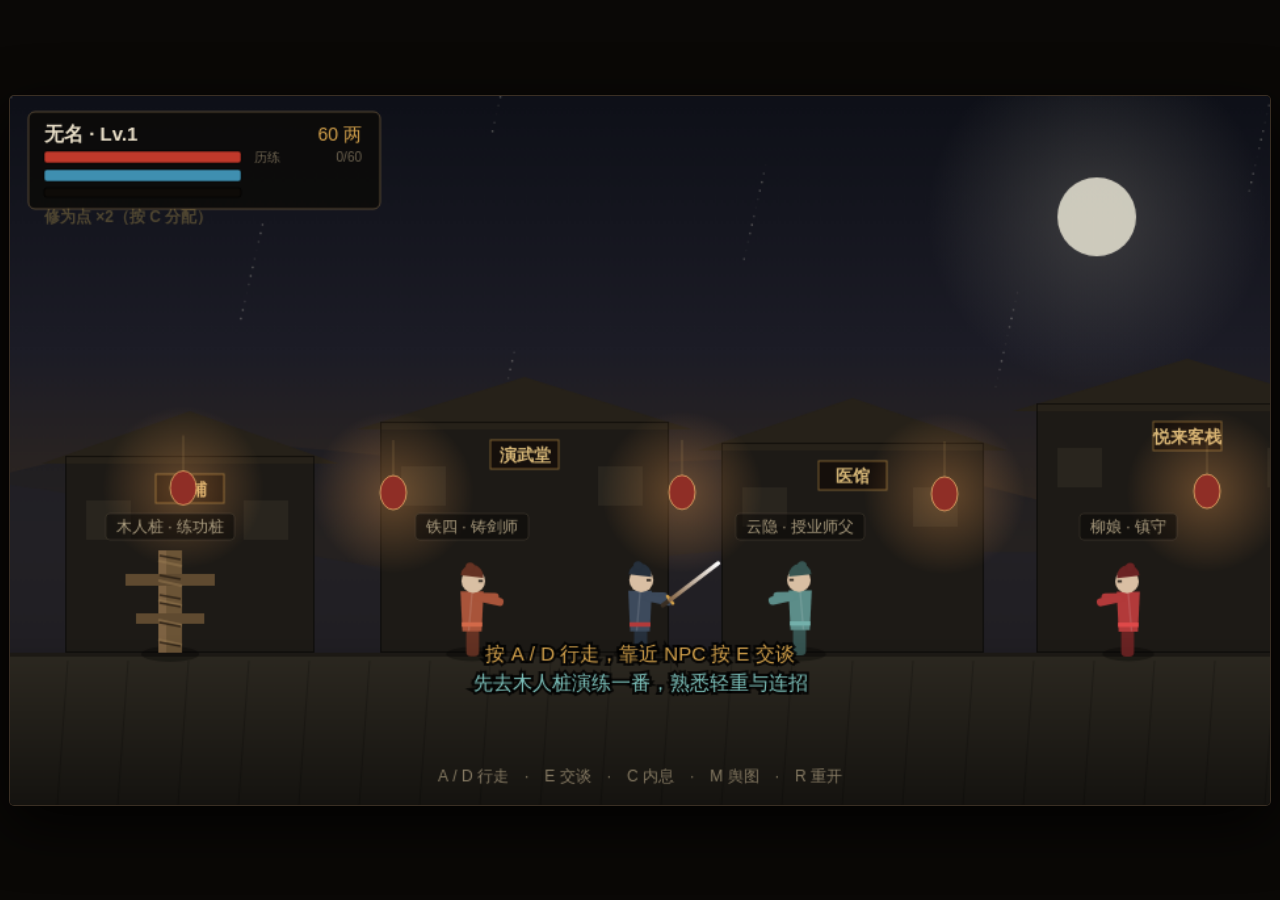
<file: index.html>
<!DOCTYPE html>
<!-- 打包版：由 tools/build_standalone.mjs 从 index-dev.html 生成，请勿直接编辑。
     已内联全部 JS 与 CSS，双击本文件即可离线运行，不需要服务器。
     改代码请改 src/ 或 index-dev.html，然后重新运行该脚本。 -->
<html lang="zh-CN">
<head>
<meta charset="UTF-8">
<meta name="viewport" content="width=device-width, initial-scale=1.0">
<title>无明剑 · 武侠肉鸽</title>
<style>
html, body {
  margin: 0;
  padding: 0;
  height: 100%;
  background: #0a0806;
  overflow: hidden;
  font-family: "Microsoft YaHei", "PingFang SC", "Noto Sans SC", "Source Han Sans SC", sans-serif;
  color: #e9dfc8;
  user-select: none;
  -webkit-user-select: none;
}

#app {
  position: fixed;
  inset: 0;
  display: flex;
  align-items: center;
  justify-content: center;
}

canvas#game {
  background: #15110d;
  display: block;
  border-radius: 4px;
  box-shadow: 0 0 0 1px #3a2f24, 0 18px 60px rgba(0, 0, 0, 0.85);
  cursor: crosshair;
}

#boot {
  position: fixed;
  inset: 0;
  display: flex;
  flex-direction: column;
  align-items: center;
  justify-content: center;
  gap: 14px;
  background: #0a0806;
  z-index: 10;
  transition: opacity 0.4s ease;
}

#boot.hidden {
  opacity: 0;
  pointer-events: none;
}

.boot-title {
  font-size: 46px;
  letter-spacing: 18px;
  color: #d4a24c;
  text-shadow: 0 0 24px rgba(212, 162, 76, 0.35);
}

.boot-sub {
  font-size: 14px;
  color: #8b7f6a;
  letter-spacing: 3px;
}

</style>
</head>
<body>
  <div id="app">
    <canvas id="game" width="960" height="540"></canvas>
  </div>
  <div id="boot">
    <div class="boot-title">无 明 剑</div>
    <div class="boot-sub">正在起剑…</div>
  </div>
  <script>
    // 启动诊断。ES Module 脚本加载失败**不会冒泡到 window 的 error 事件**，
    // 只能在捕获阶段拿到，否则页面会静默卡在「正在起剑」，看不出任何原因。
    // 开发版走的就是模块加载，直接双击本文件必然触发；打包版是内联脚本，不会走到这里。
    (function () {
      function fail(title, detail) {
        var b = document.getElementById('boot');
        if (!b || !document.body.contains(b)) return;
        b.style.display = 'flex';
        b.style.opacity = '1';
        b.innerHTML = '<div class="boot-title" style="color:#e05c4a">' + title + '</div>' +
          '<div class="boot-sub" style="max-width:680px;white-space:pre-wrap;text-align:left;' +
          'font-size:13px;line-height:1.7">' + detail + '</div>';
      }

      var isFile = location.protocol === 'file:';
      var FILE_HINT = isFile
        ? '这是开发版（源码拆成多个模块），file:// 下浏览器会把 ES Module 当作跨源请求拦掉。\n' +
          '两种解决方式，任选其一：\n' +
          '  · 想玩 → 双击 index.html（打包版，单个文件，免服务器）\n' +
          '  · 想改代码 → 起本地服务器，访问 http://127.0.0.1:8123/'
        : '请打开开发者工具的 Console 查看具体报错。';

      window.addEventListener('error', function (e) {
        var t = e.target;
        if (t && t !== window && t.tagName && (t.tagName === 'SCRIPT' || t.tagName === 'LINK')) {
          fail('启动失败', '无法加载：' + (t.src || t.href || '(未知)') + '\n\n' + FILE_HINT);
        } else {
          fail('运行出错', String(e.message || e) + '\n' +
            String(e.filename || '') + ':' + (e.lineno || 0));
        }
      }, true);

      // 兜底：连错误事件都没收到时（例如被静默拦截），靠「入口是否跑过」判断
      window.addEventListener('load', function () {
        setTimeout(function () {
          if (!window.__wuming) fail('启动失败', '脚本未能执行。\n\n' + FILE_HINT);
        }, 500);
      });
    })();
  </script>
  <script>
/* 由 tools/build_standalone.mjs 生成，请勿直接编辑；改 src/ 后重新运行即可 */
(function () {
'use strict';
var __defs = {}, __cache = {};
function __def(id, slots, factory) { __defs[id] = { slots: slots, factory: factory }; }
function __req(id) {
  if (__cache[id]) return __cache[id];
  var d = __defs[id];
  if (!d) throw new Error('模块未找到: ' + id);
  return (__cache[id] = d.factory.apply(null, d.slots.map(__arg)));
}
function __arg(slot) {
  var m = __req(slot[0]);
  if (!(slot[1] in m)) throw new Error('模块 ' + slot[0] + ' 没有导出 ' + slot[1]);
  return m[slot[1]];
}
__def("src/core/input.js", [], function () {
'use strict';
// 键盘输入：支持 持续按住 / 本帧刚按下 / 本帧刚抬起

const down = new Set();
const frameDown = new Set();
const frameUp = new Set();
// 每个按住键最后一次收到 keydown 的时刻（浏览器在键被按住时会持续重复 keydown）。
// 若某键超过 HOLD_TIMEOUT 没再收到，说明 keyup 丢了，按已松开处理。
const lastSeen = new Map();
let anyKeyFlag = false;
let clock = 0;

const HOLD_TIMEOUT = 0.7;   // 秒。系统重复延迟通常 0.5s，持续阶段则每 ~35ms 一次

const PREVENT = new Set([
  'Space', 'ArrowUp', 'ArrowDown', 'ArrowLeft', 'ArrowRight',
  'KeyW', 'KeyA', 'KeyS', 'KeyD', 'Tab',
]);

function initInput() {
  window.addEventListener('keydown', (e) => {
    if (PREVENT.has(e.code)) e.preventDefault();
    lastSeen.set(e.code, clock);
    if (e.repeat) return;
    down.add(e.code);
    frameDown.add(e.code);
    anyKeyFlag = true;
  });
  window.addEventListener('keyup', (e) => {
    if (PREVENT.has(e.code)) e.preventDefault();
    lastSeen.delete(e.code);
    down.delete(e.code);
    frameUp.add(e.code);
  });
  // 失焦/切页面时 keyup 会丢失
  window.addEventListener('blur', releaseAll);
  document.addEventListener('visibilitychange', () => {
    if (document.hidden) releaseAll();
  });
}

function releaseAll() {
  for (const c of down) frameUp.add(c);
  down.clear();
  lastSeen.clear();
}

const isDown = (code) => down.has(code);
const justPressed = (code) => frameDown.has(code);
const justReleased = (code) => frameUp.has(code);
const anyPressed = () => anyKeyFlag;

function isAnyDown(codes) {
  for (const c of codes) if (down.has(c)) return true;
  return false;
}

/** 每帧调用：把「心跳已断」的键当作已松开 */
function sweepStaleHolds() {
  for (const c of down) {
    const t = lastSeen.get(c);
    if (t == null || clock - t > HOLD_TIMEOUT) {
      down.delete(c);
      lastSeen.delete(c);
      frameUp.add(c);
    }
  }
}

function beginFrame(dt) {
  clock += dt;
  sweepStaleHolds();
}

function endFrame() {
  frameDown.clear();
  frameUp.clear();
  anyKeyFlag = false;
}

// 切换场景时调用，避免上一帧的按键被新场景消费。
// 只清「本帧」集合与按住集合是不够的：若玩家仍按着方向键，浏览器会继续发送
// repeat keydown，下一帧该键又被加回 down，照样会一直走。
// 因此这里同时把心跳复位，让该键必须重新「按下」才会生效。
function clearInput() {
  down.clear();
  frameDown.clear();
  frameUp.clear();
  lastSeen.clear();
  anyKeyFlag = false;
}

// 调试用：查看按键状态
function debugInput() {
  return { held: [...down], clock: +clock.toFixed(2), seen: [...lastSeen.entries()].map(([k, v]) => k + ':' + v.toFixed(2)) };
}

function moveAxis() {
  let x = 0, y = 0;
  if (isAnyDown(['KeyA', 'ArrowLeft'])) x -= 1;
  if (isAnyDown(['KeyD', 'ArrowRight'])) x += 1;
  if (isAnyDown(['KeyW', 'ArrowUp'])) y -= 1;
  if (isAnyDown(['KeyS', 'ArrowDown'])) y += 1;
  return { x, y };
}

function confirmPressed() {
  return justPressed('Enter') || justPressed('Space') || justPressed('KeyJ') || justPressed('KeyE');
}

function cancelPressed() {
  return justPressed('Escape') || justPressed('Backspace') || justPressed('KeyK');
}

return { initInput: initInput, isDown: isDown, justPressed: justPressed, justReleased: justReleased, anyPressed: anyPressed, isAnyDown: isAnyDown, beginFrame: beginFrame, endFrame: endFrame, clearInput: clearInput, debugInput: debugInput, moveAxis: moveAxis, confirmPressed: confirmPressed, cancelPressed: cancelPressed };
});
__def("src/core/save.js", [], function () {
'use strict';
// 存档：localStorage 持久化

const SAVE_KEY = 'wumingjian_save_v1';
const META_KEY = 'wumingjian_meta_v1';

function loadRaw() {
  try {
    const s = localStorage.getItem(SAVE_KEY);
    return s ? JSON.parse(s) : null;
  } catch (e) {
    console.warn('存档读取失败', e);
    return null;
  }
}

function writeRaw(data) {
  try {
    localStorage.setItem(SAVE_KEY, JSON.stringify(data));
    return true;
  } catch (e) {
    console.warn('存档写入失败', e);
    return false;
  }
}

function clearRaw() {
  try {
    localStorage.removeItem(SAVE_KEY);
  } catch (e) { /* ignore */ }
}

// 记录局外累计数据（死亡次数、最远层数等）
function loadMeta() {
  try {
    const s = localStorage.getItem(META_KEY);
    return s ? JSON.parse(s) : { runs: 0, deaths: 0, bestFloor: 0 };
  } catch (e) {
    return { runs: 0, deaths: 0, bestFloor: 0 };
  }
}

function writeMeta(meta) {
  try {
    localStorage.setItem(META_KEY, JSON.stringify(meta));
  } catch (e) { /* ignore */ }
}

return { loadRaw: loadRaw, writeRaw: writeRaw, clearRaw: clearRaw, loadMeta: loadMeta, writeMeta: writeMeta };
});
__def("src/data/skills.js", [], function () {
'use strict';
// 招式与技能数据
//
// 【搓招规则】基础招式（轻/重）按下即出招，并记入连招序列。
// 每次出招后检查序列末尾是否完整匹配某个技能，匹配则清空整个序列并释放技能。
//
// 【接续规则】某些招式使完之后本身就相当于一个基础招式（见 SKILLS 的 as 字段）：
//   · 风卷残云 → 可当作「轻」
//   · 白虹贯日 → 可当作「重」
// 释放这类招式时，原序列照旧清空，但该招式会作为**一项**接进新序列，
// 于是「轻轻轻(风卷残云) → 轻轻轻」能再滚出一段风卷残云，连招可以一路接下去。
// 序列项统一用 seqStep() 构造：{ move: 'light'|'heavy', via: 招式id|null }，
// 匹配时只看等效基础招式（stepMove），via 只用于显示。
// 格挡与让招会**打断连招**（序列作废）——举剑架招、收手让招时都顾不上续招；闪避不影响序列。
//
// 【节奏规则】战斗由单一时间轴驱动，且**表现与时间轴是分开的**：
//   · perform  出招演出时长。演出期间时间轴**冻结**，只有画面在动。
//   · cd       演出结束后该行动在时间轴上占用的时长，期间时间轴推进。
//   因此一个行动的真实总耗时 ≈ perform + cd，但只有 cd 会推进时间轴。
//
// 关键约束：技能序列集合必须「前缀无关」——
// 没有任何一个技能序列是另一个技能序列的前缀。
// 这样才能做到「匹配即触发」而不会出现歧义（无需延迟判定，搓招零延迟）。
//
// 例如：若同时存在 [轻,重] 与 [轻,重,轻]，玩家按到「轻重」时系统无法判断
// 是该立刻放招还是等待第三下，必然产生手感延迟。故本表刻意规避此类冲突。

const BASE_MOVES = {
  light: {
    id: 'light',
    key: 'KeyJ',
    label: '轻',
    actionName: '点剑',
    perform: 0.26,       // 出招演出时长（时间轴冻结）
    cd: 0.36,            // 演出结束后在时间轴上占用的时长
    impactDelay: 0.09,   // 从出招到命中的时刻，落在演出之内
    damage: 7,
    qiGain: 7,
    stamina: 9,
    reach: 92,
    tint: '#e9dfc8',
  },
  heavy: {
    id: 'heavy',
    key: 'KeyK',
    label: '重',
    actionName: '劈剑',
    perform: 0.36,
    cd: 0.60,
    impactDelay: 0.18,
    damage: 17,
    qiGain: 12,
    stamina: 19,
    reach: 106,
    tint: '#d4a24c',
  },
};

// 连招序列的保持窗口（时间轴秒数）。
// 用时间轴时间而非真实时间：轮到我方思考时序列不会消散。
const SEQ_WINDOW = 8;

// 内力 / 体力
const QI_MAX = 100;
const STAM_MAX = 100;
const STAM_REGEN = 26;          // 每秒（仅在时间轴推进时回复）
const QI_REGEN = 1.2;           // 每秒自然回气

// 防御动作：与出招一样，都是「排进时间轴的一段行动」。
// 演出（perform）期间时间轴暂停，随后在轴上占用 axis 时长。
// 若敌方行动点落在这段之内，即判定为成功闪避 / 格挡——无需即时反应。
// 代价：这两段之内**不回体力**，所以不能靠连续防御无限拖。
// 轴段都短于基础招式（闪避 < 轻击 0.36s，格挡 < 重击 0.60s）：
// 防御不是「按下去就安全」，得卡准敌人出手的那一刻，容错很窄。
// 耗体按「效果越彻底越贵」排：闪避完全免伤（20），格挡只减伤、仍要挨四成半（12）。
const EVADE = { perform: 0.18, axis: 0.30, stamina: 20, tint: '#8fd0e8' };
const GUARD = { perform: 0.16, axis: 0.50, stamina: 12, tint: '#c8c0a8' };
// 格挡段的最初这段时间内被击中 → 招架（敌人硬直，我方回气）
const GUARD_PARRY_WINDOW = 0.20;
// 让招：不出招（无演出），只把时间轴往前放一段，用来调整节奏／回气（不耗体，总是可用）。
// 轴段与闪避同长（0.30s）：够短，不会让玩家干等。
// 一次让招回体 26 × 0.30 = 7.8，不足一次轻击（9），所以体力见底时要连让两下才凑得出一手；
// 关键是它**不耗体且回体为正**，体力必然单调回升，不会被永久卡住。
const WAIT = { perform: 0, axis: EVADE.axis, stamina: 0, tint: '#6d6350' };

/**
 * perform  演出时长（时间轴冻结），需 ≥ 最后一段的 delay
 * cd       演出结束后在时间轴上占用的时长
 * as       出招后接进序列时算作哪个基础招式（'light' / 'heavy'）；缺省表示序列真的清空
 * steps    技能的每一段伤害
 *   dmg      基础伤害
 *   delay    从出招起算的命中延迟（落在 perform 之内）
 *   reach    攻击距离
 *   arc      刀光弧度（度）
 *   fx       特效类型
 */
const SKILLS = [
  {
    id: 'liaoyun',
    name: '撩云式',
    pattern: ['light', 'heavy'],
    qi: 16,
    perform: 0.61,
    cd: 0.30,
    tint: '#7ec3bd',
    price: 0,
    desc: '轻挑而起，反手撩剑。收招极快，攻守兼备。',
    steps: [
      { dmg: 11, delay: 0.10, reach: 104, arc: 110, fx: 'slash' },
      { dmg: 21, delay: 0.36, reach: 116, arc: 130, fx: 'slash-up', launch: true },
    ],
  },
  {
    id: 'jiemai',
    name: '截脉手',
    pattern: ['heavy', 'light'],
    qi: 20,
    perform: 0.75,
    cd: 0.35,
    tint: '#a9c46c',
    price: 0,
    desc: '重压其势，指击其脉。命中可打断敌招。',
    steps: [
      { dmg: 19, delay: 0.18, reach: 108, arc: 95, fx: 'slash' },
      { dmg: 16, delay: 0.50, reach: 96, arc: 60, fx: 'thrust', interrupt: true },
    ],
  },
  {
    id: 'fengjuan',
    name: '风卷残云',
    pattern: ['light', 'light', 'light'],
    as: 'light',        // 出招后接进序列时算作「轻」
    qi: 22,
    perform: 0.75,
    cd: 0.35,
    tint: '#e9dfc8',
    price: 120,
    desc: '三连疾风，绵绵不绝。段数多，攒气快。',
    steps: [
      { dmg: 9, delay: 0.08, reach: 96, arc: 90, fx: 'slash' },
      { dmg: 9, delay: 0.24, reach: 98, arc: 100, fx: 'slash' },
      { dmg: 20, delay: 0.50, reach: 112, arc: 150, fx: 'flurry' },
    ],
  },
  {
    id: 'baihong',
    name: '白虹贯日',
    pattern: ['light', 'light', 'heavy'],
    as: 'heavy',        // 出招后接进序列时算作「重」
    qi: 30,
    perform: 1.03,
    cd: 0.55,
    tint: '#8fd0e8',
    price: 240,
    desc: '蓄势一刺，白虹贯日。无视半数护体真气。',
    steps: [
      { dmg: 10, delay: 0.10, reach: 96, arc: 90, fx: 'slash' },
      { dmg: 12, delay: 0.28, reach: 98, arc: 100, fx: 'slash' },
      { dmg: 46, delay: 0.78, reach: 150, arc: 20, fx: 'pierce', pierce: true },
    ],
  },
  {
    id: 'suixing',
    name: '碎星击',
    pattern: ['heavy', 'heavy', 'light'],
    qi: 26,
    perform: 1.11,
    cd: 0.60,
    tint: '#d9a441',
    price: 180,
    desc: '双沉重压后一记崩拳，将敌震退数步。',
    steps: [
      { dmg: 18, delay: 0.18, reach: 106, arc: 100, fx: 'slash' },
      { dmg: 18, delay: 0.46, reach: 106, arc: 100, fx: 'slash' },
      { dmg: 30, delay: 0.86, reach: 120, arc: 170, fx: 'slam', knockback: 90 },
    ],
  },
  {
    id: 'tianbeng',
    name: '天崩地裂',
    pattern: ['heavy', 'heavy', 'heavy'],
    qi: 48,
    perform: 1.35,
    cd: 1.00,
    tint: '#e05c4a',
    price: 480,
    desc: '三沉其势，一剑崩天。破护体，震敌胆。',
    steps: [
      { dmg: 20, delay: 0.20, reach: 106, arc: 100, fx: 'slash' },
      { dmg: 22, delay: 0.52, reach: 108, arc: 110, fx: 'slash' },
      { dmg: 68, delay: 1.10, reach: 138, arc: 220, fx: 'quake', pierce: true, breakGuard: true, screenShake: 14 },
    ],
  },
];

// 剑意：绝学「无明剑意」的资源，靠出招累积。
// 与内力不同，剑意**跨战斗保留**（存进存档），所以绝学是「攒势」而不是「攒气」：
// 一场打不满就留着下场继续攒，攒满的那一场可以开场就放。
// 演武（training）不累积也不写回——对着木人桩刷剑意太容易，会架空这条资源。
const INTENT = {
  max: 100,
  perBase: 2,      // 每记基础招式（轻／重）
  perSkill: 12,    // 每记连招
};

// 绝学：U 键释放，需剑意满，释放后剑意清零。伤害随剑意上限与攻击倍率走
// 轴段与闪避同长（引用 EVADE.axis）：放完立刻回到读轴，不会因为一剑挥空而长时间脱不出手
const ULTIMATE = {
  id: 'wuming',
  name: '无明剑意',
  intentCost: INTENT.max,
  dmgPerIntent: 1.35,
  tint: '#c9a6ff',
  perform: 0.75,
  cd: EVADE.axis,
  delay: 0.50,
  reach: 160,
  desc: '剑意盈满，凝于一剑。每点剑意化为锋芒，出剑后剑意归零。',
};

function getSkillById(id) {
  return SKILLS.find((s) => s.id === id) || null;
}

function skillTotalDamage(skill) {
  return skill.steps.reduce((a, s) => a + s.dmg, 0);
}

// 最后一击的命中时刻：用于绘制时间轴上的伤害标记
function skillLastHit(skill) {
  return skill.steps.reduce((a, s) => Math.max(a, s.delay), 0);
}

// 一次行动的真实总耗时：演出（时间轴冻结）+ 冷却（时间轴推进）
function skillFullTime(skill) {
  let t = 0;
  for (const m of skill.pattern) t += BASE_MOVES[m].perform + BASE_MOVES[m].cd;
  return t + skill.perform + skill.cd;
}

// 一次行动占用的时间轴时长（只有冷却会推进时间轴）
function skillClockTime(skill) {
  let t = 0;
  for (const m of skill.pattern) t += BASE_MOVES[m].cd;
  return t + skill.cd;
}

/** 连招序列的一项。via 记下它是从哪个招式接过来的（仅用于显示），move 是匹配用的等效基础招式 */
function seqStep(move, via = null) {
  return { move, via };
}

/** 取序列项的等效基础招式；兼容直接传 'light' / 'heavy' 的写法 */
function stepMove(step) {
  return step && step.move ? step.move : step;
}

/** 出招后的新序列：原序列清空；该招式若可当作基础招式（有 as），则作为一项接上 */
function seqAfterSkill(skill) {
  return skill.as ? [seqStep(skill.as, skill.id)] : [];
}

/**
 * 在序列后缀中寻找匹配的技能。
 * 比较的是每一项的等效基础招式，所以「撩云式(轻)」与「轻」在匹配上等价。
 * 因为技能表前缀无关，这里最多只会命中一个；若确实命中多个，取最长者。
 */
function matchSkill(seq) {
  let best = null;
  for (const sk of SKILLS) {
    const p = sk.pattern;
    if (p.length > seq.length) continue;
    let ok = true;
    const off = seq.length - p.length;
    for (let i = 0; i < p.length; i++) {
      if (stepMove(seq[off + i]) !== p[i]) { ok = false; break; }
    }
    if (ok && (!best || p.length > best.pattern.length)) best = sk;
  }
  return best;
}

// 已学会的技能列表（由玩家存档提供）
function availableSkills(player) {
  return SKILLS.filter((s) => player.skills.includes(s.id));
}

return { BASE_MOVES: BASE_MOVES, SEQ_WINDOW: SEQ_WINDOW, QI_MAX: QI_MAX, STAM_MAX: STAM_MAX, STAM_REGEN: STAM_REGEN, QI_REGEN: QI_REGEN, EVADE: EVADE, GUARD: GUARD, GUARD_PARRY_WINDOW: GUARD_PARRY_WINDOW, WAIT: WAIT, SKILLS: SKILLS, INTENT: INTENT, ULTIMATE: ULTIMATE, getSkillById: getSkillById, skillTotalDamage: skillTotalDamage, skillLastHit: skillLastHit, skillFullTime: skillFullTime, skillClockTime: skillClockTime, seqStep: seqStep, stepMove: stepMove, seqAfterSkill: seqAfterSkill, matchSkill: matchSkill, availableSkills: availableSkills };
});
__def("src/data/items.js", [], function () {
'use strict';
// 物品：武器 / 护具 / 丹药

const WEAPONS = [
  {
    id: 'wood',
    name: '桃木剑',
    tier: 0,
    price: 0,
    desc: '削来练手的东西，好歹是柄剑。',
    lightBonus: 1,
    heavyBonus: 1,
    qiMax: 0,
    def: 0,
    tint: '#8a6a4a',
  },
  {
    id: 'iron',
    name: '精铁剑',
    tier: 1,
    price: 180,
    desc: '镇上铁铺的常货，刃口端正。',
    lightBonus: 3,
    heavyBonus: 4,
    qiMax: 8,
    def: 0,
    tint: '#9aa0a6',
  },
  {
    id: 'willow',
    name: '柳叶刀',
    tier: 2,
    price: 420,
    desc: '薄如柳叶，快而不滞。轻招尤为凌厉。',
    lightBonus: 8,
    heavyBonus: 4,
    qiMax: 6,
    def: 0,
    tint: '#b9c3c9',
  },
  {
    id: 'blackiron',
    name: '玄铁重剑',
    tier: 2,
    price: 460,
    desc: '重剑无锋，大巧不工。重招势大力沉。',
    lightBonus: 3,
    heavyBonus: 13,
    qiMax: 4,
    def: 2,
    tint: '#5a5f66',
  },
  {
    id: 'frost',
    name: '霜刃',
    tier: 3,
    price: 980,
    desc: '寒气逼人，出鞘即结薄霜。真气运转更畅。',
    lightBonus: 11,
    heavyBonus: 11,
    qiMax: 22,
    def: 1,
    tint: '#8fd0e8',
  },
  {
    id: 'wuming',
    name: '无明剑',
    tier: 4,
    price: 2200,
    desc: '剑身无铭，握之无光。据说是剑主佩剑。',
    lightBonus: 17,
    heavyBonus: 19,
    qiMax: 40,
    def: 5,
    tint: '#c9a6ff',
  },
];

function getWeapon(id) {
  return WEAPONS.find((w) => w.id === id) || WEAPONS[0];
}

// 强化等级带来的加成
function forgeBonus(level) {
  return {
    light: Math.floor(level * 1.5),
    heavy: Math.floor(level * 2),
    qi: level * 2,
  };
}

// 强化下一级的价格
function forgePrice(weapon, level) {
  const base = 60 + weapon.tier * 70;
  return Math.floor(base * Math.pow(1.55, level));
}

const ARMORS = [
  { id: 'cloth', name: '粗布衣', tier: 0, price: 0, desc: '家中旧衣。', hpMax: 0, def: 0 },
  { id: 'leather', name: '皮甲', tier: 1, price: 160, desc: '熟牛皮所制，略挡刀锋。', hpMax: 20, def: 2 },
  { id: 'chain', name: '锁子甲', tier: 2, price: 480, desc: '细环相扣，轻便坚韧。', hpMax: 45, def: 5 },
  { id: 'silk', name: '天蚕丝衣', tier: 3, price: 1100, desc: '柔韧无比，刀枪难入。', hpMax: 80, def: 9 },
];

function getArmor(id) {
  return ARMORS.find((a) => a.id === id) || ARMORS[0];
}

const ITEMS = [
  {
    id: 'jinchuang',
    name: '金创药',
    kind: 'heal',
    price: 30,
    value: 45,
    desc: '即刻回复 45 点气血。',
    battleUsable: true,
  },
  {
    id: 'xingqi',
    name: '行气散',
    kind: 'qi',
    price: 26,
    value: 40,
    desc: '即刻回复 40 点内力。',
    battleUsable: true,
  },
  {
    id: 'dan',
    name: '小还丹',
    kind: 'heal',
    price: 70,
    value: 120,
    desc: '即刻回复 120 点气血。',
    battleUsable: true,
  },
];

function getItem(id) {
  return ITEMS.find((i) => i.id === id) || null;
}

// 副本内的掉落表
function rollDrop(tier) {
  const pool = [
    { id: 'jinchuang', w: 10 },
    { id: 'xingqi', w: 8 },
    { id: 'dan', w: tier >= 3 ? 6 : 2 },
  ];
  let total = pool.reduce((a, p) => a + p.w, 0);
  let r = Math.random() * total;
  for (const p of pool) {
    r -= p.w;
    if (r <= 0) return p.id;
  }
  return 'jinchuang';
}

return { WEAPONS: WEAPONS, getWeapon: getWeapon, forgeBonus: forgeBonus, forgePrice: forgePrice, ARMORS: ARMORS, getArmor: getArmor, ITEMS: ITEMS, getItem: getItem, rollDrop: rollDrop };
});
__def("src/data/world.js", [], function () {
'use strict';
// 世界地图 / 地点 / NPC / 任务

const LOCATIONS = [
  {
    id: 'town',
    name: '无明镇',
    kind: 'town',
    x: 250,
    y: 392,
    unlocked: true,
    theme: { sky: '#2c2a35', ground: '#3a3226' },
    desc: '山坳里的小镇。青石街，酒旗斜。',
  },
  {
    id: 'bamboo',
    name: '幽篁竹海',
    kind: 'dungeon',
    tier: 1,
    floors: 2,
    x: 452,
    y: 300,
    unlocked: true,
    theme: { wall: '#1f2a20', floor: '#3c4c34', accent: '#6f8f5c' },
    desc: '竹影蔽日，风过如泣。常有山贼与野物出没。',
    requires: null,
  },
  {
    id: 'ruin',
    name: '落霞废宅',
    kind: 'dungeon',
    tier: 2,
    floors: 3,
    x: 640,
    y: 358,
    unlocked: false,
    theme: { wall: '#2c221c', floor: '#4d3c31', accent: '#a8714a' },
    desc: '主人早亡，宅子空了十年。夜里总有人影走动。',
    requires: 'q_bamboo',
  },
  {
    id: 'cave',
    name: '黑风洞',
    kind: 'dungeon',
    tier: 3,
    floors: 3,
    x: 500,
    y: 168,
    unlocked: false,
    theme: { wall: '#191921', floor: '#35353f', accent: '#7a6fa8' },
    desc: '洞口终年不散的黑雾。进去的人，少有回头。',
    requires: 'q_ruin',
  },
  {
    id: 'peak',
    name: '寒鸦峰',
    kind: 'dungeon',
    tier: 4,
    floors: 4,
    x: 754,
    y: 196,
    unlocked: false,
    theme: { wall: '#1d2429', floor: '#3d4950', accent: '#8fd0e8' },
    desc: '峰顶有雪，雪上有剑痕。剑痕里埋着旧事。',
    requires: 'q_cave',
  },
  {
    id: 'gates',
    name: '无明剑冢',
    kind: 'dungeon',
    tier: 5,
    floors: 3,
    x: 852,
    y: 372,
    unlocked: false,
    theme: { wall: '#221826', floor: '#3e2e3f', accent: '#c9a6ff' },
    desc: '传说中剑主埋剑之处。剑冢无门，只待有缘。',
    requires: 'q_peak',
  },
];

function getLocation(id) {
  return LOCATIONS.find((l) => l.id === id) || LOCATIONS[0];
}

// 世界地图上地点之间的路径（仅用于绘制连线）
const ROUTES = [
  ['town', 'bamboo'],
  ['bamboo', 'ruin'],
  ['bamboo', 'cave'],
  ['ruin', 'peak'],
  ['cave', 'peak'],
  ['peak', 'gates'],
];

const NPCS = [
  {
    id: 'dummy',
    name: '木人桩',
    role: 'trial',
    x: 170,
    tint: '#8a6a4a',
    title: '练功桩',
    lines: [
      '（一具被砍得千疮百孔的木人桩。）',
      '可以在这里反复练习搓招，木人不会还手。',
    ],
  },
  {
    id: 'smith',
    name: '铁四',
    role: 'forge',
    x: 400,
    tint: '#a8543a',
    title: '铸剑师',
    lines: [
      '「剑好不好，不看刃，看握剑的人。」',
      '「拿来，我给你拾掇拾掇。」',
    ],
  },
  {
    id: 'mentor',
    name: '云隐',
    role: 'train',
    x: 650,
    tint: '#5c8d89',
    title: '授业师父',
    lines: [
      '「剑法不在多，在于连。」',
      '「轻者引之，重者断之。轻重相济，方成招。」',
    ],
  },
  {
    id: 'steward',
    name: '柳娘',
    role: 'quest',
    x: 900,
    tint: '#b23a3a',
    title: '镇守',
    lines: [
      '「镇子外头不太平，你若有胆，替我们走一遭。」',
    ],
  },
  {
    id: 'merchant',
    name: '胡商',
    role: 'shop',
    x: 1140,
    tint: '#d4a24c',
    title: '行脚商人',
    lines: [
      '「走南闯北，什么都卖，什么都收。」',
    ],
  },
];

const QUESTS = [
  {
    id: 'q_bamboo',
    title: '竹海清贼',
    desc: '幽篁竹海盘踞着一伙山贼，去把他们的窝点清了。',
    goal: { kind: 'clear', loc: 'bamboo' },
    reward: { gold: 150, exp: 70, items: [{ id: 'jinchuang', n: 3 }] },
    unlocks: 'ruin',
    hint: '幽篁竹海：2 层，第 2 层有首领。',
  },
  {
    id: 'q_ruin',
    title: '废宅人影',
    desc: '落霞废宅夜夜有人影。去看看究竟是什么东西。',
    goal: { kind: 'clear', loc: 'ruin' },
    reward: { gold: 320, exp: 150, items: [{ id: 'dan', n: 2 }] },
    unlocks: 'cave',
    requires: 'q_bamboo',
    hint: '落霞废宅：3 层，尸傀皮糙肉厚，重招难破。',
  },
  {
    id: 'q_cave',
    title: '黑风洞底',
    desc: '黑风洞里传出钟声。洞底到底有什么？',
    goal: { kind: 'clear', loc: 'cave' },
    reward: { gold: 620, exp: 300, items: [{ id: 'dan', n: 4 }] },
    unlocks: 'peak',
    requires: 'q_ruin',
    hint: '黑风洞：3 层。刀疤僧出手极重，注意卸力。',
  },
  {
    id: 'q_peak',
    title: '寒鸦剑痕',
    desc: '峰顶的剑痕是谁留下的？上去看看。',
    goal: { kind: 'clear', loc: 'peak' },
    reward: { gold: 980, exp: 520, items: [{ id: 'dan', n: 6 }] },
    unlocks: 'gates',
    requires: 'q_cave',
    hint: '寒鸦峰：4 层。影卫统领的连斩不可硬接。',
  },
  {
    id: 'q_gates',
    title: '无明剑冢',
    desc: '传闻剑主未死。若真如此，去问他一剑。',
    goal: { kind: 'clear', loc: 'gates' },
    reward: { gold: 2000, exp: 1200, items: [{ id: 'dan', n: 10 }] },
    unlocks: null,
    requires: 'q_peak',
    hint: '无明剑冢：3 层。此行的尽头，是剑主。',
  },
];

function getQuest(id) {
  return QUESTS.find((q) => q.id === id) || null;
}

// 属性点说明
const ATTRS = [
  { id: 'str', name: '劲力', desc: '每点 +1.2% 招式伤害', color: '#e05c4a' },
  { id: 'vit', name: '体魄', desc: '每点 +8 气血上限', color: '#b23a3a' },
  { id: 'agi', name: '身法', desc: '每点 +0.8% 出招速度、+1 体力', color: '#5c8d89' },
  { id: 'int', name: '内息', desc: '每点 +4 内力上限、+0.6% 回气', color: '#4a7ba7' },
];

function expForLevel(level) {
  return Math.floor(60 * Math.pow(1.42, level - 1));
}

return { LOCATIONS: LOCATIONS, getLocation: getLocation, ROUTES: ROUTES, NPCS: NPCS, QUESTS: QUESTS, getQuest: getQuest, ATTRS: ATTRS, expForLevel: expForLevel };
});
__def("src/entities/Player.js", [["src/data/skills.js","BASE_MOVES"],["src/data/skills.js","QI_MAX"],["src/data/skills.js","STAM_MAX"],["src/data/skills.js","INTENT"],["src/data/items.js","getWeapon"],["src/data/items.js","getArmor"],["src/data/items.js","forgeBonus"],["src/data/world.js","expForLevel"]], function (BASE_MOVES, QI_MAX, STAM_MAX, INTENT, getWeapon, getArmor, forgeBonus, expForLevel) {
'use strict';
// 玩家：属性、养成、存档





const BASE_HP = 110;
const BASE_QI = 55;

class Player {
  constructor() {
    this.reset();
  }

  reset() {
    this.name = '无名';
    this.level = 1;
    this.exp = 0;
    this.attrPoints = 2;
    this.attrs = { str: 0, vit: 0, agi: 0, int: 0 };

    this.gold = 60;
    this.weapon = 'wood';
    this.weaponLevel = 0;
    this.armor = 'cloth';
    this.weapons = ['wood'];
    this.armors = ['cloth'];

    // 初始只会两招，其余需向师父请教
    this.skills = ['liaoyun', 'jiemai'];
    this.items = { jinchuang: 3, xingqi: 2 };

    this.activeQuests = ['q_bamboo'];
    this.doneQuests = [];
    this.unlocked = ['town', 'bamboo'];

    this.kills = 0;
    this.deaths = 0;
    this.maxCombo = 0;
    this.bestFloor = 0;

    // 剑意：只在一次秘境探索内保留。
    // 回镇即清空（见 BaseScene.enter），故**不进存档**——刷新/重开都等于脱离了秘境
    this.intent = 0;

    // 气血与内力是「当前值」，不进存档，但必须给出初值：
    // 缺了 qi 会让读 P.qi 的地方算出 NaN（副本 HUD 曾显示「气 NaN/55」）
    this.hp = this.maxHp;
    this.qi = this.maxQi;
  }

  // ---------- 派生属性 ----------
  get weaponData() { return getWeapon(this.weapon); }
  get armorData() { return getArmor(this.armor); }
  get forge() { return forgeBonus(this.weaponLevel); }

  get maxHp() {
    return BASE_HP + (this.level - 1) * 12 + this.attrs.vit * 8 + this.armorData.hpMax;
  }
  get maxQi() {
    return BASE_QI + (this.level - 1) * 6 + this.attrs.int * 4 + this.weaponData.qiMax + this.forge.qi;
  }
  get maxStamina() {
    return STAM_MAX + this.attrs.agi * 1;
  }
  get maxIntent() { return INTENT.max; }
  get intentFull() { return this.intent >= INTENT.max; }
  get defense() {
    return this.armorData.def + this.weaponData.def + Math.floor(this.level * 0.4);
  }
  get attackMul() {
    return 1 + this.attrs.str * 0.012 + (this.level - 1) * 0.012;
  }
  // 出招时间倍率（越小越快）
  get speedMul() {
    return 1 / (1 + this.attrs.agi * 0.008);
  }
  get qiRegenMul() {
    return 1 + this.attrs.int * 0.006;
  }

  get lightDamage() {
    const base = BASE_MOVES.light.damage + this.weaponData.lightBonus + this.forge.light;
    return base * this.attackMul;
  }
  get heavyDamage() {
    const base = BASE_MOVES.heavy.damage + this.weaponData.heavyBonus + this.forge.heavy;
    return base * this.attackMul;
  }

  get expToNext() { return expForLevel(this.level); }

  // ---------- 成长 ----------
  addExp(n) {
    this.exp += n;
    let ups = 0;
    while (this.exp >= this.expToNext) {
      this.exp -= this.expToNext;
      this.level++;
      this.attrPoints += 2;
      ups++;
    }
    return ups;
  }

  spendAttr(id) {
    if (this.attrPoints <= 0 || !(id in this.attrs)) return false;
    this.attrs[id]++;
    this.attrPoints--;
    if (id === 'vit') this.hp = Math.min(this.hp + 8, this.maxHp);
    return true;
  }

  addItem(id, n = 1) {
    this.items[id] = (this.items[id] || 0) + n;
  }

  useItem(id) {
    if (!this.items[id] || this.items[id] <= 0) return false;
    this.items[id]--;
    if (this.items[id] <= 0) delete this.items[id];
    return true;
  }

  itemCount(id) { return this.items[id] || 0; }

  hasSkill(id) { return this.skills.includes(id); }

  learnSkill(id) {
    if (this.skills.includes(id)) return false;
    this.skills.push(id);
    return true;
  }

  // ---------- 存档 ----------
  toJSON() {
    return {
      name: this.name,
      level: this.level,
      exp: this.exp,
      attrPoints: this.attrPoints,
      attrs: { ...this.attrs },
      gold: this.gold,
      weapon: this.weapon,
      weaponLevel: this.weaponLevel,
      armor: this.armor,
      weapons: this.weapons.slice(),
      armors: this.armors.slice(),
      skills: this.skills.slice(),
      items: { ...this.items },
      activeQuests: this.activeQuests.slice(),
      doneQuests: this.doneQuests.slice(),
      unlocked: this.unlocked.slice(),
      kills: this.kills,
      deaths: this.deaths,
      maxCombo: this.maxCombo,
      bestFloor: this.bestFloor,
    };
  }

  load(data) {
    if (!data) return this;
    const keys = Object.keys(this.toJSON());
    for (const k of keys) {
      if (data[k] !== undefined) this[k] = data[k];
    }
    this.attrs = Object.assign({ str: 0, vit: 0, agi: 0, int: 0 }, data.attrs || {});
    this.items = Object.assign({}, data.items || {});
    // 剑意不进存档，读档一律归零（旧档里可能残留该字段，不能读进来）
    this.intent = 0;
    this.hp = this.maxHp;
    this.qi = this.maxQi;
    return this;
  }
}

return { Player: Player };
});
__def("src/core/utils.js", [], function () {
'use strict';
// 通用数学 / 随机 / 绘制工具

const clamp = (v, a, b) => (v < a ? a : v > b ? b : v);
const lerp = (a, b, t) => a + (b - a) * t;
const rand = (a, b) => a + Math.random() * (b - a);
const randInt = (a, b) => Math.floor(a + Math.random() * (b - a + 1));
const choice = (arr) => arr[Math.floor(Math.random() * arr.length)];
const chance = (p) => Math.random() < p;
const dist = (x1, y1, x2, y2) => Math.hypot(x2 - x1, y2 - y1);
const approach = (v, target, step) =>
  v < target ? Math.min(v + step, target) : Math.max(v - step, target);

function shuffle(arr) {
  const a = arr.slice();
  for (let i = a.length - 1; i > 0; i--) {
    const j = Math.floor(Math.random() * (i + 1));
    [a[i], a[j]] = [a[j], a[i]];
  }
  return a;
}

function pickWeighted(list, weightFn) {
  let total = 0;
  for (const it of list) total += weightFn(it);
  let r = Math.random() * total;
  for (const it of list) {
    r -= weightFn(it);
    if (r <= 0) return it;
  }
  return list[list.length - 1];
}

function padZero(n, len = 2) {
  return String(Math.max(0, Math.floor(n))).padStart(len, '0');
}

// 缓动
const easeOutCubic = (t) => 1 - Math.pow(1 - t, 3);
const easeOutQuad = (t) => 1 - (1 - t) * (1 - t);
const easeInQuad = (t) => t * t;
const easeInOutQuad = (t) => (t < 0.5 ? 2 * t * t : 1 - Math.pow(-2 * t + 2, 2) / 2);

const FONT = '"Microsoft YaHei", "PingFang SC", "Noto Sans SC", sans-serif';

const PAL = {
  ink: '#15110d',
  ink2: '#1d1813',
  ink3: '#2a231b',
  line: '#3d3225',
  line2: '#544633',
  paper: '#e9dfc8',
  paperDim: '#a99b7e',
  paperFaint: '#6d6350',
  gold: '#d4a24c',
  goldDim: '#8a6a2f',
  crimson: '#b23a3a',
  crimsonHi: '#e05c4a',
  jade: '#5c8d89',
  jadeHi: '#7ec3bd',
  azure: '#4a7ba7',
  violet: '#8a6fa8',
  white: '#f7f2e6',
  hp: '#c0392b',
  qi: '#3f8fb0',
  stam: '#c8a13c',
};

// ---------- 绘制辅助 ----------

function fillRect(ctx, x, y, w, h, color) {
  ctx.fillStyle = color;
  ctx.fillRect(x, y, w, h);
}

function strokeRect(ctx, x, y, w, h, color, lw = 1) {
  ctx.strokeStyle = color;
  ctx.lineWidth = lw;
  ctx.strokeRect(x + lw / 2, y + lw / 2, w - lw, h - lw);
}

function roundRectPath(ctx, x, y, w, h, r) {
  const rr = Math.min(r, w / 2, h / 2);
  ctx.beginPath();
  ctx.moveTo(x + rr, y);
  ctx.arcTo(x + w, y, x + w, y + h, rr);
  ctx.arcTo(x + w, y + h, x, y + h, rr);
  ctx.arcTo(x, y + h, x, y, rr);
  ctx.arcTo(x, y, x + w, y, rr);
  ctx.closePath();
}

function panel(ctx, x, y, w, h, opt = {}) {
  const bg = opt.bg || 'rgba(21,17,13,0.94)';
  const border = opt.border || PAL.line2;
  ctx.save();
  roundRectPath(ctx, x, y, w, h, opt.r == null ? 6 : opt.r);
  ctx.fillStyle = bg;
  ctx.fill();
  if (opt.glow) {
    ctx.shadowColor = opt.glow;
    ctx.shadowBlur = 18;
  }
  ctx.strokeStyle = border;
  ctx.lineWidth = opt.lw || 1;
  ctx.stroke();
  ctx.restore();
}

function text(ctx, str, x, y, opt = {}) {
  ctx.save();
  ctx.font = `${opt.weight || 400} ${opt.size || 15}px ${opt.mono ? 'Consolas, monospace' : FONT}`;
  ctx.fillStyle = opt.color || PAL.paper;
  ctx.textAlign = opt.align || 'left';
  ctx.textBaseline = opt.baseline || 'alphabetic';
  if (opt.alpha != null) ctx.globalAlpha = opt.alpha;
  if (opt.shadow) {
    ctx.shadowColor = opt.shadow;
    ctx.shadowBlur = opt.shadowBlur || 6;
  }
  ctx.fillText(str, x, y);
  ctx.restore();
}

function measure(ctx, str, size = 15, weight = 400) {
  ctx.save();
  ctx.font = `${weight} ${size}px ${FONT}`;
  const w = ctx.measureText(str).width;
  ctx.restore();
  return w;
}

function bar(ctx, x, y, w, h, ratio, color, opt = {}) {
  const r = clamp(ratio, 0, 1);
  ctx.save();
  roundRectPath(ctx, x, y, w, h, opt.r == null ? h / 2 : opt.r);
  ctx.fillStyle = opt.bg || '#0e0b08';
  ctx.fill();
  if (r > 0) {
    ctx.save();
    ctx.clip();
    const g = ctx.createLinearGradient(x, y, x, y + h);
    g.addColorStop(0, opt.gradTop || color);
    g.addColorStop(1, opt.gradBot || color);
    ctx.fillStyle = opt.flat ? color : g;
    ctx.fillRect(x, y, w * r, h);
    ctx.restore();
  }
  if (opt.border !== false) {
    ctx.strokeStyle = opt.border || 'rgba(0,0,0,0.55)';
    ctx.lineWidth = 1;
    ctx.stroke();
  }
  ctx.restore();
}

// 带描边的文字（用于地图/战斗中的浮动字）
function strokeText(ctx, str, x, y, opt = {}) {
  ctx.save();
  ctx.font = `${opt.weight || 700} ${opt.size || 16}px ${FONT}`;
  ctx.textAlign = opt.align || 'center';
  ctx.textBaseline = opt.baseline || 'middle';
  ctx.lineWidth = opt.outline || 3;
  ctx.strokeStyle = opt.outlineColor || 'rgba(0,0,0,0.75)';
  ctx.strokeText(str, x, y);
  ctx.fillStyle = opt.color || PAL.white;
  ctx.fillText(str, x, y);
  ctx.restore();
}

// 简单确定性哈希（用于格子装饰的稳定随机）
function hash2(x, y, seed = 0) {
  let h = (x * 374761393 + y * 668265263 + seed * 2246822519) | 0;
  h = (h ^ (h >> 13)) * 1274126177;
  return ((h ^ (h >> 16)) >>> 0) / 4294967296;
}

return { clamp: clamp, lerp: lerp, rand: rand, randInt: randInt, choice: choice, chance: chance, dist: dist, approach: approach, shuffle: shuffle, pickWeighted: pickWeighted, padZero: padZero, easeOutCubic: easeOutCubic, easeOutQuad: easeOutQuad, easeInQuad: easeInQuad, easeInOutQuad: easeInOutQuad, FONT: FONT, PAL: PAL, fillRect: fillRect, strokeRect: strokeRect, roundRectPath: roundRectPath, panel: panel, text: text, measure: measure, bar: bar, strokeText: strokeText, hash2: hash2 };
});
__def("src/core/game.js", [["src/core/input.js","initInput"],["src/core/input.js","beginFrame"],["src/core/input.js","endFrame"],["src/core/input.js","clearInput"],["src/core/save.js","loadRaw"],["src/core/save.js","writeRaw"],["src/core/save.js","loadMeta"],["src/core/save.js","writeMeta"],["src/core/save.js","clearRaw"],["src/entities/Player.js","Player"],["src/core/utils.js","PAL"],["src/core/utils.js","fillRect"],["src/core/utils.js","text"],["src/core/utils.js","clamp"],["src/core/utils.js","FONT"]], function (initInput, beginFrame, endFrame, clearInput, loadRaw, writeRaw, loadMeta, writeMeta, clearRaw, Player, PAL, fillRect, text, clamp, FONT) {
'use strict';
// 游戏主控：场景栈、主循环、全局提示、转场






class Game {
  constructor(canvas) {
    this.canvas = canvas;
    this.ctx = canvas.getContext('2d');
    this.W = 960;
    this.H = 540;

    this.scenes = {};
    this.scene = null;
    this.sceneName = '';

    this.player = new Player();
    this.meta = loadMeta();
    this.run = null;          // 当前副本局内数据
    this.toasts = [];         // 屏幕提示
    this.fade = 0;            // 0 无 -> 1 全黑
    this.fadeDir = 0;         // -1 淡入, 1 淡出
    this.pending = null;
    this.time = 0;
    this.last = 0;
    this.paused = false;

    this._loop = this._loop.bind(this);
    this._onResize = this._onResize.bind(this);
  }

  init() {
    initInput();
    window.addEventListener('resize', this._onResize);
    this._onResize();

    const save = loadRaw();
    if (save) this.player.load(save);

    requestAnimationFrame(this._loop);
  }

  save() {
    writeRaw(this.player.toJSON());
  }

  saveMeta() {
    writeMeta(this.meta);
  }

  /**
   * 重开一局：清掉存档与本局数据，玩家复位后回基地。
   * 复用同一个 Player 实例，避免各场景里已缓存的引用变成孤儿。
   */
  restart() {
    clearRaw();
    this.player.reset();
    this.meta = { runs: 0, deaths: 0, bestFloor: 0 };
    this.saveMeta();
    this.run = null;
    this.toasts.length = 0;
    this.save();
    this.goto('base');
  }

  _onResize() {
    const { canvas, ctx, W, H } = this;
    const scale = Math.min(window.innerWidth / W, window.innerHeight / H) * 0.985;
    canvas.style.width = Math.floor(W * scale) + 'px';
    canvas.style.height = Math.floor(H * scale) + 'px';
    const dpr = Math.min(window.devicePixelRatio || 1, 2);
    canvas.width = Math.floor(W * dpr);
    canvas.height = Math.floor(H * dpr);
    ctx.setTransform(dpr, 0, 0, dpr, 0, 0);
    ctx.imageSmoothingEnabled = true;
  }

  register(name, scene) {
    scene.game = this;
    this.scenes[name] = scene;
  }

  // 立即切换
  setScene(name, args) {
    const s = this.scenes[name];
    if (!s) { console.warn('场景不存在', name); return; }
    this.scene = s;
    this.sceneName = name;
    clearInput();
    if (s.enter) s.enter(args || {});
  }

  // 带黑场转场
  goto(name, args) {
    this.pending = { name, args: args || {} };
    this.fadeDir = 1;
  }

  toast(textStr, color) {
    this.toasts.push({ text: textStr, color: color || PAL.paper, t: 0, life: 2.2 });
    if (this.toasts.length > 6) this.toasts.shift();
  }

  // ---------- 主循环 ----------
  _loop(ts) {
    const now = ts / 1000;
    let dt = this.last ? now - this.last : 0.016;
    this.last = now;
    dt = Math.min(dt, 0.05);     // 防止切标签页后跳帧
    this.time += dt;

    this.update(dt);
    this.render();

    endFrame();
    requestAnimationFrame(this._loop);
  }

  update(dt) {
    // 输入心跳随游戏时间推进：超时未再收到 keydown 的按住键会被判为已松开
    beginFrame(dt);
    // 转场
    if (this.fadeDir > 0) {
      this.fade = Math.min(1, this.fade + dt * 4);
      if (this.fade >= 1 && this.pending) {
        const p = this.pending;
        this.pending = null;
        this.fadeDir = -1;
        this.setScene(p.name, p.args);
      }
    } else if (this.fadeDir < 0) {
      this.fade = Math.max(0, this.fade - dt * 2.6);
      if (this.fade <= 0) this.fadeDir = 0;
    }

    // 转场期间冻结场景逻辑
    const frozen = this.fadeDir !== 0 && this.fade > 0.35;
    if (this.scene && !this.paused && !frozen) {
      this.scene.update(dt);
    } else if (this.scene && this.paused && this.scene.updatePaused) {
      this.scene.updatePaused(dt);
    }

    // 提示
    for (const t of this.toasts) t.t += dt;
    this.toasts = this.toasts.filter((t) => t.t < t.life);
  }

  render() {
    const ctx = this.ctx;
    ctx.save();
    ctx.clearRect(0, 0, this.W, this.H);
    fillRect(ctx, 0, 0, this.W, this.H, PAL.ink);

    if (this.scene) this.scene.render(ctx);

    this._renderToasts(ctx);

    if (this.fade > 0) {
      ctx.globalAlpha = this.fade;
      fillRect(ctx, 0, 0, this.W, this.H, '#000000');
      ctx.globalAlpha = 1;
    }
    ctx.restore();
  }

  _renderToasts(ctx) {
    const startY = this.H - 92;
    for (let i = this.toasts.length - 1; i >= 0; i--) {
      const t = this.toasts[i];
      const idx = this.toasts.length - 1 - i;
      const a = t.t < 0.15 ? t.t / 0.15 : t.t > t.life - 0.5 ? clamp((t.life - t.t) / 0.5, 0, 1) : 1;
      const y = startY - idx * 22;
      ctx.save();
      ctx.globalAlpha = a;
      ctx.font = `500 15px ${FONT}`;
      ctx.textAlign = 'center';
      ctx.textBaseline = 'middle';
      ctx.lineWidth = 4;
      ctx.strokeStyle = 'rgba(0,0,0,0.8)';
      ctx.strokeText(t.text, this.W / 2, y);
      ctx.fillStyle = t.color;
      ctx.fillText(t.text, this.W / 2, y);
      ctx.restore();
    }
  }
}

return { Game: Game };
});
__def("src/ui/widgets.js", [["src/core/utils.js","PAL"],["src/core/utils.js","FONT"],["src/core/utils.js","clamp"],["src/core/utils.js","fillRect"],["src/core/utils.js","roundRectPath"],["src/core/utils.js","text"],["src/core/utils.js","bar"]], function (PAL, FONT, clamp, fillRect, roundRectPath, text, bar) {
'use strict';
// UI 组件 & 角色绘制



// ---------------- 人形绘制 ----------------
// x, y 为脚底中心点
function drawFigure(ctx, x, y, o = {}) {
  const s = o.scale || 1;
  const facing = o.facing == null ? 1 : o.facing;
  const body = o.bodyColor || '#6b5a45';
  const accent = o.accentColor || '#3d3225';
  const t = o.t || 0;
  const pose = o.pose || 'idle';
  const alpha = o.alpha == null ? 1 : o.alpha;
  const tint = o.tint || null;

  ctx.save();
  ctx.globalAlpha = alpha;

  // 地面投影
  ctx.save();
  ctx.fillStyle = 'rgba(0,0,0,0.32)';
  ctx.beginPath();
  ctx.ellipse(x, y + 1, 20 * s, 5.5 * s, 0, 0, Math.PI * 2);
  ctx.fill();
  ctx.restore();

  ctx.translate(x, y);
  ctx.scale(facing * s, s);
  ctx.lineCap = 'round';
  ctx.lineJoin = 'round';

  const breathe = Math.sin(t * 2.2) * 1.1;
  let bob = breathe;
  let lean = 0;
  if (pose === 'walk') bob = Math.abs(Math.sin(t * 9)) * 2.6 - 1;
  else if (pose === 'attack') { bob = -2; lean = 0.16; }
  else if (pose === 'hurt') { bob = 0; lean = -0.22; }
  else if (pose === 'dead') { bob = 0; lean = -0.9; }

  ctx.translate(0, bob);
  ctx.rotate(lean * 0.4);

  const hipY = -20;
  const shoulderY = -46;
  const headY = -56;
  const headR = 9.2;

  // 腿
  const legSwing = pose === 'walk' ? Math.sin(t * 9) * 7 : 0;
  ctx.strokeStyle = accent;
  ctx.lineWidth = 7;
  ctx.beginPath();
  ctx.moveTo(-1, hipY);
  ctx.lineTo(-1 - legSwing * 0.5, -1);
  ctx.moveTo(2, hipY);
  ctx.lineTo(2 + legSwing * 0.5, -1);
  ctx.stroke();

  // 躯干
  ctx.fillStyle = body;
  ctx.beginPath();
  ctx.moveTo(-9, shoulderY - 2);
  ctx.lineTo(9, shoulderY - 2);
  ctx.lineTo(7.5, hipY + 3);
  ctx.lineTo(-7.5, hipY + 3);
  ctx.closePath();
  ctx.fill();

  // 衣襟高光
  ctx.strokeStyle = 'rgba(255,255,255,0.13)';
  ctx.lineWidth = 1.4;
  ctx.beginPath();
  ctx.moveTo(0, shoulderY - 1);
  ctx.lineTo(-2.5, hipY + 2);
  ctx.stroke();

  // 腰带
  ctx.fillStyle = o.sashColor || PAL.crimson;
  ctx.fillRect(-8, hipY - 4, 16, 3.4);

  // 头
  ctx.fillStyle = o.skinColor || '#d9bfa3';
  ctx.beginPath();
  ctx.arc(1, headY, headR, 0, Math.PI * 2);
  ctx.fill();
  // 发髻
  ctx.fillStyle = accent;
  ctx.beginPath();
  ctx.arc(0, headY - 4, headR * 0.95, Math.PI * 1.02, Math.PI * 2.05);
  ctx.fill();
  ctx.beginPath();
  ctx.arc(-1.5, headY - 11, 3.6, 0, Math.PI * 2);
  ctx.fill();

  // 眼睛（朝向侧）
  ctx.fillStyle = 'rgba(20,16,12,0.85)';
  ctx.fillRect(5, headY - 1, 3.4, 1.8);

  // 手臂 + 武器
  const armPose = o.armAngle == null ? 0 : o.armAngle;
  const backArmSwing = pose === 'walk' ? Math.sin(t * 9 + Math.PI) * 0.5 : 0;
  const react = o.reactAngle || 0;

  ctx.save();
  ctx.translate(4, shoulderY + 2);
  ctx.rotate(-0.35 + armPose + react + backArmSwing);
  ctx.strokeStyle = body;
  ctx.lineWidth = 6;
  ctx.beginPath();
  ctx.moveTo(0, 0);
  ctx.lineTo(13, 5);
  ctx.stroke();
  ctx.restore();

  // 前臂 + 剑
  ctx.save();
  ctx.translate(7, shoulderY + 3);
  ctx.rotate(o.weaponAngle == null ? -0.1 : o.weaponAngle);
  ctx.strokeStyle = body;
  ctx.lineWidth = 6.4;
  ctx.beginPath();
  ctx.moveTo(0, 0);
  ctx.lineTo(14, 4.5);
  ctx.stroke();

  if (!o.hideWeapon) {
    ctx.save();
    ctx.translate(14, 4.5);
    ctx.rotate(o.swordAngle == null ? -0.55 : o.swordAngle);
    // 剑柄
    ctx.strokeStyle = o.hiltColor || '#3a2f24';
    ctx.lineWidth = 3.6;
    ctx.beginPath();
    ctx.moveTo(-5, 0);
    ctx.lineTo(2, 0);
    ctx.stroke();
    // 护手
    ctx.strokeStyle = o.guardColor || PAL.gold;
    ctx.lineWidth = 2.4;
    ctx.beginPath();
    ctx.moveTo(2, -3.4);
    ctx.lineTo(2, 3.4);
    ctx.stroke();
    // 剑身
    const blade = o.bladeLength || 46;
    const g = ctx.createLinearGradient(2, 0, blade, 0);
    g.addColorStop(0, o.bladeColor || '#cfd6da');
    g.addColorStop(1, '#ffffff');
    ctx.strokeStyle = g;
    ctx.lineWidth = 3.2;
    ctx.beginPath();
    ctx.moveTo(2, 0);
    ctx.lineTo(blade, 0);
    ctx.stroke();
    ctx.restore();
  }
  ctx.restore();

  // 受击闪白
  if (o.flash > 0) {
    ctx.globalCompositeOperation = 'source-atop';
    ctx.fillStyle = `rgba(255,255,255,${clamp(o.flash, 0, 1) * 0.75})`;
    ctx.fillRect(-30, -76, 60, 80);
    ctx.globalCompositeOperation = 'source-over';
  }

  ctx.restore();

  if (tint) {
    ctx.save();
    ctx.globalAlpha = alpha * 0.5;
    ctx.strokeStyle = tint;
    ctx.lineWidth = 2;
    ctx.beginPath();
    ctx.ellipse(x, y - 28 * s, 22 * s, 34 * s, 0, 0, Math.PI * 2);
    ctx.stroke();
    ctx.restore();
  }
}

// ---------------- 菜单 ----------------
/**
 * items: [{ label, value, desc, disabled, color, tag }]
 * 返回 { rowH, visibleFrom, visibleTo }
 */
function drawMenu(ctx, x, y, w, items, index, o = {}) {
  const hasDesc = items.some((i) => i.desc);
  const rowH = o.rowH || (hasDesc ? 46 : 34);
  const maxRows = o.maxRows || items.length;
  let from = 0;
  if (items.length > maxRows) {
    from = clamp(index - Math.floor(maxRows / 2), 0, items.length - maxRows);
  }
  const to = Math.min(items.length, from + maxRows);

  for (let i = from; i < to; i++) {
    const it = items[i];
    const ry = y + (i - from) * rowH;

    if (it.header) {
      text(ctx, it.label, x, ry + 14, { size: 12, weight: 700, color: PAL.goldDim });
      ctx.save();
      ctx.strokeStyle = 'rgba(212,162,76,0.18)';
      ctx.lineWidth = 1;
      ctx.beginPath();
      ctx.moveTo(x + ctx.measureText(it.label).width + 12, ry + 10);
      ctx.lineTo(x + w, ry + 10);
      ctx.stroke();
      ctx.restore();
      continue;
    }

    const sel = i === index;
    const dis = !!it.disabled;

    if (sel) {
      ctx.save();
      roundRectPath(ctx, x - 6, ry - 4, w + 12, rowH - 4, 4);
      ctx.fillStyle = o.selBg || 'rgba(212,162,76,0.10)';
      ctx.fill();
      ctx.strokeStyle = o.selBorder || 'rgba(212,162,76,0.5)';
      ctx.lineWidth = 1;
      ctx.stroke();
      ctx.restore();
      fillRect(ctx, x - 8, ry - 2, 3, rowH - 8, PAL.gold);
    }

    const labelColor = dis
      ? PAL.paperFaint
      : it.color || (sel ? PAL.paper : PAL.paperDim);
    text(ctx, it.label, x, ry + 15, {
      size: o.labelSize || 15,
      weight: sel ? 700 : 400,
      color: labelColor,
    });

    if (it.tag) {
      text(ctx, it.tag, x + w - (it.value ? 132 : 0), ry + 15, {
        size: 12,
        color: dis ? PAL.paperFaint : (it.tagColor || PAL.jade),
        align: 'right',
      });
    }

    if (it.value) {
      text(ctx, it.value, x + w, ry + 15, {
        size: 14,
        color: dis ? PAL.paperFaint : (sel ? PAL.gold : PAL.paperDim),
        align: 'right',
      });
    }

    if (it.desc) {
      text(ctx, it.desc, x, ry + 34, {
        size: 12,
        color: dis ? '#6a6052' : '#9a8f76',
      });
    }
  }

  // 滚动指示
  if (items.length > maxRows) {
    const trackH = maxRows * rowH - 6;
    fillRect(ctx, x + w + 6, y - 4, 2, trackH, '#2a231b');
    const thumbH = Math.max(18, trackH * (maxRows / items.length));
    const thumbY = y - 4 + (trackH - thumbH) * (index / Math.max(1, items.length - 1));
    fillRect(ctx, x + w + 4, thumbY, 6, thumbH, PAL.goldDim);
  }

  return { rowH, from, to };
}

// ---------------- 其他小件 ----------------
function sectionTitle(ctx, x, y, label, color) {
  text(ctx, label, x, y, { size: 13, weight: 700, color: color || PAL.gold });
  ctx.save();
  ctx.strokeStyle = 'rgba(212,162,76,0.22)';
  ctx.lineWidth = 1;
  ctx.beginPath();
  ctx.moveTo(x + 12, y - 4.5);
  ctx.lineTo(x + 320, y - 4.5);
  ctx.stroke();
  ctx.restore();
}

function keyCap(ctx, x, y, key, o = {}) {
  const pad = 5;
  ctx.save();
  ctx.font = `700 ${o.size || 11}px ${FONT}`;
  const w = Math.max(18, ctx.measureText(key).width + pad * 2);
  roundRectPath(ctx, x, y - 10, w, 15, 3);
  ctx.fillStyle = o.bg || 'rgba(233,223,200,0.10)';
  ctx.fill();
  ctx.strokeStyle = o.border || 'rgba(233,223,200,0.28)';
  ctx.lineWidth = 1;
  ctx.stroke();
  ctx.fillStyle = o.color || PAL.paper;
  ctx.textAlign = 'center';
  ctx.textBaseline = 'middle';
  ctx.fillText(key, x + w / 2, y - 2.5);
  ctx.restore();
  return w;
}

function statRow(ctx, x, y, label, value, o = {}) {
  text(ctx, label, x, y, { size: 12.5, color: '#8b8069' });
  text(ctx, value, x + (o.w || 150), y, {
    size: 12.5,
    align: 'right',
    color: o.color || PAL.paper,
  });
}

function resourceBar(ctx, x, y, w, h, label, ratio, color, valueText) {
  bar(ctx, x, y, w, h, ratio, color, { r: 2 });
  if (valueText) {
    text(ctx, valueText, x + w / 2, y + h / 2 + 0.5, {
      size: 10,
      align: 'center',
      baseline: 'middle',
      color: 'rgba(255,255,255,0.92)',
    });
  }
}

return { drawFigure: drawFigure, drawMenu: drawMenu, sectionTitle: sectionTitle, keyCap: keyCap, statRow: statRow, resourceBar: resourceBar };
});
__def("src/core/audio.js", [], function () {
'use strict';
// 极简合成音效（WebAudio，无外部素材）

let ac = null;
let master = null;
let muted = false;

function initAudio() {
  if (ac) return;
  try {
    const AC = window.AudioContext || window.webkitAudioContext;
    if (!AC) return;
    ac = new AC();
    master = ac.createGain();
    master.gain.value = 0.3;
    master.connect(ac.destination);
  } catch (e) {
    ac = null;
  }
}

function resumeAudio() {
  if (ac && ac.state === 'suspended') ac.resume();
}

function toggleMute() {
  muted = !muted;
  if (master) master.gain.value = muted ? 0 : 0.3;
  return muted;
}

function isMuted() { return muted; }

function env(node, t0, dur, gain, attack = 0.004) {
  const g = ac.createGain();
  g.gain.setValueAtTime(0.0001, t0);
  g.gain.linearRampToValueAtTime(gain, t0 + attack);
  g.gain.exponentialRampToValueAtTime(0.0001, t0 + dur);
  node.connect(g);
  g.connect(master);
  return g;
}

function tone(freq, dur, type = 'sine', gain = 0.2, sweepTo = 0) {
  if (!ac || muted) return;
  const t0 = ac.currentTime;
  const o = ac.createOscillator();
  o.type = type;
  o.frequency.setValueAtTime(freq, t0);
  if (sweepTo) o.frequency.exponentialRampToValueAtTime(Math.max(24, freq * sweepTo), t0 + dur);
  env(o, t0, dur, gain);
  o.start(t0);
  o.stop(t0 + dur + 0.06);
}

function noise(dur, gain = 0.2, freq = 1800, q = 1, type = 'bandpass') {
  if (!ac || muted) return;
  const t0 = ac.currentTime;
  const len = Math.max(1, Math.ceil(ac.sampleRate * dur));
  const buf = ac.createBuffer(1, len, ac.sampleRate);
  const d = buf.getChannelData(0);
  for (let i = 0; i < len; i++) d[i] = (Math.random() * 2 - 1) * (1 - i / len);
  const src = ac.createBufferSource();
  src.buffer = buf;
  const f = ac.createBiquadFilter();
  f.type = type;
  f.frequency.value = freq;
  f.Q.value = q;
  src.connect(f);
  env(f, t0, dur, gain);
  src.start(t0);
}

const sfx = {
  light() { noise(0.07, 0.20, 3600, 1.5); tone(760, 0.06, 'triangle', 0.07, 0.55); },
  heavy() { noise(0.15, 0.26, 1300, 0.9); tone(170, 0.15, 'sawtooth', 0.10, 0.5); },
  skill() { noise(0.20, 0.26, 2400, 1.1, 'highpass'); tone(520, 0.22, 'triangle', 0.10, 0.35); },
  ultimate() {
    noise(0.5, 0.30, 900, 0.7, 'lowpass');
    tone(140, 0.55, 'sawtooth', 0.14, 0.35);
    tone(280, 0.5, 'sine', 0.10, 0.4);
  },
  hitLight() { noise(0.06, 0.22, 2200, 2.0); tone(420, 0.05, 'square', 0.06, 0.6); },
  hitHeavy() { noise(0.13, 0.30, 900, 1.2); tone(120, 0.13, 'square', 0.10, 0.5); },
  evade() { noise(0.14, 0.14, 5200, 2.2, 'highpass'); },
  parry() {
    tone(1500, 0.16, 'square', 0.13, 0.4);
    tone(2400, 0.12, 'sine', 0.09, 0.5);
    noise(0.14, 0.20, 4200, 2.4);
  },
  guard() { noise(0.10, 0.18, 1600, 1.6); tone(300, 0.09, 'square', 0.06, 0.7); },
  hurt() { tone(220, 0.14, 'sawtooth', 0.13, 0.55); noise(0.12, 0.18, 700, 0.8); },
  die() { tone(200, 0.6, 'sawtooth', 0.13, 0.28); noise(0.5, 0.16, 500, 0.7, 'lowpass'); },
  levelUp() {
    [523, 659, 784, 1047].forEach((f, i) => {
      setTimeout(() => tone(f, 0.22, 'triangle', 0.10), i * 80);
    });
  },
  ui() { tone(880, 0.05, 'sine', 0.05, 1.2); },
  uiMove() { tone(600, 0.035, 'sine', 0.035, 1.3); },
  pickup() { tone(880, 0.09, 'triangle', 0.09); setTimeout(() => tone(1320, 0.12, 'triangle', 0.08), 70); },
  fail() { tone(260, 0.18, 'square', 0.09, 0.7); },
  step() { noise(0.04, 0.05, 900, 1.0); },
};

return { initAudio: initAudio, resumeAudio: resumeAudio, toggleMute: toggleMute, isMuted: isMuted, sfx: sfx };
});
__def("src/scenes/BaseScene.js", [["src/core/utils.js","PAL"],["src/core/utils.js","FONT"],["src/core/utils.js","clamp"],["src/core/utils.js","lerp"],["src/core/utils.js","rand"],["src/core/utils.js","fillRect"],["src/core/utils.js","roundRectPath"],["src/core/utils.js","text"],["src/core/utils.js","bar"],["src/core/utils.js","strokeText"],["src/core/utils.js","measure"],["src/core/input.js","isAnyDown"],["src/core/input.js","justPressed"],["src/data/world.js","NPCS"],["src/data/world.js","QUESTS"],["src/data/world.js","ATTRS"],["src/data/world.js","getQuest"],["src/data/world.js","getLocation"],["src/data/items.js","WEAPONS"],["src/data/items.js","ARMORS"],["src/data/items.js","ITEMS"],["src/data/items.js","getWeapon"],["src/data/items.js","getArmor"],["src/data/items.js","getItem"],["src/data/items.js","forgePrice"],["src/data/items.js","forgeBonus"],["src/data/skills.js","SKILLS"],["src/data/skills.js","skillTotalDamage"],["src/ui/widgets.js","drawFigure"],["src/ui/widgets.js","drawMenu"],["src/ui/widgets.js","keyCap"],["src/ui/widgets.js","sectionTitle"],["src/core/audio.js","sfx"]], function (PAL, FONT, clamp, lerp, rand, fillRect, roundRectPath, text, bar, strokeText, measure, isAnyDown, justPressed, NPCS, QUESTS, ATTRS, getQuest, getLocation, WEAPONS, ARMORS, ITEMS, getWeapon, getArmor, getItem, forgePrice, forgeBonus, SKILLS, skillTotalDamage, drawFigure, drawMenu, keyCap, sectionTitle, sfx) {
'use strict';
// 基地场景：无明镇（2D 横板，NPC 交互与养成）









const SCENE_W = 1320;
const GROUND_Y = 424;

class BaseScene {
  constructor(game) {
    this.game = game;
    this.px = 528;
    this.facing = 1;
    this.animT = 0;
    this.camX = 0;
    this.walk = false;
    this.mode = 'walk';
    this.panel = null;
    this.charPanel = null;
    this.nearNpc = null;
    this.npcs = NPCS.map((n) => ({ ...n, animT: Math.random() * 3 }));
  }

  enter() {
    const P = this.game.player;
    // 回镇休整：气血与内力一并回满（内力在战斗之间是继承的）
    P.hp = P.maxHp;
    P.qi = P.maxQi;
    // 剑意只在一次秘境探索内保留：回镇即脱离秘境，一并清空
    P.intent = 0;
    this.mode = 'walk';
    this.panel = null;
    this.charPanel = null;
    this.askRestart = false;
    this.px = clamp(this.px, 90, SCENE_W - 90);
    this.snapCam();
    this.game.paused = false;
  }

  get camMin() { return 0; }
  get camMax() { return SCENE_W - this.game.W; }

  snapCam() {
    this.camX = clamp(this.px - this.game.W / 2, this.camMin, this.camMax);
  }

  // ---------------- 更新 ----------------
  update(dt) {
    this.animT += dt;
    for (const n of this.npcs) n.animT += dt;

    if (this.mode === 'panel') { this.updatePanel(dt); return; }
    if (this.mode === 'char') { this.updateCharPanel(dt); return; }

    // 重开确认：清档不可逆，需按一次确认
    if (this.askRestart) {
      if (justPressed('Enter') || justPressed('Space') || justPressed('KeyJ')) {
        this.askRestart = false;
        sfx.ui();
        this.game.restart();
      } else if (justPressed('Escape') || justPressed('KeyQ') || justPressed('KeyR')) {
        this.askRestart = false;
        sfx.ui();
      }
      return;
    }
    if (justPressed('KeyR')) { this.askRestart = true; sfx.ui(); return; }

    let dx = 0;
    if (isAnyDown(['KeyA', 'ArrowLeft'])) dx -= 1;
    if (isAnyDown(['KeyD', 'ArrowRight'])) dx += 1;
    this.walk = dx !== 0;
    if (dx) {
      this.facing = dx;
      this.px = clamp(this.px + dx * 235 * dt, 80, SCENE_W - 80);
    }
    const t = clamp(dt * 7, 0, 1);
    this.camX = clamp(lerp(this.camX, this.px - this.game.W / 2, t), this.camMin, this.camMax);

    this.nearNpc = null;
    let best = 999;
    for (const n of this.npcs) {
      const d = Math.abs(n.x - this.px);
      if (d < 100 && d < best) { best = d; this.nearNpc = n; }
    }

    if (this.nearNpc && justPressed('KeyE')) this.openPanel(this.nearNpc);
    if (justPressed('KeyC') || justPressed('KeyI')) this.openCharPanel();
    if (justPressed('KeyM') || justPressed('Escape')) this.game.goto('world');
  }

  // ---------------- 对话/功能面板 ----------------
  openPanel(npc) {
    this.panel = {
      npc,
      index: 0,
      items: [],
      line: npc.lines[Math.floor(Math.random() * npc.lines.length)],
      scroll: 0,
    };
    this.refreshPanel(false);
    this.mode = 'panel';
    sfx.ui();
  }

  refreshPanel(keepIndex = false) {
    if (!this.panel) return;
    const items = this.buildItems(this.panel.npc);
    this.panel.items = items;
    if (!keepIndex || this.panel.index >= items.length) this.panel.index = 0;
    // 落点若正好是分组标题，顺延到下一个可选项
    if (items[this.panel.index] && items[this.panel.index].header) this.skipHeader(1);
  }

  skipHeader(dir, wrap = true) {
    const items = this.panel.items;
    if (!items.length) return;
    let i = this.panel.index;
    for (let k = 0; k < items.length; k++) {
      i = (i + dir + items.length) % items.length;
      if (!items[i].header) { this.panel.index = i; return; }
    }
  }

  updatePanel(dt) {
    const p = this.panel;
    if (!p) { this.mode = 'walk'; return; }
    if (justPressed('ArrowUp') || justPressed('KeyW')) { this.skipHeader(-1); sfx.uiMove(); }
    if (justPressed('ArrowDown') || justPressed('KeyS')) { this.skipHeader(1); sfx.uiMove(); }
    if (justPressed('Escape') || justPressed('KeyQ')) { this.mode = 'walk'; this.panel = null; sfx.ui(); return; }
    if (justPressed('Enter') || justPressed('Space') || justPressed('KeyE')) {
      const it = p.items[p.index];
      if (it && !it.header) {
        if (it.disabled) { sfx.fail(); this.game.toast(it.failMsg || '条件不足', PAL.crimsonHi); }
        else { it.action(); this.refreshPanel(true); sfx.ui(); }
      }
    }
  }

  // ---------------- 角色面板 ----------------
  openCharPanel() {
    this.charPanel = { index: 0 };
    this.mode = 'char';
    sfx.ui();
  }

  updateCharPanel(dt) {
    const P = this.game.player;
    const c = this.charPanel;
    if (justPressed('Escape') || justPressed('KeyC') || justPressed('KeyI')) {
      this.mode = 'walk';
      this.charPanel = null;
      sfx.ui();
      return;
    }
    if (justPressed('ArrowUp') || justPressed('KeyW')) { c.index = (c.index + 3) % 4; sfx.uiMove(); }
    if (justPressed('ArrowDown') || justPressed('KeyS')) { c.index = (c.index + 1) % 4; sfx.uiMove(); }
    if (justPressed('Enter') || justPressed('Space')) {
      if (P.attrPoints > 0) {
        const id = ATTRS[c.index].id;
        P.spendAttr(id);
        sfx.pickup();
        this.game.save();
      } else {
        sfx.fail();
        this.game.toast('无可用修为点', PAL.paperDim);
      }
    }
  }

  // ---------------- 菜单内容 ----------------
  buildItems(npc) {
    switch (npc.role) {
      case 'trial': return this.itemsTrial();
      case 'forge': return this.itemsForge();
      case 'train': return this.itemsTrain();
      case 'quest': return this.itemsQuest();
      case 'shop': return this.itemsShop();
      default: return [];
    }
  }

  itemsTrial() {
    return [
      {
        label: '演武 · 木人桩',
        desc: '不还手的木人。在此熟悉轻重与连招。',
        value: '进入',
        action: () => this.startTrial(),
      },
      {
        label: '演武 · 机关木人',
        desc: '会还手的木人。起手、收招都真，用来练读轴——闪避、格挡、招架都得在这里试。',
        value: '进入',
        action: () => this.startSpar(),
      },
      {
        label: '重述要诀',
        desc: '轻重 J/K 出招；L 闪避、空格格挡、S 让招——都是排进时间轴的一段行动。',
        value: '',
        action: () => this.showComboChart(),
      },
    ];
  }

  showComboChart() {
    const P = this.game.player;
    const lines = SKILLS.filter((s) => P.hasSkill(s.id))
      .map((s) => `${s.pattern.map((m) => (m === 'light' ? '轻' : '重')).join('·')}  →  ${s.name}`);
    this.game.toast(lines.length ? lines.join('　｜　') : '尚未习得连招', PAL.jadeHi);
  }

  startTrial() {
    this.mode = 'walk';
    this.panel = null;
    this.game.goto('battle', {
      training: true,
      theme: { wall: '#2b2822', floor: '#3a352c', accent: '#6f8f5c' },
      onEnd: () => {
        this.game.toast('演武结束', PAL.paperDim);
        this.game.goto('base');
      },
    });
  }

  /** 机关木人：会还手的陪练。仍是演武——不计死亡、不给奖励 */
  startSpar() {
    this.mode = 'walk';
    this.panel = null;
    this.game.goto('battle', {
      training: true,
      spar: true,
      theme: { wall: '#2b2822', floor: '#3a352c', accent: '#6f8f5c' },
      onEnd: () => {
        this.game.toast('演武结束', PAL.paperDim);
        this.game.goto('base');
      },
    });
  }

  itemsForge() {
    const P = this.game.player;
    const w = P.weaponData;
    const items = [];
    const price = forgePrice(w, P.weaponLevel);
    const maxed = P.weaponLevel >= 10;
    items.push({
      label: `淬炼 · ${w.name} +${P.weaponLevel}`,
      desc: maxed ? '已至极限，再炼则毁。'
        : `轻招 +${P.forge.light}→+${forgeBonus(P.weaponLevel + 1).light}　重招 +${P.forge.heavy}→+${forgeBonus(P.weaponLevel + 1).heavy}　内力 +${P.forge.qi}→+${forgeBonus(P.weaponLevel + 1).qi}`,
      value: maxed ? '—' : `${price} 两`,
      disabled: maxed || P.gold < price,
      failMsg: P.gold < price ? '银两不足' : '已达极限',
      action: () => {
        P.gold -= price;
        P.weaponLevel++;
        sfx.levelUp();
        this.game.toast(`${w.name} 淬炼至 +${P.weaponLevel}`, PAL.gold);
        this.game.save();
      },
    });

    items.push({ header: true, label: '兵器' });
    for (const wp of WEAPONS) {
      const owned = P.weapons.includes(wp.id);
      const equipped = P.weapon === wp.id;
      items.push({
        label: wp.name + (equipped ? ' （佩）' : ''),
        desc: `${wp.desc}　轻+${wp.lightBonus} 重+${wp.heavyBonus} 内力+${wp.qiMax}`,
        value: equipped ? '使用中' : owned ? '换上' : `${wp.price} 两`,
        disabled: equipped || (!owned && P.gold < wp.price),
        failMsg: equipped ? '正佩此剑' : '银两不足',
        color: equipped ? PAL.gold : undefined,
        action: () => {
          if (!owned) {
            P.gold -= wp.price;
            P.weapons.push(wp.id);
          }
          P.weapon = wp.id;
          P.weaponLevel = 0;
          sfx.pickup();
          this.game.toast(`换上 ${wp.name}`, PAL.gold);
          this.game.save();
        },
      });
    }
    return items;
  }

  itemsTrain() {
    const P = this.game.player;
    const items = [{
      header: true, label: `剑招 · 已习 ${P.skills.length}/${SKILLS.length}`,
    }];
    for (const s of SKILLS) {
      const known = P.hasSkill(s.id);
      const afford = P.gold >= s.price;
      items.push({
        label: s.name,
        desc: `${s.pattern.map((m) => (m === 'light' ? '轻' : '重')).join('·')}　耗气 ${s.qi}　${s.desc}`
          + (s.as ? `　出招后可当「${s.as === 'light' ? '轻' : '重'}」续接下一招` : ''),
        value: known ? '已习' : s.price === 0 ? '本就通晓' : `${s.price} 两`,
        tag: known ? `总伤 ${Math.round(skillTotalDamage(s))}` : '',
        disabled: known || !afford,
        failMsg: '银两不足',
        color: known ? PAL.jadeHi : undefined,
        action: () => {
          P.gold -= s.price;
          P.learnSkill(s.id);
          sfx.levelUp();
          this.game.toast(`习得「${s.name}」`, s.tint);
          this.game.save();
        },
      });
    }
    items.push({ header: true, label: '根基' });
    items.push({
      label: '按 C 打开内息与行装',
      desc: '分配修为点，查看装备与剑招总览。',
      value: P.attrPoints > 0 ? `待分配 ${P.attrPoints}` : '',
      action: () => { this.mode = 'walk'; this.panel = null; this.openCharPanel(); },
    });
    return items;
  }

  itemsQuest() {
    const P = this.game.player;
    const items = [];
    items.push({ header: true, label: '委托' });
    for (const q of QUESTS) {
      const done = P.doneQuests.includes(q.id);
      const active = P.activeQuests.includes(q.id);
      if (!done && !active) continue;
      const loc = getLocation(q.goal.loc);
      items.push({
        label: `${done ? '【已成】' : '【在办】'}${q.title}`,
        desc: `${q.desc}　${q.hint || ''}`,
        value: done ? '已了' : `→ ${loc.name}`,
        color: done ? PAL.paperFaint : PAL.paper,
        disabled: done,
        action: () => {
          if (done) return;
          this.mode = 'walk';
          this.panel = null;
          this.game.goto('dungeon', { locId: q.goal.loc, floor: 1 });
        },
      });
    }
    const allDone = QUESTS.every((q) => P.doneQuests.includes(q.id));
    if (items.length === 1) {
      items.push({ label: allDone ? '「镇上再无难事。」' : '暂无委托', desc: '', value: '', disabled: true, action: () => {} });
    }
    items.push({ header: true, label: '行踪' });
    items.push({
      label: '查看舆图',
      desc: '前往世界地图，选择要去的去处。',
      value: '启程',
      action: () => { this.mode = 'walk'; this.panel = null; this.game.goto('world'); },
    });
    return items;
  }

  itemsShop() {
    const P = this.game.player;
    const items = [{ header: true, label: '护具' }];
    for (const a of ARMORS) {
      const owned = P.armors.includes(a.id);
      const equipped = P.armor === a.id;
      items.push({
        label: a.name + (equipped ? ' （着）' : ''),
        desc: `${a.desc}　气血+${a.hpMax} 护体+${a.def}`,
        value: equipped ? '使用中' : owned ? '换上' : `${a.price} 两`,
        disabled: equipped || (!owned && P.gold < a.price),
        failMsg: equipped ? '已在身上' : '银两不足',
        color: equipped ? PAL.gold : undefined,
        action: () => {
          if (!owned) { P.gold -= a.price; P.armors.push(a.id); }
          P.armor = a.id;
          P.hp = Math.min(P.hp + a.hpMax, P.maxHp);
          sfx.pickup();
          this.game.toast(`换上 ${a.name}`, PAL.jadeHi);
          this.game.save();
        },
      });
    }
    items.push({ header: true, label: '丹药' });
    for (const it of ITEMS) {
      const price = it.price;
      const have = P.itemCount(it.id);
      items.push({
        label: it.name,
        desc: `${it.desc}　现有 ${have}`,
        value: `${price} 两`,
        disabled: P.gold < price,
        failMsg: '银两不足',
        action: () => {
          P.gold -= price;
          P.addItem(it.id, 1);
          sfx.pickup();
          this.game.toast(`购得 ${it.name}`, PAL.jadeHi);
          this.game.save();
        },
      });
    }
    return items;
  }

  // ---------------- 渲染 ----------------
  render(ctx) {
    const W = this.game.W, H = this.game.H;

    this.renderSky(ctx);
    ctx.save();
    ctx.translate(-Math.round(this.camX), 0);
    this.renderTown(ctx);
    this.renderNpcs(ctx);
    this.renderPlayer(ctx);
    ctx.restore();
    this.renderForeground(ctx);

    // HUD
    this.renderHud(ctx);

    if (this.mode === 'panel') this.renderPanel(ctx);
    if (this.mode === 'char') this.renderCharPanel(ctx);
    if (this.askRestart) this.renderRestartAsk(ctx);
  }

  renderSky(ctx) {
    const H = this.game.H;
    const g = ctx.createLinearGradient(0, 0, 0, GROUND_Y + 40);
    g.addColorStop(0, '#0e1018');
    g.addColorStop(0.42, '#1c1c26');
    g.addColorStop(0.74, '#33291f');
    g.addColorStop(1, '#241a13');
    ctx.fillStyle = g;
    ctx.fillRect(0, 0, this.game.W, H);

    // 星
    for (let i = 0; i < 60; i++) {
      const x = (i * 191.7) % this.game.W;
      const y = ((i * 97.3) % 240);
      const tw = 0.35 + Math.sin(this.animT * 1.4 + i) * 0.3;
      ctx.fillStyle = `rgba(230,225,210,${clamp(tw, 0, 1) * 0.55})`;
      ctx.fillRect(x, y, 1.4, 1.4);
    }

    // 月
    ctx.save();
    ctx.globalAlpha = 0.9;
    ctx.fillStyle = 'rgba(240,236,220,0.92)';
    ctx.beginPath();
    ctx.arc(this.game.W - 132, 92, 30, 0, Math.PI * 2);
    ctx.fill();
    const mg = ctx.createRadialGradient(this.game.W - 132, 92, 20, this.game.W - 132, 92, 130);
    mg.addColorStop(0, 'rgba(220,215,190,0.18)');
    mg.addColorStop(1, 'rgba(220,215,190,0)');
    ctx.fillStyle = mg;
    ctx.beginPath();
    ctx.arc(this.game.W - 132, 92, 130, 0, Math.PI * 2);
    ctx.fill();
    ctx.restore();
  }

  renderTown(ctx) {
    const camL = this.camX - 60;
    const camR = this.camX + this.game.W + 60;

    // 远山
    ctx.save();
    ctx.globalAlpha = 0.5;
    for (let layer = 0; layer < 2; layer++) {
      ctx.fillStyle = layer === 0 ? '#191a22' : '#20202a';
      ctx.beginPath();
      ctx.moveTo(camL, GROUND_Y);
      for (let x = camL; x <= camR; x += 30) {
        const h = Math.sin(x * 0.0042 + layer * 2.4) * 66 + Math.sin(x * 0.011 + layer) * 26;
        ctx.lineTo(x, 300 + layer * 26 - h * 0.5);
      }
      ctx.lineTo(camR, GROUND_Y);
      ctx.closePath();
      ctx.fill();
    }
    ctx.restore();

    // 房屋
    const houses = [
      { x: 90, w: 190, h: 150, name: '铁铺' },
      { x: 330, w: 220, h: 176, name: '演武堂' },
      { x: 590, w: 200, h: 160, name: '医馆' },
      { x: 830, w: 230, h: 190, name: '悦来客栈' },
      { x: 1100, w: 180, h: 146, name: '杂货' },
    ];
    for (const h of houses) {
      const y = GROUND_Y - h.h;
      ctx.fillStyle = '#1d1a16';
      ctx.fillRect(h.x, y, h.w, h.h);
      ctx.fillStyle = '#262119';
      ctx.beginPath();
      ctx.moveTo(h.x - 18, y + 6);
      ctx.lineTo(h.x + h.w / 2, y - 34);
      ctx.lineTo(h.x + h.w + 18, y + 6);
      ctx.closePath();
      ctx.fill();
      ctx.fillStyle = 'rgba(255,220,160,0.055)';
      ctx.fillRect(h.x + 16, y + 34, 34, 30);
      ctx.fillRect(h.x + h.w - 54, y + 34, 34, 30);
      ctx.strokeStyle = 'rgba(0,0,0,0.5)';
      ctx.lineWidth = 1;
      ctx.strokeRect(h.x + 0.5, y + 0.5, h.w - 1, h.h - 1);

      // 招牌
      ctx.save();
      ctx.fillStyle = 'rgba(20,14,10,0.9)';
      ctx.fillRect(h.x + h.w / 2 - 26, y + 14, 52, 22);
      ctx.strokeStyle = 'rgba(212,162,76,0.5)';
      ctx.strokeRect(h.x + h.w / 2 - 26, y + 14, 52, 22);
      text(ctx, h.name, h.x + h.w / 2, y + 30, {
        size: 13, align: 'center', weight: 700, color: '#d8b878',
      });
      ctx.restore();
    }

    // 灯笼
    const lanterns = [180, 340, 560, 760, 960, 1180];
    for (const lx of lanterns) {
      const ly = 300 + Math.sin(this.animT * 1.6 + lx) * 3;
      const g = ctx.createRadialGradient(lx, ly, 4, lx, ly, 62);
      g.addColorStop(0, 'rgba(255,170,90,0.30)');
      g.addColorStop(1, 'rgba(255,170,90,0)');
      ctx.fillStyle = g;
      ctx.beginPath();
      ctx.arc(lx, ly, 62, 0, Math.PI * 2);
      ctx.fill();
      ctx.fillStyle = '#8f2e26';
      ctx.beginPath();
      ctx.ellipse(lx, ly, 10, 13, 0, 0, Math.PI * 2);
      ctx.fill();
      ctx.strokeStyle = 'rgba(255,200,120,0.65)';
      ctx.lineWidth = 1;
      ctx.stroke();
      ctx.strokeStyle = 'rgba(255,200,120,0.2)';
      ctx.beginPath();
      ctx.moveTo(lx, ly - 13);
      ctx.lineTo(lx, ly - 40);
      ctx.stroke();
    }

    // 地面
    ctx.fillStyle = '#2e2a22';
    ctx.fillRect(camL, GROUND_Y, camR - camL, this.game.H - GROUND_Y);
    ctx.fillStyle = 'rgba(0,0,0,0.35)';
    ctx.fillRect(camL, GROUND_Y, camR - camL, 3);
    for (let x = Math.floor(camL / 46) * 46; x < camR; x += 46) {
      ctx.strokeStyle = 'rgba(0,0,0,0.22)';
      ctx.lineWidth = 1;
      ctx.beginPath();
      ctx.moveTo(x, GROUND_Y + 6);
      ctx.lineTo(x - 8, this.game.H);
      ctx.stroke();
    }
  }

  renderNpcs(ctx) {
    for (const n of this.npcs) {
      const isNear = this.nearNpc === n;

      if (n.role === 'trial') {
        this.renderDummy(ctx, n);
      } else {
        drawFigure(ctx, n.x, GROUND_Y, {
          scale: 0.98,
          facing: n.x > this.px ? -1 : 1,
          pose: 'idle',
          t: n.animT,
          bodyColor: n.tint,
          accentColor: shadeHex(n.tint, 0.6),
          sashColor: shadeHex(n.tint, 1.25),
          hideWeapon: true,
          bladeLength: 0,
        });
      }

      // 名字牌
      ctx.save();
      ctx.globalAlpha = isNear ? 1 : 0.72;
      const label = `${n.name} · ${n.title}`;
      ctx.font = `500 12px ${FONT}`;
      const tw = ctx.measureText(label).width;
      roundRectPath(ctx, n.x - tw / 2 - 8, GROUND_Y - 106, tw + 16, 20, 3);
      ctx.fillStyle = 'rgba(10,8,6,0.75)';
      ctx.fill();
      ctx.strokeStyle = isNear ? 'rgba(212,162,76,0.7)' : 'rgba(120,110,90,0.35)';
      ctx.lineWidth = 1;
      ctx.stroke();
      ctx.restore();
      text(ctx, label, n.x, GROUND_Y - 92, {
        size: 12, align: 'center', color: isNear ? PAL.gold : PAL.paperDim,
      });

      if (isNear && this.mode === 'walk') {
        const bob = Math.sin(this.animT * 4) * 2;
        keyCap(ctx, n.x - 34, GROUND_Y - 128 + bob, 'E', {});
        text(ctx, '交谈', n.x - 12, GROUND_Y - 121 + bob, { size: 12, color: PAL.paper });
      }
    }
  }

  renderDummy(ctx, n) {
    const x = n.x;
    const y = GROUND_Y;
    ctx.save();
    ctx.fillStyle = 'rgba(0,0,0,0.32)';
    ctx.beginPath();
    ctx.ellipse(x, y + 1, 22, 6, 0, 0, Math.PI * 2);
    ctx.fill();
    ctx.fillStyle = '#6b5436';
    ctx.fillRect(x - 9, y - 78, 18, 78);
    ctx.fillStyle = '#7d6242';
    ctx.fillRect(x - 9, y - 78, 6, 78);
    // 横臂
    ctx.fillStyle = '#5f4a30';
    ctx.fillRect(x - 34, y - 60, 68, 9);
    ctx.fillRect(x - 26, y - 30, 52, 8);
    // 缠绕的草绳
    ctx.strokeStyle = 'rgba(150,120,80,0.55)';
    ctx.lineWidth = 2;
    for (let i = 0; i < 5; i++) {
      ctx.beginPath();
      ctx.moveTo(x - 9, y - 70 + i * 15);
      ctx.lineTo(x + 9, y - 66 + i * 15);
      ctx.stroke();
    }
    // 刀痕
    ctx.strokeStyle = 'rgba(30,22,14,0.7)';
    ctx.lineWidth = 1.4;
    for (let i = 0; i < 6; i++) {
      const yy = y - 74 + i * 12 + (i % 3) * 3;
      ctx.beginPath();
      ctx.moveTo(x - 8, yy);
      ctx.lineTo(x + 8, yy + 3);
      ctx.stroke();
    }
    ctx.restore();
  }

  renderPlayer(ctx) {
    drawFigure(ctx, this.px, GROUND_Y, {
      scale: 1.0,
      facing: this.facing,
      pose: this.walk ? 'walk' : 'idle',
      t: this.animT,
      bodyColor: '#3d4a5c',
      accentColor: '#26303c',
      sashColor: PAL.crimson,
      bladeColor: this.game.player.weaponData.tint,
      bladeLength: 48,
    });
  }

  renderForeground(ctx) {
    const W = this.game.W, H = this.game.H;
    const g = ctx.createLinearGradient(0, H - 130, 0, H);
    g.addColorStop(0, 'rgba(0,0,0,0)');
    g.addColorStop(1, 'rgba(0,0,0,0.55)');
    ctx.fillStyle = g;
    ctx.fillRect(0, H - 130, W, 130);
  }

  renderHud(ctx) {
    const W = this.game.W, H = this.game.H;
    const P = this.game.player;

    ctx.save();
    roundRectPath(ctx, 14, 12, 268, 74, 5);
    ctx.fillStyle = 'rgba(12,10,8,0.82)';
    ctx.fill();
    ctx.strokeStyle = PAL.line2;
    ctx.lineWidth = 1;
    ctx.stroke();
    ctx.restore();

    text(ctx, `无名 · Lv.${P.level}`, 26, 34, { size: 15, weight: 700, color: PAL.paper });
    text(ctx, `${P.gold} 两`, 268, 34, { size: 14, align: 'right', color: PAL.gold });

    const bw = 150;
    bar(ctx, 26, 42, bw, 9, P.hp / P.maxHp, PAL.hp, { r: 2 });
    bar(ctx, 26, 56, bw, 9, P.qi / P.maxQi, PAL.qi, { r: 2 });
    bar(ctx, 26, 70, bw, 7, P.exp / P.expToNext, PAL.jade, { r: 2 });

    text(ctx, `历练`, 26 + bw + 10, 50, { size: 10, color: PAL.paperFaint });
    text(ctx, `${Math.floor(P.exp)}/${P.expToNext}`, 268, 50, {
      size: 10, align: 'right', color: PAL.paperFaint,
    });
    if (P.attrPoints > 0) {
      const blink = 0.6 + Math.sin(this.animT * 5) * 0.4;
      ctx.save();
      ctx.globalAlpha = blink;
      text(ctx, `修为点 ×${P.attrPoints}（按 C 分配）`, 26, 96, {
        size: 12, weight: 700, color: '#ffd76a',
      });
      ctx.restore();
    }

    // 底部操作提示
    ctx.save();
    ctx.globalAlpha = 0.75;
    text(ctx, 'A / D 行走　·　E 交谈　·　C 内息　·　M 舆图　·　R 重开', W / 2, H - 18, {
      size: 12, align: 'center', color: PAL.paperDim,
    });
    ctx.restore();
  }

  renderRestartAsk(ctx) {
    const W = this.game.W, H = this.game.H;
    const P = this.game.player;

    ctx.save();
    ctx.fillStyle = 'rgba(0,0,0,0.62)';
    ctx.fillRect(0, 0, W, H);

    const pw = 420, ph = 176;
    const px = (W - pw) / 2, py = (H - ph) / 2;
    roundRectPath(ctx, px, py, pw, ph, 8);
    ctx.fillStyle = 'rgba(18,14,11,0.98)';
    ctx.fill();
    ctx.strokeStyle = PAL.crimsonHi;
    ctx.lineWidth = 1.5;
    ctx.stroke();

    strokeText(ctx, '重开一局', W / 2, py + 44, { size: 22, color: '#ffb26b', outline: 0 });

    text(ctx, '当前进度将全部抹去，回到初入江湖之时。', W / 2, py + 78, {
      size: 13, align: 'center', color: PAL.paper,
    });
    text(ctx, `等级 ${P.level}　银两 ${P.gold}　已学剑招 ${P.skills.length} 式`, W / 2, py + 102, {
      size: 12, align: 'center', color: PAL.paperFaint,
    });

    const blink = 0.6 + Math.sin(this.animT * 5) * 0.4;
    ctx.globalAlpha = blink;
    text(ctx, '空格 / 回车 确认重开　·　Esc 取消', W / 2, py + ph - 26, {
      size: 13, weight: 700, align: 'center', color: PAL.crimsonHi,
    });
    ctx.restore();
  }

  renderPanel(ctx) {
    const W = this.game.W, H = this.game.H;
    const p = this.panel;
    if (!p) return;

    ctx.save();
    ctx.fillStyle = 'rgba(0,0,0,0.55)';
    ctx.fillRect(0, 0, W, H);
    ctx.restore();

    const pw = 640, ph = 404;
    const px = (W - pw) / 2, py = (H - ph) / 2;

    ctx.save();
    roundRectPath(ctx, px, py, pw, ph, 8);
    ctx.fillStyle = 'rgba(16,13,10,0.97)';
    ctx.fill();
    ctx.strokeStyle = PAL.line2;
    ctx.lineWidth = 1.5;
    ctx.stroke();
    roundRectPath(ctx, px + 5, py + 5, pw - 10, ph - 10, 6);
    ctx.strokeStyle = 'rgba(212,162,76,0.18)';
    ctx.lineWidth = 1;
    ctx.stroke();
    ctx.restore();

    // 头部
    text(ctx, p.npc.name, px + 26, py + 38, { size: 20, weight: 700, color: PAL.gold });
    text(ctx, p.npc.title, px + 26 + measure(ctx, p.npc.name, 20, 700) + 26, py + 38, {
      size: 12, color: PAL.paperFaint,
    });
    text(ctx, 'Esc 离开', px + pw - 26, py + 38, {
      size: 12, align: 'right', color: PAL.paperFaint,
    });
    ctx.save();
    ctx.strokeStyle = 'rgba(212,162,76,0.25)';
    ctx.lineWidth = 1;
    ctx.beginPath();
    ctx.moveTo(px + 26, py + 50);
    ctx.lineTo(px + pw - 26, py + 50);
    ctx.stroke();
    ctx.restore();

    // 台词
    text(ctx, p.line, px + 26, py + 74, { size: 13, color: '#9a8f76' });

    // 菜单
    const menuY = py + 100;
    drawMenu(ctx, px + 34, menuY, pw - 92, p.items, p.index, {
      maxRows: 6,
      selBg: 'rgba(212,162,76,0.11)',
    });

    // 底部
    const goldStr = `银两 ${this.game.player.gold}`;
    text(ctx, goldStr, px + 26, py + ph - 20, { size: 13, color: PAL.gold });
    text(ctx, '↑↓ 选择　Enter 确认', px + pw - 26, py + ph - 20, {
      size: 12, align: 'right', color: PAL.paperFaint,
    });
  }

  renderCharPanel(ctx) {
    const W = this.game.W, H = this.game.H;
    const P = this.game.player;
    const c = this.charPanel;
    if (!c) return;

    ctx.save();
    ctx.fillStyle = 'rgba(0,0,0,0.6)';
    ctx.fillRect(0, 0, W, H);
    ctx.restore();

    const pw = 700, ph = 446;
    const px = (W - pw) / 2, py = (H - ph) / 2;
    panelBox(ctx, px, py, pw, ph);

    text(ctx, '内息 · 行装', px + 26, py + 36, { size: 19, weight: 700, color: PAL.gold });
    text(ctx, `Lv.${P.level}　${P.exp}/${P.expToNext} 历练　剩余修为 ${P.attrPoints}`,
      px + 190, py + 36, { size: 13, color: PAL.paperDim });
    text(ctx, 'Esc/C 关闭', px + pw - 26, py + 36, {
      size: 12, align: 'right', color: PAL.paperFaint,
    });
    divider(ctx, px + 26, py + 48, pw - 52);

    // 左：属性
    sectionTitle(ctx, px + 26, py + 74, '根基');
    ATTRS.forEach((a, i) => {
      const sel = i === c.index;
      const y = py + 100 + i * 40;
      if (sel) {
        ctx.save();
        roundRectPath(ctx, px + 18, y - 16, 288, 34, 4);
        ctx.fillStyle = 'rgba(212,162,76,0.10)';
        ctx.fill();
        ctx.strokeStyle = 'rgba(212,162,76,0.4)';
        ctx.lineWidth = 1;
        ctx.stroke();
        ctx.restore();
      }
      text(ctx, a.name, px + 30, y, { size: 15, weight: sel ? 700 : 400, color: a.color });
      text(ctx, String(P.attrs[a.id]), px + 250, y, {
        size: 15, align: 'right', color: sel ? PAL.paper : PAL.paperDim,
      });
      text(ctx, a.desc, px + 30, y + 14, { size: 11, color: '#7d735e' });
    });

    // 左下方派生数值
    sectionTitle(ctx, px + 26, py + 274, '身手');
    const rows = [
      ['气血上限', Math.round(P.maxHp)],
      ['内力上限', Math.round(P.maxQi)],
      ['轻招伤害', P.lightDamage.toFixed(1)],
      ['重招伤害', P.heavyDamage.toFixed(1)],
      ['护体', Math.round(P.defense)],
      ['出招速度', `${(1 / P.speedMul * 100).toFixed(0)}%`],
    ];
    rows.forEach(([k, v], i) => {
      const col = i % 2;
      const row = Math.floor(i / 2);
      const x = px + 30 + col * 148;
      const y = py + 300 + row * 24;
      text(ctx, k, x, y, { size: 12, color: '#8b8069' });
      text(ctx, String(v), x + 130, y, { size: 12, align: 'right', color: PAL.paper });
    });
    // 剑意只在秘境里积攒，回镇必为 0——这里只说清规则，不显示数字
    text(ctx, '剑意于秘境中积攒，出秘境即散', px + 30, py + 372, { size: 11, color: '#6d6350' });

    // 右：装备与剑招
    sectionTitle(ctx, px + 364, py + 74, '行装');
    const w = P.weaponData;
    const ar = P.armorData;
    const equip = [
      ['兵器', `${w.name} +${P.weaponLevel}`],
      ['', `轻+${w.lightBonus + P.forge.light}　重+${w.heavyBonus + P.forge.heavy}　内力+${w.qiMax + P.forge.qi}`],
      ['护具', ar.name],
      ['', `气血+${ar.hpMax}　护体+${ar.def}`],
    ];
    equip.forEach(([k, v], i) => {
      const y = py + 100 + i * 22;
      if (k) {
        text(ctx, k, px + 372, y, { size: 13, color: PAL.paperDim });
        text(ctx, v, px + 632, y, { size: 13, align: 'right', color: PAL.paper });
      } else {
        text(ctx, v, px + 372, y, { size: 11, color: '#7d735e' });
      }
    });

    sectionTitle(ctx, px + 364, py + 202, `剑招 (${P.skills.length}/${SKILLS.length})`);
    P.skills.forEach((sid, i) => {
      const s = SKILLS.find((x) => x.id === sid);
      if (!s) return;
      const y = py + 226 + i * 26;
      const pat = s.pattern.map((m) => (m === 'light' ? '轻' : '重')).join('·');
      text(ctx, pat, px + 372, y, { size: 12.5, color: baseTint(s.tint), weight: 700 });
      text(ctx, s.name, px + 424, y, { size: 13.5, color: PAL.paper });
      text(ctx, `耗气 ${s.qi}`, px + 632, y, { size: 11, align: 'right', color: PAL.paperFaint });
      text(ctx, `${s.steps.length} 段 · 总伤 ${Math.round(skillTotalDamage(s))}`,
        px + 372, y + 11, { size: 10.5, color: '#8a8070' });
      if (s.as) {
        text(ctx, `接续 ${s.as === 'light' ? '轻' : '重'}`, px + 632, y + 11,
          { size: 10.5, align: 'right', color: baseTint(s.tint) });
      }
    });

    text(ctx, '绝学：无明剑意　按 U　需剑意攒满（出招累积，跨战斗保留）',
      px + 372, py + ph - 24, { size: 11, color: '#8a6a2f' });
    text(ctx, '战斗为时间轴制：轮到你时冻结选行动，表演不入轴，只有 cd 段推进时间',
      px + 372, py + ph - 10, { size: 10.5, color: '#6d6350' });
  }
}

function baseTint(hex) {
  return hex || PAL.paper;
}

function panelBox(ctx, x, y, w, h) {
  ctx.save();
  roundRectPath(ctx, x, y, w, h, 8);
  ctx.fillStyle = 'rgba(16,13,10,0.97)';
  ctx.fill();
  ctx.strokeStyle = PAL.line2;
  ctx.lineWidth = 1.5;
  ctx.stroke();
  roundRectPath(ctx, x + 5, y + 5, w - 10, h - 10, 6);
  ctx.strokeStyle = 'rgba(212,162,76,0.18)';
  ctx.lineWidth = 1;
  ctx.stroke();
  ctx.restore();
}

function divider(ctx, x, y, w) {
  ctx.save();
  ctx.strokeStyle = 'rgba(212,162,76,0.22)';
  ctx.lineWidth = 1;
  ctx.beginPath();
  ctx.moveTo(x, y);
  ctx.lineTo(x + w, y);
  ctx.stroke();
  ctx.restore();
}

function shadeHex(hex, k) {
  if (!hex || hex[0] !== '#') return hex;
  let h = hex.slice(1);
  if (h.length === 3) h = h.split('').map((ch) => ch + ch).join('');
  const n = parseInt(h, 16);
  const r = clamp(Math.round(((n >> 16) & 255) * k), 0, 255);
  const g = clamp(Math.round(((n >> 8) & 255) * k), 0, 255);
  const b = clamp(Math.round((n & 255) * k), 0, 255);
  return `rgb(${r},${g},${b})`;
}

return { BaseScene: BaseScene };
});
__def("src/scenes/WorldMapScene.js", [["src/core/utils.js","PAL"],["src/core/utils.js","FONT"],["src/core/utils.js","clamp"],["src/core/utils.js","lerp"],["src/core/utils.js","rand"],["src/core/utils.js","fillRect"],["src/core/utils.js","roundRectPath"],["src/core/utils.js","text"],["src/core/utils.js","strokeText"],["src/core/utils.js","hash2"],["src/core/input.js","justPressed"],["src/data/world.js","LOCATIONS"],["src/data/world.js","ROUTES"],["src/data/world.js","QUESTS"],["src/data/world.js","getLocation"],["src/core/audio.js","sfx"],["src/ui/widgets.js","keyCap"]], function (PAL, FONT, clamp, lerp, rand, fillRect, roundRectPath, text, strokeText, hash2, justPressed, LOCATIONS, ROUTES, QUESTS, getLocation, sfx, keyCap) {
'use strict';
// 世界地图场景







class WorldMapScene {
  constructor(game) {
    this.game = game;
    this.index = 0;
    this.animT = 0;
    this.hover = -1;
    this.mouse = { x: -1, y: -1 };
    this._bindMouse();
  }

  _bindMouse() {
    const c = this.game.canvas;
    c.addEventListener('mousemove', (e) => {
      const r = c.getBoundingClientRect();
      this.mouse.x = ((e.clientX - r.left) / r.width) * this.game.W;
      this.mouse.y = ((e.clientY - r.top) / r.height) * this.game.H;
    });
    c.addEventListener('click', () => {
      if (this.game.sceneName !== 'world') return;
      if (this.hover >= 0 && this.hover < this.nodes.length) {
        if (this.hover === this.index) this.enterSelected();
        else { this.index = this.hover; sfx.uiMove(); }
      }
    });
  }

  enter(args = {}) {
    this.animT = 0;
    this.buildNodes();
    // 默认选中当前可用且未通关的地点
    const P = this.game.player;
    let idx = this.nodes.findIndex((n) => n.loc.id !== 'town' && n.unlocked && !P.doneQuests.includes(
      (QUESTS.find((q) => q.goal.loc === n.loc.id) || {}).id));
    if (idx < 0) idx = this.nodes.findIndex((n) => n.loc.id === 'town');
    this.index = Math.max(0, idx);
    this.message = args.message || null;
    this.msgT = 0;
  }

  buildNodes() {
    const P = this.game.player;
    this.nodes = LOCATIONS.map((loc) => {
      const quest = QUESTS.find((q) => q.goal.loc === loc.id);
      return {
        loc,
        unlocked: loc.unlocked || P.unlocked.includes(loc.id) || loc.kind === 'town',
        questDone: quest ? P.doneQuests.includes(quest.id) : false,
        hasQuest: quest ? P.activeQuests.includes(quest.id) : false,
      };
    });
  }

  update(dt) {
    this.animT += dt;
    if (this.message) {
      this.msgT += dt;
      if (this.msgT > 2.6) this.message = null;
    }

    // 鼠标悬停
    this.hover = -1;
    this.nodes.forEach((n, i) => {
      if (Math.hypot(n.loc.x - this.mouse.x, n.loc.y - this.mouse.y) < 26) this.hover = i;
    });

    if (justPressed('ArrowLeft') || justPressed('KeyA')) { this.step(-1); }
    if (justPressed('ArrowRight') || justPressed('KeyD')) { this.step(1); }
    if (justPressed('ArrowUp') || justPressed('KeyW')) { this.step(-1); }
    if (justPressed('ArrowDown') || justPressed('KeyS')) { this.step(1); }

    if (justPressed('Enter') || justPressed('Space') || justPressed('KeyE') || justPressed('KeyJ')) {
      this.enterSelected();
    }
    if (justPressed('Escape') || justPressed('KeyM')) {
      this.game.goto('base');
      sfx.ui();
    }
  }

  step(d) {
    this.index = (this.index + d + this.nodes.length) % this.nodes.length;
    sfx.uiMove();
  }

  enterSelected() {
    const n = this.nodes[this.index];
    if (!n) return;
    if (!n.unlocked) {
      const req = n.loc.requires ? QUESTS.find((q) => q.id === n.loc.requires) : null;
      this.message = req ? `尚未开启 · 需先完成「${req.title}」` : '此处尚不可往';
      sfx.fail();
      return;
    }
    sfx.ui();
    if (n.loc.kind === 'town') {
      this.game.goto('base');
    } else {
      this.game.run = {
        locId: n.loc.id,
        floor: 1,
        tier: n.loc.tier,
        totalFloors: n.loc.floors,
      };
      this.game.goto('dungeon', { locId: n.loc.id, floor: 1 });
    }
  }

  // ---------------- 渲染 ----------------
  render(ctx) {
    const W = this.game.W, H = this.game.H;

    // 底色
    const g = ctx.createLinearGradient(0, 0, 0, H);
    g.addColorStop(0, '#14120f');
    g.addColorStop(0.5, '#1c1813');
    g.addColorStop(1, '#0f0d0a');
    ctx.fillStyle = g;
    ctx.fillRect(0, 0, W, H);

    this.renderTerrain(ctx);
    this.renderRoutes(ctx);
    this.renderNodes(ctx);
    this.renderInfoPanel(ctx);
    this.renderHeader(ctx);

    if (this.message) {
      ctx.save();
      const a = clamp(this.msgT < 0.2 ? this.msgT / 0.2 : (2.6 - this.msgT) / 0.5, 0, 1);
      ctx.globalAlpha = a;
      roundRectPath(ctx, W / 2 - 190, H - 92, 380, 34, 4);
      ctx.fillStyle = 'rgba(20,12,10,0.92)';
      ctx.fill();
      ctx.strokeStyle = 'rgba(224,92,74,0.5)';
      ctx.stroke();
      text(ctx, this.message, W / 2, H - 70, {
        size: 13, align: 'center', color: PAL.crimsonHi,
      });
      ctx.restore();
    }

    text(ctx, '← → 选择去处　·　Enter 出发　·　M / Esc 返回镇中', this.game.W / 2, H - 18, {
      size: 12, align: 'center', color: PAL.paperDim,
    });
  }

  renderTerrain(ctx) {
    const W = this.game.W, H = this.game.H;
    // 山峦纹理
    ctx.save();
    ctx.globalAlpha = 0.42;
    for (let layer = 0; layer < 4; layer++) {
      ctx.fillStyle = ['#1b1a17', '#21201b', '#26241d', '#2b2820'][layer];
      ctx.beginPath();
      let started = false;
      for (let x = -20; x <= W + 20; x += 18) {
        const y = 120 + layer * 78
          + Math.sin(x * 0.0075 + layer * 1.7) * (34 + layer * 12)
          + Math.sin(x * 0.019 + layer * 3.1) * 13;
        if (!started) { ctx.moveTo(x, y); started = true; } else ctx.lineTo(x, y);
      }
      ctx.lineTo(W + 20, H);
      ctx.lineTo(-20, H);
      ctx.closePath();
      ctx.fill();
    }
    ctx.restore();

    // 江河
    ctx.save();
    ctx.globalAlpha = 0.16;
    ctx.strokeStyle = '#5a86a8';
    ctx.lineWidth = 12;
    ctx.lineCap = 'round';
    ctx.beginPath();
    ctx.moveTo(-20, 430);
    ctx.bezierCurveTo(220, 372, 330, 472, 520, 410);
    ctx.bezierCurveTo(690, 356, 800, 452, 980, 392);
    ctx.stroke();
    ctx.globalAlpha = 0.10;
    ctx.lineWidth = 3;
    ctx.stroke();
    ctx.restore();

    // 纸纹
    for (let i = 0; i < 220; i++) {
      const x = hash2(i, 1, 5) * W;
      const y = hash2(i, 2, 9) * H;
      ctx.fillStyle = `rgba(220,200,160,${0.012 + hash2(i, 3, 2) * 0.02})`;
      ctx.fillRect(x, y, 2, 2);
    }

    // 边框
    ctx.save();
    ctx.strokeStyle = 'rgba(212,162,76,0.16)';
    ctx.lineWidth = 2;
    ctx.strokeRect(12.5, 12.5, W - 25, H - 25);
    ctx.strokeStyle = 'rgba(212,162,76,0.07)';
    ctx.lineWidth = 1;
    ctx.strokeRect(18.5, 18.5, W - 37, H - 37);
    ctx.restore();
  }

  renderRoutes(ctx) {
    ctx.save();
    ctx.lineWidth = 2;
    ctx.setLineDash([7, 7]);
    for (const [a, b] of ROUTES) {
      const la = getLocation(a);
      const lb = getLocation(b);
      const na = this.nodes.find((n) => n.loc.id === a);
      const nb = this.nodes.find((n) => n.loc.id === b);
      const open = na && nb && na.unlocked && nb.unlocked;
      ctx.strokeStyle = open ? 'rgba(212,162,76,0.42)' : 'rgba(120,110,90,0.16)';
      ctx.beginPath();
      ctx.moveTo(la.x, la.y);
      const mx = (la.x + lb.x) / 2;
      const my = (la.y + lb.y) / 2 - 22;
      ctx.quadraticCurveTo(mx, my, lb.x, lb.y);
      ctx.stroke();
    }
    ctx.restore();
  }

  renderNodes(ctx) {
    this.nodes.forEach((n, i) => {
      const sel = i === this.index;
      const hov = i === this.hover;
      const { x, y } = n.loc;
      const unlocked = n.unlocked;
      const isTown = n.loc.kind === 'town';
      const pulse = 0.5 + Math.sin(this.animT * 2.2 + i) * 0.5;

      ctx.save();

      // 光晕
      if (unlocked) {
        const r = sel ? 44 : 30;
        const gg = ctx.createRadialGradient(x, y, 2, x, y, r);
        const col = isTown ? '212,162,76' : n.hasQuest ? '224,92,74' : '140,200,240';
        gg.addColorStop(0, `rgba(${col},${(sel ? 0.42 : 0.2) + pulse * 0.14})`);
        gg.addColorStop(1, `rgba(${col},0)`);
        ctx.fillStyle = gg;
        ctx.beginPath();
        ctx.arc(x, y, r, 0, Math.PI * 2);
        ctx.fill();
      }

      // 底盘
      ctx.beginPath();
      ctx.arc(x, y, sel ? 19 : 15, 0, Math.PI * 2);
      ctx.fillStyle = unlocked ? (isTown ? '#3a2c18' : '#1c242c') : '#1a1815';
      ctx.fill();
      ctx.strokeStyle = unlocked
        ? (sel ? PAL.gold : 'rgba(212,162,76,0.55)')
        : 'rgba(110,100,84,0.4)';
      ctx.lineWidth = sel ? 2.4 : 1.4;
      ctx.stroke();

      // 图标
      ctx.save();
      ctx.translate(x, y);
      ctx.fillStyle = unlocked ? (isTown ? PAL.gold : '#8fd0e8') : '#5b5445';
      if (isTown) {
        ctx.fillRect(-7, -2, 14, 8);
        ctx.beginPath();
        ctx.moveTo(-9, -2);
        ctx.lineTo(0, -9);
        ctx.lineTo(9, -2);
        ctx.closePath();
        ctx.fill();
      } else {
        ctx.beginPath();
        ctx.moveTo(-8, 7);
        ctx.lineTo(0, -8);
        ctx.lineTo(8, 7);
        ctx.closePath();
        ctx.fill();
      }
      ctx.restore();

      // 未解锁锁扣
      if (!unlocked) {
        ctx.fillStyle = 'rgba(160,150,130,0.75)';
        ctx.fillRect(x - 3.5, y + 20, 7, 6);
        ctx.strokeStyle = 'rgba(160,150,130,0.75)';
        ctx.lineWidth = 1.6;
        ctx.beginPath();
        ctx.arc(x, y + 20, 3.2, Math.PI, Math.PI * 2);
        ctx.stroke();
      }

      // 名称
      const label = n.loc.name;
      ctx.font = `700 ${sel ? 15 : 13}px ${FONT}`;
      const tw = ctx.measureText(label).width;
      roundRectPath(ctx, x - tw / 2 - 9, y + 22, tw + 18, 21, 3);
      ctx.fillStyle = 'rgba(10,9,7,0.86)';
      ctx.fill();
      ctx.strokeStyle = sel ? 'rgba(212,162,76,0.75)' : 'rgba(120,110,90,0.3)';
      ctx.lineWidth = 1;
      ctx.stroke();
      ctx.restore();

      text(ctx, label, x, y + 37, {
        size: sel ? 15 : 13,
        align: 'center',
        weight: sel ? 700 : 500,
        color: unlocked ? (sel ? PAL.gold : PAL.paper) : '#6b6252',
      });

      if (n.hasQuest && !n.questDone && unlocked) {
        const bob = Math.sin(this.animT * 4) * 2;
        strokeText(ctx, '!', x + 20, y - 20 + bob, { size: 17, color: '#ff6b52', outline: 3 });
      }
      if (n.questDone && unlocked) {
        strokeText(ctx, '✓', x + 20, y - 20, { size: 15, color: '#7ce08a', outline: 3 });
      }
    });
  }

  renderHeader(ctx) {
    const W = this.game.W;
    ctx.save();
    roundRectPath(ctx, W / 2 - 90, 20, 180, 38, 5);
    ctx.fillStyle = 'rgba(12,10,8,0.85)';
    ctx.fill();
    ctx.strokeStyle = 'rgba(212,162,76,0.35)';
    ctx.lineWidth = 1;
    ctx.stroke();
    ctx.restore();
    text(ctx, '舆　图', W / 2, 45, {
      size: 19, align: 'center', weight: 700, color: PAL.gold,
    });
  }

  renderInfoPanel(ctx) {
    const n = this.nodes[this.index];
    if (!n) return;
    const W = this.game.W;
    const pw = 420, ph = 128;
    const px = 26, py = this.game.H - ph - 40;

    ctx.save();
    roundRectPath(ctx, px, py, pw, ph, 6);
    ctx.fillStyle = 'rgba(12,10,8,0.92)';
    ctx.fill();
    ctx.strokeStyle = n.unlocked ? 'rgba(212,162,76,0.4)' : 'rgba(110,100,84,0.35)';
    ctx.lineWidth = 1;
    ctx.stroke();
    ctx.restore();

    const col = n.unlocked ? PAL.paper : '#6b6252';
    text(ctx, n.loc.name, px + 18, py + 30, { size: 17, weight: 700, color: n.unlocked ? PAL.gold : '#6b6252' });

    const kindLabel = n.loc.kind === 'town'
      ? '据 点'
      : `秘境 · ${n.loc.floors} 层 · 第 ${n.loc.tier} 阶`;
    text(ctx, kindLabel, px + pw - 18, py + 30, {
      size: 12, align: 'right', color: n.unlocked ? PAL.jadeHi : '#5b5445',
    });

    text(ctx, n.loc.desc, px + 18, py + 56, { size: 12.5, color: '#9a8f76' });

    const quest = QUESTS.find((q) => q.goal.loc === n.loc.id);
    if (quest) {
      const done = n.questDone;
      const active = n.hasQuest;
      text(ctx, `委托：${quest.title}`, px + 18, py + 80, {
        size: 12, color: done ? '#7ce08a' : active ? PAL.crimsonHi : '#6b6252',
      });
      text(ctx, done ? '已成' : active ? '在办' : '未接', px + pw - 18, py + 80, {
        size: 12, align: 'right', color: done ? '#7ce08a' : active ? PAL.crimsonHi : '#5b5445',
      });
    }

    // 主要属性预览
    if (n.loc.kind !== 'town' && n.unlocked) {
      text(ctx, `建议：气血 ${Math.round(this.game.player.maxHp)} · 轻招 ${this.game.player.lightDamage.toFixed(0)} · 重招 ${this.game.player.heavyDamage.toFixed(0)}`,
        px + 18, py + 104, { size: 11, color: '#7d735e' });
    } else if (!n.unlocked) {
      const req = n.loc.requires ? QUESTS.find((q) => q.id === n.loc.requires) : null;
      text(ctx, req ? `开启条件：完成「${req.title}」` : '尚未探明', px + 18, py + 104, {
        size: 11, color: '#8a6a2f',
      });
    }
  }
}

return { WorldMapScene: WorldMapScene };
});
__def("src/data/enemies.js", [], function () {
'use strict';
/**
 * 敌人数据
 *
 * 敌人的每次行动都排在时间轴上，行动分三类：
 *   · kind 'attack'  攻击：起手 → 命中 → 收招
 *   · kind 'defend'  防御：期间玩家伤害被 guardMul 削弱，可趁机让招/回气
 *   · kind 'rest'    歇息：回血 heal，是玩家可以放心调整节奏的窗口
 *
 * 招式字段
 *   name         招式名
 *   kind         行动类型（缺省为 attack）
 *   windup       起手时长（时间轴上的预警）
 *   impactDelay  从挥出到打中的延迟
 *   recover      命中后的收招僵直
 *   damage       伤害
 *   reach        攻击距离
 *   type         'slash' | 'thrust' | 'slam' | 'multi'
 *   hits         段数
 *   guardMul     仅 defend：玩家伤害乘数
 *   heal         仅 rest：回复量
 */

const ENEMIES = [
  {
    id: 'wolf',
    name: '野狗',
    tier: 1,
    hp: 130,
    atk: 6,
    def: 0,
    interval: [1.5, 2.3],
    exp: 12,
    gold: [4, 9],
    size: 0.85,
    bodyColor: '#6b5a45',
    accentColor: '#3d3225',
    intro: '一条瘦骨嶙峋的野狗，龇着牙绕圈。',
    moves: [
      { name: '扑咬', windup: 0.52, impactDelay: 0.12, recover: 0.30, damage: 9, reach: 96, type: 'thrust' },
      { name: '绕圈', kind: 'rest', windup: 0.34, impactDelay: 0.10, recover: 0.24, heal: 6 },
    ],
  },
  {
    id: 'bandit',
    name: '山贼',
    tier: 1,
    hp: 185,
    atk: 8,
    def: 1,
    interval: [1.7, 2.5],
    exp: 18,
    gold: [8, 16],
    size: 1.0,
    bodyColor: '#7a5a44',
    accentColor: '#4a3428',
    intro: '裹着破布衫的山贼，手中钢刀豁了口。',
    moves: [
      { name: '横劈', windup: 0.60, impactDelay: 0.13, recover: 0.34, damage: 11, reach: 108, type: 'slash' },
      { name: '突刺', windup: 0.74, impactDelay: 0.14, recover: 0.38, damage: 16, reach: 130, type: 'thrust' },
      { name: '抱头', kind: 'defend', windup: 0.30, impactDelay: 0.10, recover: 0.26, guardMul: 0.40 },
    ],
  },
  {
    id: 'viper',
    name: '碧纹蛇',
    tier: 1,
    hp: 115,
    atk: 9,
    def: 0,
    interval: [1.2, 1.9],
    exp: 16,
    gold: [6, 12],
    size: 0.8,
    bodyColor: '#4c7a52',
    accentColor: '#2c4a30',
    intro: '青鳞细蛇盘在落叶间，吐着信子。',
    moves: [
      { name: '吐信', windup: 0.40, impactDelay: 0.09, recover: 0.26, damage: 8, reach: 84, type: 'thrust' },
      { name: '缠咬', windup: 0.56, impactDelay: 0.11, recover: 0.30, damage: 14, reach: 92, type: 'multi', hits: 2 },
    ],
  },
  {
    id: 'thug',
    name: '泼皮',
    tier: 1,
    hp: 155,
    atk: 7,
    def: 0,
    interval: [1.1, 1.7],
    exp: 15,
    gold: [6, 13],
    size: 0.95,
    bodyColor: '#8a6a3a',
    accentColor: '#4a3a22',
    intro: '街面上混日子的泼皮，出手又急又乱。',
    moves: [
      { name: '乱拳', windup: 0.36, impactDelay: 0.09, recover: 0.22, damage: 6, reach: 92, type: 'multi', hits: 2 },
      { name: '踹腿', windup: 0.50, impactDelay: 0.11, recover: 0.26, damage: 11, reach: 104, type: 'slam' },
      { name: '退开', kind: 'rest', windup: 0.28, impactDelay: 0.08, recover: 0.20, heal: 5 },
    ],
  },
  {
    id: 'lancer',
    name: '长枪手',
    tier: 2,
    hp: 230,
    atk: 12,
    def: 2,
    interval: [1.5, 2.2],
    exp: 30,
    gold: [14, 26],
    size: 1.02,
    bodyColor: '#5a6a4a',
    accentColor: '#32402a',
    intro: '端着一杆长枪，枪尖始终指着你的咽喉。',
    moves: [
      { name: '直刺', windup: 0.62, impactDelay: 0.13, recover: 0.32, damage: 21, reach: 146, type: 'thrust' },
      { name: '挑枪', windup: 0.50, impactDelay: 0.11, recover: 0.28, damage: 14, reach: 128, type: 'slash' },
      { name: '收枪', kind: 'defend', windup: 0.28, impactDelay: 0.09, recover: 0.24, guardMul: 0.45 },
    ],
  },
  {
    id: 'blade',
    name: '黑衣刀客',
    tier: 2,
    hp: 265,
    atk: 12,
    def: 3,
    interval: [1.6, 2.4],
    exp: 34,
    gold: [16, 28],
    size: 1.05,
    bodyColor: '#3a3a46',
    accentColor: '#22222c',
    intro: '黑衣蒙面，刀未出鞘，杀气已至。',
    moves: [
      { name: '拔刀斩', windup: 0.55, impactDelay: 0.12, recover: 0.30, damage: 20, reach: 118, type: 'slash' },
      { name: '连环斩', windup: 0.68, impactDelay: 0.12, recover: 0.34, damage: 13, reach: 112, type: 'multi', hits: 3 },
      { name: '背刺', windup: 0.80, impactDelay: 0.15, recover: 0.38, damage: 31, reach: 138, type: 'thrust' },
      { name: '沉肩', kind: 'rest', windup: 0.32, impactDelay: 0.09, recover: 0.26, heal: 8 },
    ],
  },
  {
    id: 'zombie',
    name: '尸傀',
    tier: 2,
    hp: 390,
    atk: 13,
    def: 6,
    interval: [2.2, 3.2],
    exp: 40,
    gold: [12, 24],
    size: 1.15,
    bodyColor: '#6a6f5c',
    accentColor: '#3f4438',
    intro: '皮肤青灰的尸傀，动作迟滞却力大无穷。',
    moves: [
      { name: '钝击', windup: 0.82, impactDelay: 0.16, recover: 0.36, damage: 28, reach: 104, type: 'slam' },
      { name: '横扫', windup: 1.00, impactDelay: 0.18, recover: 0.42, damage: 34, reach: 122, type: 'slam', knockback: 60 },
      { name: '僵立', kind: 'rest', windup: 0.46, impactDelay: 0.12, recover: 0.34, heal: 12 },
    ],
  },
  {
    id: 'warden',
    name: '铁卫',
    tier: 3,
    hp: 505,
    atk: 15,
    def: 11,
    interval: [1.7, 2.5],
    exp: 76,
    gold: [34, 60],
    size: 1.12,
    bodyColor: '#4a5260',
    accentColor: '#2a303a',
    intro: '披着重甲的护卫，铁盾一横，刀枪难入。',
    moves: [
      { name: '盾撞', windup: 0.66, impactDelay: 0.13, recover: 0.34, damage: 24, reach: 112, type: 'slam', knockback: 50 },
      { name: '斩击', windup: 0.54, impactDelay: 0.12, recover: 0.30, damage: 20, reach: 124, type: 'slash' },
      { name: '举盾', kind: 'defend', windup: 0.34, impactDelay: 0.10, recover: 0.30, guardMul: 0.25 },
    ],
  },
  {
    id: 'monk',
    name: '刀疤僧',
    tier: 3,
    hp: 570,
    atk: 16,
    def: 8,
    interval: [1.6, 2.3],
    exp: 90,
    gold: [40, 70],
    size: 1.2,
    boss: true,
    bodyColor: '#8a5a3a',
    accentColor: '#5a3420',
    intro: '满脸刀疤的僧人扛着戒刀，咧嘴一笑。',
    moves: [
      { name: '戒刀斩', windup: 0.58, impactDelay: 0.12, recover: 0.32, damage: 25, reach: 126, type: 'slash' },
      { name: '金刚杵', windup: 0.88, impactDelay: 0.17, recover: 0.40, damage: 42, reach: 118, type: 'slam', knockback: 70 },
      { name: '狮子吼', windup: 0.72, impactDelay: 0.13, recover: 0.32, damage: 17, reach: 150, type: 'multi', hits: 2 },
      { name: '铁布衫', kind: 'defend', windup: 0.40, impactDelay: 0.11, recover: 0.32, guardMul: 0.30 },
    ],
  },
  {
    id: 'assassin',
    name: '夜行刺客',
    tier: 4,
    hp: 525,
    atk: 24,
    def: 5,
    interval: [1.1, 1.7],
    exp: 140,
    gold: [70, 115],
    size: 1.0,
    bodyColor: '#2e2a3a',
    accentColor: '#181622',
    intro: '来去无声，刀锋上淬着夜露。',
    moves: [
      { name: '刺客突袭', windup: 0.38, impactDelay: 0.09, recover: 0.24, damage: 30, reach: 128, type: 'thrust' },
      { name: '双刃连击', windup: 0.55, impactDelay: 0.10, recover: 0.28, damage: 18, reach: 116, type: 'multi', hits: 3 },
      { name: '潜形', kind: 'defend', windup: 0.26, impactDelay: 0.08, recover: 0.22, guardMul: 0.35 },
    ],
  },
  {
    id: 'shadow',
    name: '影卫统领',
    tier: 4,
    hp: 780,
    atk: 21,
    def: 10,
    interval: [1.35, 2.0],
    exp: 160,
    gold: [80, 130],
    size: 1.12,
    boss: true,
    bodyColor: '#2d2d44',
    accentColor: '#191926',
    intro: '影卫统领负手而立，剑在鞘中，气机却已锁住全身。',
    moves: [
      { name: '影袭', windup: 0.45, impactDelay: 0.10, recover: 0.28, damage: 26, reach: 130, type: 'thrust' },
      { name: '乱影', windup: 0.62, impactDelay: 0.11, recover: 0.30, damage: 17, reach: 118, type: 'multi', hits: 4 },
      { name: '封喉', windup: 0.92, impactDelay: 0.16, recover: 0.40, damage: 57, reach: 146, type: 'thrust' },
      { name: '剑罡', windup: 0.78, impactDelay: 0.15, recover: 0.34, damage: 39, reach: 168, type: 'slam', knockback: 60 },
      { name: '凝气', kind: 'rest', windup: 0.34, impactDelay: 0.10, recover: 0.28, heal: 16 },
    ],
  },
  {
    id: 'master',
    name: '无明剑主',
    tier: 5,
    hp: 1080,
    atk: 26,
    def: 13,
    interval: [1.2, 1.8],
    exp: 320,
    gold: [200, 320],
    size: 1.18,
    boss: true,
    bodyColor: '#4a2a3a',
    accentColor: '#2a1622',
    intro: '「无名者，方得无明之剑。」剑主缓缓抬手。',
    moves: [
      { name: '无明斩', windup: 0.48, impactDelay: 0.11, recover: 0.28, damage: 39, reach: 132, type: 'slash' },
      { name: '落英', windup: 0.60, impactDelay: 0.10, recover: 0.28, damage: 24, reach: 122, type: 'multi', hits: 5 },
      { name: '断念', windup: 0.88, impactDelay: 0.16, recover: 0.38, damage: 82, reach: 150, type: 'thrust' },
      { name: '剑意', windup: 0.98, impactDelay: 0.18, recover: 0.42, damage: 62, reach: 178, type: 'slam', knockback: 80 },
      { name: '养剑', kind: 'rest', windup: 0.32, impactDelay: 0.10, recover: 0.26, heal: 22 },
      { name: '剑罡护体', kind: 'defend', windup: 0.36, impactDelay: 0.11, recover: 0.30, guardMul: 0.28 },
    ],
  },
];

/**
 * 轴上的出手间隔 = interval × 该系数。
 * interval 原本的语义是「两次出手的间隔」，但现在的模型里表演已单独占用一段真实时间，
 * 故只取其中一部分作为轴上间隔。调大 = 敌人更慢，调小 = 更密。
 */
const INTERVAL_SCALE = 0.36;

/**
 * 演武用的机关木人：会还手的陪练，不进副本抽取池。
 * 三类行动俱全（攻击 / 防御 / 歇息），出手比同阶敌人慢，专门给玩家练读轴。
 */
const SPAR_DUMMY = {
  id: 'spar',
  name: '机关木人',
  tier: 0,
  hp: 10000,
  atk: 0,
  def: 2,
  interval: [2.6, 3.4],
  exp: 0,
  gold: [0, 0],
  size: 1.0,
  bodyColor: '#7d6a4e',
  accentColor: '#c8a24a',
  intro: '上了机括的木人，会起手也会收招。用来练读轴与接招。',
  moves: [
    { name: '横击', windup: 0.62, impactDelay: 0.12, recover: 0.32, damage: 7, reach: 104, type: 'slash' },
    { name: '重压', windup: 0.90, impactDelay: 0.14, recover: 0.42, damage: 12, reach: 118, type: 'slam' },
    { name: '架臂', kind: 'defend', windup: 0.30, impactDelay: 0.10, recover: 0.26, guardMul: 0.40 },
    { name: '歇机', kind: 'rest', windup: 0.34, impactDelay: 0.10, recover: 0.24, heal: 8 },
  ],
};

/** 行动类型：缺省即普通攻击 */
function moveKind(mv) {
  return mv.kind || 'attack';
}

function getEnemy(id) {
  return ENEMIES.find((e) => e.id === id) || ENEMIES[0];
}

// 按副本层级抽取敌人：只取 [tier-1, tier] 这一档，避免低阶副本刷出高阶怪
function rollEnemyForTier(tier, allowBoss = false) {
  const lo = Math.max(1, tier - 1);
  const pool = ENEMIES.filter((e) => {
    if (e.boss && !allowBoss) return false;
    return e.tier >= lo && e.tier <= tier;
  });
  const usable = pool.length ? pool : ENEMIES.filter((e) => !e.boss && e.tier <= tier);
  const final = usable.length ? usable : ENEMIES.filter((e) => !e.boss);
  return final[Math.floor(Math.random() * final.length)];
}

function bossForTier(tier) {
  const bosses = ENEMIES.filter((e) => e.boss);
  let best = bosses[0];
  let bestD = 99;
  for (const b of bosses) {
    const d = Math.abs(b.tier - tier);
    if (d < bestD) { bestD = d; best = b; }
  }
  return best;
}

return { ENEMIES: ENEMIES, INTERVAL_SCALE: INTERVAL_SCALE, SPAR_DUMMY: SPAR_DUMMY, moveKind: moveKind, getEnemy: getEnemy, rollEnemyForTier: rollEnemyForTier, bossForTier: bossForTier };
});
__def("src/ui/charPanel.js", [["src/core/utils.js","PAL"],["src/core/utils.js","roundRectPath"],["src/core/utils.js","text"],["src/core/utils.js","bar"],["src/core/utils.js","fillRect"],["src/data/skills.js","BASE_MOVES"],["src/data/skills.js","SKILLS"],["src/data/skills.js","ULTIMATE"],["src/data/skills.js","INTENT"],["src/data/skills.js","QI_REGEN"],["src/data/skills.js","STAM_REGEN"],["src/data/skills.js","skillTotalDamage"],["src/data/world.js","ATTRS"],["src/ui/widgets.js","sectionTitle"]], function (PAL, roundRectPath, text, bar, fillRect, BASE_MOVES, SKILLS, ULTIMATE, INTENT, QI_REGEN, STAM_REGEN, skillTotalDamage, ATTRS, sectionTitle) {
'use strict';
// 人物信息面板（战斗与秘境共用）
//
// 两处都要「按 C 看人」，但取数来源不同：
//   · 战斗里看的是本场的运行时快照（this.p）——气血体力都是这一场剩多少
//   · 秘境里没有战斗快照，直接读玩家（HP/气/剑意），且体力在战斗外无意义
// 所以这里只接一个「视图」对象，不关心调用方是谁。






const PW = 700;
const PH = 456;

function panelBox(ctx, x, y, w, h, border) {
  ctx.save();
  roundRectPath(ctx, x, y, w, h, 5);
  ctx.fillStyle = 'rgba(14,11,8,0.9)';
  ctx.fill();
  ctx.strokeStyle = border;
  ctx.lineWidth = 1;
  ctx.stroke();
  ctx.restore();
}

/**
 * @param view  { hp, maxHp, qi, maxQi, stam, maxStam, intent, maxIntent,
 *                showStam, armorDefense, tip }
 *               stam / maxStam 留空即不显示体力一条（秘境里没有这个资源）
 */
function renderCharPanel(ctx, W, H, P, view) {
  ctx.save();
  ctx.fillStyle = 'rgba(0,0,0,0.74)';
  ctx.fillRect(0, 0, W, H);
  ctx.restore();

  const px = Math.round((W - PW) / 2), py = Math.round((H - PH) / 2);
  panelBox(ctx, px, py, PW, PH, PAL.line2);

  text(ctx, '人物', px + 26, py + 34, { size: 19, weight: 700, color: PAL.gold });
  text(ctx, `Lv.${P.level}　${P.exp}/${P.expToNext} 历练　剩余修为 ${P.attrPoints}`,
    px + 106, py + 34, { size: 13, color: PAL.paperDim });
  text(ctx, 'Esc/C 关闭', px + PW - 26, py + 34, {
    size: 12, align: 'right', color: PAL.paperFaint,
  });
  fillRect(ctx, px + 26, py + 46, PW - 52, 1, 'rgba(233,223,200,0.16)');

  // ---- 左：当前状态（各行按需出现，故用 lineno 递增而非下标） ----
  sectionTitle(ctx, px + 26, py + 70, '当前');
  const intentFull = view.intent >= view.maxIntent;
  const rowsDef = [
    ['气血', view.hp, view.maxHp, PAL.hp, false, ''],
    ['内力', view.qi, view.maxQi, PAL.qi, false, `回 ${(P.qiRegenMul * QI_REGEN).toFixed(1)}/s`],
    ['体力', view.stam, view.maxStam, PAL.stam, false, `回 ${STAM_REGEN}/s`],
    ['剑意', view.intent, view.maxIntent, ULTIMATE.tint, intentFull,
      `出招 +${INTENT.perBase}／连招 +${INTENT.perSkill}`],
  ].filter((r) => view.showStam !== false || r[0] !== '体力');

  rowsDef.forEach(([name, v, max, col, full, note], i) => {
    const y = py + 86 + i * 30;
    const bw = 212;
    bar(ctx, px + 26, y, bw, 14, v / max, col, {
      r: 3,
      border: full ? 'rgba(233,214,255,0.95)' : 'rgba(0,0,0,0.55)',
    });
    text(ctx, `${name} ${Math.floor(v)} / ${max}`, px + 26 + bw / 2, y + 7.5, {
      size: 10.5, align: 'center', baseline: 'middle', color: 'rgba(255,255,255,0.94)',
    });
    if (note) text(ctx, note, px + 250, y + 7.5, { size: 10, baseline: 'middle', color: '#7d735e' });
  });

  const attrTop = py + 86 + rowsDef.length * 30 + 10;
  sectionTitle(ctx, px + 26, attrTop, '根基');
  ATTRS.forEach((a, i) => {
    const y = attrTop + 24 + i * 24;
    text(ctx, a.name, px + 30, y, { size: 12.5, color: a.color });
    text(ctx, String(P.attrs[a.id]), px + 160, y, { size: 12.5, align: 'right', color: PAL.paper });
    text(ctx, a.desc, px + 176, y, { size: 10.5, color: '#7d735e' });
  });

  // ---- 右：身手 / 兵装 / 剑招 ----
  sectionTitle(ctx, px + 364, py + 70, '身手');
  const stam = view.showStam === false ? Infinity : view.stam;
  const hits = [
    ['轻招伤害', `${P.lightDamage.toFixed(1)}${stam < BASE_MOVES.light.stamina ? '　体力不足' : ''}`],
    ['重招伤害', `${P.heavyDamage.toFixed(1)}${stam < BASE_MOVES.heavy.stamina ? '　体力不足' : ''}`],
    ['护体', Math.round(view.armorDefense == null ? P.defense : view.armorDefense)],
    ['出招速度', `${(1 / P.speedMul * 100).toFixed(0)}%`],
  ];
  hits.forEach(([k, v], i) => {
    const x = px + 372 + (i % 2) * 158;
    const y = py + 94 + Math.floor(i / 2) * 22;
    text(ctx, k, x, y, { size: 12, color: '#8b8069' });
    text(ctx, String(v), x + 146, y, { size: 12, align: 'right', color: PAL.paper });
  });

  sectionTitle(ctx, px + 364, py + 148, '兵装');
  const w = P.weaponData;
  const ar = P.armorData;
  const equip = [
    ['兵器', `${w.name} +${P.weaponLevel}`,
      `轻+${w.lightBonus + P.forge.light}　重+${w.heavyBonus + P.forge.heavy}　内力+${w.qiMax + P.forge.qi}`],
    ['护具', ar.name, `气血+${ar.hpMax}　护体+${ar.def}`],
  ];
  equip.forEach(([k, v, sub], i) => {
    const y = py + 172 + i * 30;
    text(ctx, k, px + 372, y, { size: 12.5, color: PAL.paperDim });
    text(ctx, v, px + 632, y, { size: 12.5, align: 'right', color: PAL.paper });
    text(ctx, sub, px + 372, y + 13, { size: 10.5, color: '#7d735e' });
  });

  sectionTitle(ctx, px + 364, py + 244, `剑招 (${P.skills.length}/${SKILLS.length})`);
  P.skills.forEach((sid, i) => {
    const s = SKILLS.find((x) => x.id === sid);
    if (!s) return;
    const y = py + 268 + i * 26;
    const pat = s.pattern.map((m) => (m === 'light' ? '轻' : '重')).join('·');
    const afford = view.qi >= s.qi;
    text(ctx, pat, px + 372, y, { size: 12.5, weight: 700, color: s.tint });
    text(ctx, s.name, px + 424, y, { size: 13.5, color: afford ? PAL.paper : '#8a7f6d' });
    text(ctx, `耗气 ${s.qi}`, px + 632, y, {
      size: 11, align: 'right', color: afford ? PAL.paperFaint : '#8a6a2f',
    });
    const extra = `总伤 ${Math.round(skillTotalDamage(s) * P.attackMul)}`
      + (s.as ? `　接续${s.as === 'light' ? '轻' : '重'}` : '');
    text(ctx, extra, px + 372, y + 11, { size: 10.5, color: '#8a8070' });
  });

  // 提示行独占一行空白（上方 6 条剑招最多画到 py+409），避免与剑招小字叠在一起
  if (view.tip) {
    fillRect(ctx, px + 26, py + PH - 34, PW - 52, 1, 'rgba(233,223,200,0.10)');
    text(ctx, view.tip, px + 26, py + PH - 16, { size: 11.5, color: '#8a6a2f' });
  }
}

return { renderCharPanel: renderCharPanel };
});
__def("src/scenes/DungeonScene.js", [["src/core/utils.js","PAL"],["src/core/utils.js","FONT"],["src/core/utils.js","clamp"],["src/core/utils.js","lerp"],["src/core/utils.js","rand"],["src/core/utils.js","randInt"],["src/core/utils.js","hash2"],["src/core/utils.js","fillRect"],["src/core/utils.js","text"],["src/core/utils.js","roundRectPath"],["src/core/utils.js","strokeText"],["src/core/utils.js","easeOutQuad"],["src/core/utils.js","bar"],["src/core/input.js","isDown"],["src/core/input.js","justPressed"],["src/core/input.js","isAnyDown"],["src/data/world.js","getLocation"],["src/data/world.js","getQuest"],["src/data/world.js","QUESTS"],["src/data/enemies.js","rollEnemyForTier"],["src/data/enemies.js","bossForTier"],["src/data/enemies.js","getEnemy"],["src/data/items.js","getItem"],["src/data/items.js","rollDrop"],["src/ui/widgets.js","drawFigure"],["src/ui/widgets.js","keyCap"],["src/ui/charPanel.js","renderCharPanel"],["src/core/audio.js","sfx"]], function (PAL, FONT, clamp, lerp, rand, randInt, hash2, fillRect, text, roundRectPath, strokeText, easeOutQuad, bar, isDown, justPressed, isAnyDown, getLocation, getQuest, QUESTS, rollEnemyForTier, bossForTier, getEnemy, getItem, rollDrop, drawFigure, keyCap, renderCharPanel, sfx) {
'use strict';
// 副本场景：格子地图探索










const TS = 40;
const MW = 34;
const MH = 24;
const STEP_DUR = 0.145;
const SIGHT_R = 8.6;

class DungeonScene {
  constructor(game) {
    this.game = game;
    this.map = null;
    this.showChar = false;   // 按 C 查看人物信息（打开时整张地图冻结）
    this._onBattleEnd = this._onBattleEnd.bind(this);
  }

  enter(args = {}) {
    this.showChar = false;
    if (args.resume && this.map) {
      this.battleCooldown = 1.1;
      this.flash = { text: '归来', t: 0, color: PAL.jadeHi };
      return;
    }
    this.generate(args);
  }

  // ---------------- 生成 ----------------
  generate(args) {
    this.locId = args.locId || 'bamboo';
    this.loc = getLocation(this.locId);
    this.tier = this.loc.tier;
    this.floor = args.floor || 1;
    this.totalFloors = this.loc.floors;
    this.isBossFloor = this.floor >= this.totalFloors;
    this.theme = this.loc.theme || { wall: '#2c2b26', floor: '#3a3630', accent: '#6f8f5c' };

    this.map = new Uint8Array(MW * MH);
    this.explored = new Uint8Array(MW * MH);
    this.decor = new Uint8Array(MW * MH);
    this.rooms = [];
    this.enemies = [];
    this.pickups = [];
    this.exit = null;
    this.pendingBoss = null;

    this.buildRooms();
    this.connectRooms();
    this.placeStuff();

    const start = this.rooms[0];
    this.spawn = { x: start.cx, y: start.cy };
    this.tx = start.cx;
    this.ty = start.cy;
    this.px = (start.cx + 0.5) * TS;
    this.py = (start.cy + 0.5) * TS;
    this.facing = 1;
    this.moving = null;
    this.stepT = 0;
    this.animT = 0;
    this.battleCooldown = 1.2;
    // 剑意随一次秘境探索而生灭：踏进第一层即从零开始
    // （回镇时已经清过，这里是双保险，防止日后新增入口时漏清）
    if (this.floor === 1) this.game.player.intent = 0;
    this.reveal();
    this.cam = { x: 0, y: 0 };
    this.snapCam();
    this.flash = { text: `${this.loc.name} · 第 ${this.floor} 层`, t: 0, color: PAL.paper };
    this.bossWarned = false;
  }

  idx(x, y) { return y * MW + x; }

  isWall(x, y) {
    if (x < 0 || y < 0 || x >= MW || y >= MH) return true;
    return this.map[this.idx(x, y)] === 0;
  }

  buildRooms() {
    const target = randInt(8, 11);
    let tries = 0;
    while (this.rooms.length < target && tries < 600) {
      tries++;
      const w = randInt(4, 8);
      const h = randInt(3, 6);
      const x = randInt(1, MW - w - 2);
      const y = randInt(1, MH - h - 2);
      const r = { x, y, w, h, cx: Math.floor(x + w / 2), cy: Math.floor(y + h / 2) };
      let bad = false;
      for (const o of this.rooms) {
        if (r.x < o.x + o.w + 1 && r.x + r.w + 1 > o.x && r.y < o.y + o.h + 1 && r.y + r.h + 1 > o.y) {
          bad = true; break;
        }
      }
      if (bad) continue;
      this.rooms.push(r);
      for (let yy = y; yy < y + h; yy++) {
        for (let xx = x; xx < x + w; xx++) {
          this.map[this.idx(xx, yy)] = 1;
        }
      }
    }
    // 房间太少时补几个小巧的隔间
    if (this.rooms.length < 5) {
      for (let t = 0; t < 40 && this.rooms.length < 5; t++) {
        const w = 3, h = 3;
        const x = randInt(1, MW - w - 2);
        const y = randInt(1, MH - h - 2);
        let bad = false;
        for (const o of this.rooms) {
          if (x < o.x + o.w + 1 && x + w + 1 > o.x && y < o.y + o.h + 1 && y + h + 1 > o.y) { bad = true; break; }
        }
        if (bad) continue;
        const r = { x, y, w, h, cx: x + 1, cy: y + 1 };
        this.rooms.push(r);
        for (let yy = y; yy < y + h; yy++) {
          for (let xx = x; xx < x + w; xx++) this.map[this.idx(xx, yy)] = 1;
        }
      }
    }
  }

  hCorridor(x1, x2, y) {
    for (let x = Math.min(x1, x2); x <= Math.max(x1, x2); x++) {
      if (x >= 0 && x < MW && y >= 0 && y < MH) this.map[this.idx(x, y)] = 1;
    }
  }

  vCorridor(y1, y2, x) {
    for (let y = Math.min(y1, y2); y <= Math.max(y1, y2); y++) {
      if (x >= 0 && x < MW && y >= 0 && y < MH) this.map[this.idx(x, y)] = 1;
    }
  }

  connectRooms() {
    for (let i = 1; i < this.rooms.length; i++) {
      const a = this.rooms[i - 1];
      const b = this.rooms[i];
      if (Math.random() < 0.5) {
        this.hCorridor(a.cx, b.cx, a.cy);
        this.vCorridor(a.cy, b.cy, b.cx);
      } else {
        this.vCorridor(a.cy, b.cy, a.cx);
        this.hCorridor(a.cx, b.cx, b.cy);
      }
    }
    // 额外回环，避免死路太多
    const extra = randInt(1, 3);
    for (let i = 0; i < extra; i++) {
      const a = this.rooms[randInt(0, this.rooms.length - 1)];
      const b = this.rooms[randInt(0, this.rooms.length - 1)];
      if (a === b) continue;
      this.hCorridor(a.cx, b.cx, a.cy);
      this.vCorridor(a.cy, b.cy, b.cx);
    }
  }

  freeTileIn(room, minDistFromSpawn) {
    for (let t = 0; t < 30; t++) {
      const x = randInt(room.x + 1, room.x + room.w - 2);
      const y = randInt(room.y + 1, room.y + room.h - 2);
      if (this.isWall(x, y)) continue;
      if (occupied(x, y, this.enemies) || occupied(x, y, this.pickups)) continue;
      return { x, y };
    }
    return null;
  }

  placeStuff() {
    const rooms = this.rooms;
    const spawnRoom = rooms[0];

    // 出口：离出生房间最远
    let far = rooms[1] || rooms[0];
    let bestD = -1;
    for (let i = 1; i < rooms.length; i++) {
      const d = Math.abs(rooms[i].cx - spawnRoom.cx) + Math.abs(rooms[i].cy - spawnRoom.cy);
      if (d > bestD) { bestD = d; far = rooms[i]; }
    }
    this.exit = { x: far.cx, y: far.cy };

    // 敌人（避开出生房间，且与出生点保持距离，别一进图就贴脸）
    const baseCount = 4 + Math.floor(this.tier * 1.4) + Math.floor(this.floor * 0.8);
    const count = Math.min(16, baseCount + randInt(-1, 2));
    for (let i = 0; i < count; i++) {
      const room = rooms[randInt(1, rooms.length - 1)];
      if (!room) continue;
      const pos = this.freeTileIn(room);
      if (!pos) continue;
      if (Math.hypot(pos.x - spawnRoom.cx, pos.y - spawnRoom.cy) < 6.5) continue;
      if (Math.abs(pos.x - this.exit.x) < 2 && Math.abs(pos.y - this.exit.y) < 2) continue;
      const def = rollEnemyForTier(this.tier, false);
      this.enemies.push(this.makeEnemy(def, pos.x, pos.y, room));
    }

    // Boss 层：出口旁放 Boss
    if (this.isBossFloor) {
      const bd = bossForTier(this.tier);
      const bx = clamp(this.exit.x + randInt(-3, 3), 2, MW - 3);
      const by = clamp(this.exit.y + randInt(-3, 3), 2, MH - 3);
      const spot = this.findNear(bx, by);
      if (spot) {
        const boss = this.makeEnemy(bd, spot.x, spot.y, far);
        boss.isBoss = true;
        this.enemies.push(boss);
        this.pendingBoss = boss;
      }
    }

    // 宝箱 / 草药
    const chests = randInt(2, 3);
    for (let i = 0; i < chests; i++) {
      const room = rooms[randInt(1, rooms.length - 1)];
      const pos = room && this.freeTileIn(room);
      if (pos) this.pickups.push({ x: pos.x, y: pos.y, kind: 'chest', taken: false, room });
    }
    const herbs = randInt(2, 4);
    for (let i = 0; i < herbs; i++) {
      const room = rooms[randInt(0, rooms.length - 1)];
      const pos = room && this.freeTileIn(room);
      if (pos) this.pickups.push({ x: pos.x, y: pos.y, kind: 'herb', taken: false, room });
    }
  }

  findNear(x, y) {
    for (let r = 0; r < 6; r++) {
      for (let dy = -r; dy <= r; dy++) {
        for (let dx = -r; dx <= r; dx++) {
          const nx = x + dx, ny = y + dy;
          if (this.isWall(nx, ny)) continue;
          return { x: nx, y: ny };
        }
      }
    }
    return null;
  }

  makeEnemy(def, x, y, room) {
    return {
      def,
      tx: x, ty: y,
      px: (x + 0.5) * TS,
      py: (y + 0.5) * TS,
      home: room ? { x: room.cx, y: room.cy } : { x, y },
      moving: null,
      stepT: 0,
      think: rand(0.2, 1.2),
      facing: 1,
      animT: Math.random() * 3,
      mode: 'patrol',
      awake: false,
      dead: false,
    };
  }

  // ---------------- 更新 ----------------
  update(dt) {
    // 人物面板打开时整张地图冻结（包括巡逻的敌人），看信息不吃亏
    if (this.showChar) {
      if (justPressed('KeyC') || justPressed('KeyI') || justPressed('Escape')) {
        this.showChar = false;
        sfx.ui();
      }
      return;
    }

    this.animT += dt;
    if (this.flash) {
      this.flash.t += dt;
      if (this.flash.t > 2.0) this.flash = null;
    }
    if (this.battleCooldown > 0) this.battleCooldown -= dt;
    if (this.game.player.hp <= 0) this.game.player.hp = 1;

    this.updatePlayer(dt);
    this.updateEnemies(dt);
    this.updateCam(dt);
    this.checkPickups();

    // 随时可查人物信息（C / I）
    if (justPressed('KeyC') || justPressed('KeyI')) {
      this.showChar = true;
      sfx.ui();
      return;
    }

    if (justPressed('Escape')) {
      this.game.toast('离开副本，进度不保。', PAL.crimsonHi);
      this.game.run = null;
      this.game.goto('world');
    }

    // Boss 警示
    if (this.pendingBoss && !this.bossWarned) {
      const b = this.pendingBoss;
      if (Math.hypot(b.px - this.px, b.py - this.py) < 5 * TS) {
        this.bossWarned = true;
        this.flash = { text: `强敌气息：${b.def.name}`, t: 0, color: PAL.crimsonHi };
        sfx.fail();
      }
    }
  }

  updatePlayer(dt) {
    const P = this.game.player;
    if (this.moving) {
      this.stepT += dt / STEP_DUR;
      if (this.stepT >= 1) {
        this.tx = this.moving.tx;
        this.ty = this.moving.ty;
        this.px = (this.tx + 0.5) * TS;
        this.py = (this.ty + 0.5) * TS;
        this.moving = null;
        this.stepT = 0;
        this.reveal();
        this.onArrive();
      } else {
        const k = easeOutQuad(this.stepT);
        this.px = lerp(this.moving.sx, (this.moving.tx + 0.5) * TS, k);
        this.py = lerp(this.moving.sy, (this.moving.ty + 0.5) * TS, k);
      }
      return;
    }

    if (this.battleCooldown > 0) return;

    let dx = 0, dy = 0;
    if (isAnyDown(['KeyA', 'ArrowLeft'])) dx = -1;
    else if (isAnyDown(['KeyD', 'ArrowRight'])) dx = 1;
    else if (isAnyDown(['KeyW', 'ArrowUp'])) dy = -1;
    else if (isAnyDown(['KeyS', 'ArrowDown'])) dy = 1;
    if (!dx && !dy) return;

    if (dx !== 0) this.facing = dx;
    const nx = this.tx + dx;
    const ny = this.ty + dy;
    if (this.isWall(nx, ny)) {
      sfx.step();
      return;
    }
    this.moving = { tx: nx, ty: ny, sx: this.px, sy: this.py };
    this.stepT = 0;
    sfx.step();
  }

  updateEnemies(dt) {
    const P = this.game.player;
    for (const e of this.enemies) {
      if (e.dead) continue;
      e.animT += dt;

      if (e.moving) {
        e.stepT += dt / (STEP_DUR * 1.55);
        if (e.stepT >= 1) {
          e.tx = e.moving.tx;
          e.ty = e.moving.ty;
          e.px = (e.tx + 0.5) * TS;
          e.py = (e.ty + 0.5) * TS;
          e.moving = null;
          e.stepT = 0;
        } else {
          const k = easeOutQuad(e.stepT);
          e.px = lerp(e.moving.sx, (e.moving.tx + 0.5) * TS, k);
          e.py = lerp(e.moving.sy, (e.moving.ty + 0.5) * TS, k);
        }
        continue;
      }

      const d = Math.hypot(e.px - this.px, e.py - this.py);
      const detect = e.def.boss ? 7.5 * TS : 5.2 * TS;

      if (d < detect) { e.awake = true; e.mode = 'chase'; }
      else if (e.awake && d > detect * 1.9) { e.awake = false; e.mode = 'patrol'; }

      // 接战
      if (d < TS * 0.86 && this.battleCooldown <= 0) {
        this.startBattle(e);
        return;
      }

      e.think -= dt;
      if (e.think > 0) continue;
      e.think = e.mode === 'chase' ? rand(0.16, 0.3) : rand(0.5, 1.3);

      let dir = null;
      if (e.mode === 'chase') {
        const dx = this.tx - e.tx;
        const dy = this.ty - e.ty;
        const opts = [];
        if (Math.abs(dx) > 0) opts.push({ x: Math.sign(dx), y: 0, w: 3 });
        if (Math.abs(dy) > 0) opts.push({ x: 0, y: Math.sign(dy), w: 3 });
        opts.push({ x: randInt(-1, 1), y: 0, w: 1 });
        opts.push({ x: 0, y: randInt(-1, 1), w: 1 });
        const valid = opts.filter((o) => (o.x || o.y) && !this.isWall(e.tx + o.x, e.ty + o.y));
        if (valid.length) {
          let total = valid.reduce((a, o) => a + o.w, 0);
          let r = Math.random() * total;
          for (const o of valid) { r -= o.w; if (r <= 0) { dir = o; break; } }
          if (!dir) dir = valid[0];
        }
      } else {
        // 巡逻：在出生房间附近游走
        const distHome = Math.abs(e.tx - e.home.x) + Math.abs(e.ty - e.home.y);
        const tries = [
          { x: randInt(-1, 1), y: 0 },
          { x: 0, y: randInt(-1, 1) },
        ];
        for (const o of tries) {
          if (!(o.x || o.y)) continue;
          if (this.isWall(e.tx + o.x, e.ty + o.y)) continue;
          if (distHome > 4) {
            const backX = Math.sign(e.home.x - e.tx);
            const backY = Math.sign(e.home.y - e.ty);
            if (Math.abs(e.home.x - e.tx) > Math.abs(e.home.y - e.ty)) { o.x = backX; o.y = 0; }
            else { o.x = 0; o.y = backY; }
            if (this.isWall(e.tx + o.x, e.ty + o.y)) continue;
          }
          dir = o;
          break;
        }
      }

      if (dir && (dir.x || dir.y)) {
        e.moving = { tx: e.tx + dir.x, ty: e.ty + dir.y, sx: e.px, sy: e.py };
        e.stepT = 0;
        if (dir.x !== 0) e.facing = dir.x;
      }
    }
  }

  updateCam(dt) {
    const W = this.game.W, H = this.game.H;
    const txx = clamp(this.px - W / 2, 0, MW * TS - W);
    const tyy = clamp(this.py - H / 2, 0, MH * TS - H);
    this.cam.x = lerp(this.cam.x, txx, clamp(dt * 7, 0, 1));
    this.cam.y = lerp(this.cam.y, tyy, clamp(dt * 7, 0, 1));
  }

  snapCam() {
    const W = this.game.W, H = this.game.H;
    this.cam.x = clamp(this.px - W / 2, 0, MW * TS - W);
    this.cam.y = clamp(this.py - H / 2, 0, MH * TS - H);
  }

  reveal() {
    const R = Math.ceil(SIGHT_R);
    for (let dy = -R; dy <= R; dy++) {
      for (let dx = -R; dx <= R; dx++) {
        if (dx * dx + dy * dy > SIGHT_R * SIGHT_R) continue;
        const x = this.tx + dx, y = this.ty + dy;
        if (x < 0 || y < 0 || x >= MW || y >= MH) continue;
        this.explored[this.idx(x, y)] = 1;
      }
    }
  }

  onArrive() {
    // 出口
    if (this.exit && this.tx === this.exit.x && this.ty === this.exit.y) {
      if (this.isBossFloor && this.pendingBoss && !this.pendingBoss.dead) {
        this.flash = { text: '先解决眼前的对手', t: 0, color: PAL.crimsonHi };
        return;
      }
      this.useExit();
      return;
    }
    // 拾取
    for (const p of this.pickups) {
      if (!p.taken && p.x === this.tx && p.y === this.ty) this.takePickup(p);
    }
  }

  checkPickups() {
    for (const p of this.pickups) {
      if (!p.taken && p.x === this.tx && p.y === this.ty) this.takePickup(p);
    }
  }

  takePickup(p) {
    p.taken = true;
    const P = this.game.player;
    if (p.kind === 'chest') {
      if (Math.random() < 0.45) {
        const id = rollDrop(this.tier);
        P.addItem(id, 1);
        const it = getItem(id);
        this.flash = { text: `箱中：${it ? it.name : id}`, t: 0, color: PAL.jadeHi };
        this.game.toast(`拾得 ${it ? it.name : id}`, PAL.jadeHi);
      } else {
        const g = randInt(20, 40) + this.tier * 18;
        P.gold += g;
        this.flash = { text: `箱中：银两 +${g}`, t: 0, color: PAL.gold };
        this.game.toast(`拾得银两 +${g}`, PAL.gold);
      }
    } else {
      const heal = Math.round(P.maxHp * 0.18) + 8;
      P.hp = Math.min(P.maxHp, P.hp + heal);
      this.flash = { text: `草药：气血 +${heal}`, t: 0, color: '#7ce08a' };
      this.game.toast(`服下草药，气血 +${heal}`, '#7ce08a');
    }
    sfx.pickup();
    this.game.save();
  }

  // ---------------- 战斗 ----------------
  startBattle(enemy) {
    this.battleCooldown = 2.2;
    this.currentEnemy = enemy;
    const isBossFight = !!enemy.isBoss;
    this.game.goto('battle', {
      enemyId: enemy.def.id,
      tier: enemy.isBoss ? enemy.def.tier : this.tier,
      theme: this.theme,
      onEnd: this._onBattleEnd,
    });
  }

  _onBattleEnd(res) {
    const e = this.currentEnemy;
    const P = this.game.player;
    const back = () => {
      this.battleCooldown = 1.6;
      this.game.goto('dungeon', { resume: true });
    };

    if (res.result === 'victory' && e) {
      e.dead = true;
      P.kills++;
      if (e.isBoss) {
        this.pendingBoss = null;
        this.game.toast(`${e.def.name} 已伏诛`, '#ffd76a');
      }
      back();
    } else if (res.result === 'defeat') {
      this.game.run = null;
      this.game.player.deaths++;
      const lost = Math.floor(P.gold * 0.25);
      P.gold = Math.max(0, P.gold - lost);
      P.hp = Math.max(1, Math.round(P.maxHp * 0.4));
      this.game.save();
      this.game.toast(lost > 0 ? `败北，失落银两 ${lost}` : '败北', PAL.crimsonHi);
      this.game.goto('base');
    } else {
      // 逃跑：被推离一格
      const dx = Math.sign(this.px - e.px) || 1;
      const nx = clamp(this.tx - dx, 1, MW - 2);
      if (!this.isWall(nx, this.ty)) {
        this.tx = nx;
        this.px = (nx + 0.5) * TS;
      }
      this.game.toast('你脱离了战斗', PAL.paperDim);
      back();
    }
  }

  useExit() {
    const P = this.game.player;
    if (this.floor >= this.totalFloors) {
      this.finishDungeon();
      return;
    }
    P.hp = Math.min(P.maxHp, P.hp + Math.round(P.maxHp * 0.22));
    const r = this.game.run;
    if (r) r.floor = this.floor + 1;
    this.game.toast(`踏入更深一层（气血稍复）`, PAL.jadeHi);
    sfx.pickup();
    this.game.goto('dungeon', {
      locId: this.locId,
      floor: this.floor + 1,
    });
  }

  finishDungeon() {
    const P = this.game.player;
    const loc = this.loc;
    const gold = 90 + loc.tier * 130 + randInt(0, 60);
    const exp = 60 + loc.tier * 90;
    P.gold += gold;
    const ups = P.addExp(exp);
    P.bestFloor = Math.max(P.bestFloor, loc.tier);

    // 任务完成
    const quest = QUESTS.find((q) => q.goal.loc === this.locId && !P.doneQuests.includes(q.id));
    let questMsg = null;
    if (quest) {
      P.doneQuests.push(quest.id);
      const ai = P.activeQuests.indexOf(quest.id);
      if (ai >= 0) P.activeQuests.splice(ai, 1);
      P.gold += quest.reward.gold;
      P.addExp(quest.reward.exp);
      for (const it of quest.reward.items) P.addItem(it.id, it.n);
      if (quest.unlocks && !P.unlocked.includes(quest.unlocks)) {
        P.unlocked.push(quest.unlocks);
        const nl = getLocation(quest.unlocks);
        questMsg = `新地点开启：${nl.name}`;
      }
      const next = QUESTS.find((q) => q.requires === quest.id);
      if (next && !P.activeQuests.includes(next.id) && !P.doneQuests.includes(next.id)) {
        P.activeQuests.push(next.id);
        if (!questMsg) questMsg = `新委托：${next.title}`;
      }
    }

    this.game.run = null;
    this.game.save();
    if (ups > 0) {
      sfx.levelUp();
      this.game.toast(`修为精进！等级 ${P.level}`, '#ffd76a');
    }
    this.game.goto('result', {
      title: '副本通关',
      subtitle: loc.name,
      lines: [
        `历练 +${exp}`,
        `银两 +${gold}`,
        quest ? `任务完成：${quest.title}` : null,
        questMsg,
      ].filter(Boolean),
    });
  }

  // ---------------- 渲染 ----------------
  render(ctx) {
    const W = this.game.W, H = this.game.H;
    const t = this.theme;

    ctx.fillStyle = '#0a0806';
    ctx.fillRect(0, 0, W, H);

    ctx.save();
    ctx.translate(-Math.round(this.cam.x), -Math.round(this.cam.y));
    this.renderMap(ctx);
    this.renderPickups(ctx);
    this.renderEnemies(ctx);
    this.renderPlayer(ctx);
    ctx.restore();

    // 边缘暗角
    const vg = ctx.createRadialGradient(W / 2, H / 2, H * 0.36, W / 2, H / 2, H * 0.86);
    vg.addColorStop(0, 'rgba(0,0,0,0)');
    vg.addColorStop(1, 'rgba(0,0,0,0.72)');
    ctx.fillStyle = vg;
    ctx.fillRect(0, 0, W, H);

    this.renderUI(ctx);
    if (this.showChar) {
      const P = this.game.player;
      renderCharPanel(ctx, W, H, P, {
        hp: P.hp, maxHp: P.maxHp,
        qi: P.qi, maxQi: P.maxQi,
        intent: P.intent, maxIntent: P.maxIntent,
        showStam: false,      // 体力是战斗内资源，走图时没有意义
        tip: '剑意随本次秘境探索而生灭，出秘境即散',
      });
    }
  }

  renderMap(ctx) {
    const W = this.game.W, H = this.game.H;
    const t = this.theme;
    const x0 = Math.max(0, Math.floor(this.cam.x / TS) - 1);
    const x1 = Math.min(MW - 1, Math.ceil((this.cam.x + W) / TS) + 1);
    const y0 = Math.max(0, Math.floor(this.cam.y / TS) - 1);
    const y1 = Math.min(MH - 1, Math.ceil((this.cam.y + H) / TS) + 1);

    for (let y = y0; y <= y1; y++) {
      for (let x = x0; x <= x1; x++) {
        const i = this.idx(x, y);
        const px = x * TS, py = y * TS;
        const seen = this.explored[i];

        if (!seen) {
          ctx.fillStyle = '#070605';
          ctx.fillRect(px, py, TS, TS);
          continue;
        }

        const dgr = Math.hypot(x + 0.5 - (this.px / TS), y + 0.5 - (this.py / TS));
        const inSight = dgr < SIGHT_R;
        // 视野内最亮，边缘柔和过渡；已探索但离开视野则压暗
        const edge = inSight ? clamp((SIGHT_R - dgr) / 2.4, 0, 1) : 0;
        const dim = inSight ? lerp(0.52, 1, edge) : 0.4;

        if (this.map[i] === 0) {
          ctx.fillStyle = shade(t.wall || '#2c2b26', dim * 0.78);
          ctx.fillRect(px, py, TS, TS);
          const topOpen = y > 0 && this.map[this.idx(x, y - 1)] === 1;
          if (topOpen) {
            ctx.fillStyle = shade(t.accent || '#6f8f5c', dim * 0.42);
            ctx.fillRect(px, py, TS, 3);
          }
          ctx.fillStyle = `rgba(0,0,0,${0.28 * dim})`;
          ctx.fillRect(px, py + TS - 5, TS, 5);
        } else {
          const n = hash2(x, y, 7);
          ctx.fillStyle = shade(t.floor || '#3a3630', dim);
          ctx.fillRect(px, py, TS, TS);
          ctx.fillStyle = `rgba(255,255,255,${0.028 * dim})`;
          ctx.fillRect(px + n * 24, py + hash2(x, y, 3) * 24, 3, 2);
          if (hash2(x, y, 11) > 0.9) {
            ctx.fillStyle = shade(t.accent || '#6f8f5c', dim * 0.34);
            ctx.fillRect(px + 10 + n * 12, py + 14 + n * 10, 5, 2);
          }
          ctx.strokeStyle = `rgba(0,0,0,${0.20 * dim})`;
          ctx.lineWidth = 1;
          ctx.strokeRect(px + 0.5, py + 0.5, TS - 1, TS - 1);
        }

        if (!inSight) {
          ctx.fillStyle = `rgba(6,5,4,${0.42 + (1 - dim) * 0.3})`;
          ctx.fillRect(px, py, TS, TS);
        }
      }
    }

    // 出口
    if (this.exit && this.explored[this.idx(this.exit.x, this.exit.y)]) {
      const ex = (this.exit.x + 0.5) * TS;
      const ey = (this.exit.y + 0.5) * TS;
      const pulse = 0.55 + Math.sin(this.game.time * 3) * 0.45;
      ctx.save();
      ctx.globalAlpha = 0.55 + pulse * 0.35;
      const g = ctx.createRadialGradient(ex, ey, 2, ex, ey, 30);
      g.addColorStop(0, 'rgba(140,220,255,0.85)');
      g.addColorStop(1, 'rgba(140,220,255,0)');
      ctx.fillStyle = g;
      ctx.beginPath();
      ctx.arc(ex, ey, 30, 0, Math.PI * 2);
      ctx.fill();
      ctx.restore();
      ctx.save();
      ctx.strokeStyle = 'rgba(180,235,255,0.8)';
      ctx.lineWidth = 1.6;
      for (let i = 0; i < 3; i++) {
        const rr = 8 + i * 6 + Math.sin(this.game.time * 2.4 + i) * 3;
        ctx.beginPath();
        ctx.arc(ex, ey, rr, 0, Math.PI * 2);
        ctx.stroke();
      }
      ctx.restore();
    }
  }

  renderPickups(ctx) {
    for (const p of this.pickups) {
      if (p.taken) continue;
      if (!this.explored[this.idx(p.x, p.y)]) continue;
      const x = (p.x + 0.5) * TS;
      const y = (p.y + 0.5) * TS;
      const bob = Math.sin(this.game.time * 2.6 + p.x) * 3;
      if (p.kind === 'chest') {
        ctx.save();
        ctx.fillStyle = 'rgba(0,0,0,0.3)';
        ctx.beginPath();
        ctx.ellipse(x, y + 12, 13, 4, 0, 0, Math.PI * 2);
        ctx.fill();
        ctx.fillStyle = '#6a4a26';
        ctx.fillRect(x - 12, y - 8 + bob, 24, 17);
        ctx.fillStyle = '#8a6234';
        ctx.fillRect(x - 12, y - 12 + bob, 24, 6);
        ctx.fillStyle = PAL.gold;
        ctx.fillRect(x - 3, y - 4 + bob, 6, 8);
        ctx.strokeStyle = 'rgba(255,220,140,0.55)';
        ctx.lineWidth = 1;
        ctx.strokeRect(x - 12.5, y - 12.5 + bob, 25, 22);
        ctx.restore();
      } else {
        ctx.save();
        ctx.fillStyle = 'rgba(0,0,0,0.3)';
        ctx.beginPath();
        ctx.ellipse(x, y + 11, 10, 3.4, 0, 0, Math.PI * 2);
        ctx.fill();
        ctx.strokeStyle = '#5aa35c';
        ctx.lineWidth = 2;
        ctx.beginPath();
        ctx.moveTo(x, y + 10 + bob);
        ctx.lineTo(x, y - 2 + bob);
        ctx.stroke();
        ctx.fillStyle = '#6fc06a';
        for (let i = 0; i < 3; i++) {
          const a = -1.5 + i * 0.9;
          ctx.beginPath();
          ctx.ellipse(x + Math.cos(a) * 7, y - 2 + bob + Math.sin(a) * 5, 6, 3.4, a, 0, Math.PI * 2);
          ctx.fill();
        }
        ctx.restore();
      }
    }
  }

  renderEnemies(ctx) {
    for (const e of this.enemies) {
      if (e.dead) continue;
      const d = Math.hypot(e.px - this.px, e.py - this.py);
      if (d > 9 * TS) continue;
      if (!this.explored[this.idx(clamp(e.tx, 0, MW - 1), clamp(e.ty, 0, MH - 1))]) continue;

      drawFigure(ctx, e.px, e.py + 12, {
        scale: (e.def.size || 1) * 0.92,
        facing: e.facing,
        pose: e.moving ? 'walk' : 'idle',
        t: e.animT,
        bodyColor: e.def.bodyColor,
        accentColor: e.def.accentColor,
        skinColor: e.def.boss ? '#c9a98a' : '#c2a888',
        sashColor: e.def.boss ? '#7a2020' : '#4a4030',
        bladeColor: e.def.boss ? '#e8d9a0' : '#b8bcc0',
        guardColor: e.def.boss ? '#e05c4a' : '#8a6a2f',
        bladeLength: e.def.boss ? 50 : 42,
      });

      if (e.def.boss) {
        ctx.save();
        ctx.globalAlpha = 0.6 + Math.sin(this.game.time * 5) * 0.3;
        ctx.strokeStyle = '#e05c4a';
        ctx.lineWidth = 1.6;
        ctx.beginPath();
        ctx.arc(e.px, e.py + 2, 24, 0, Math.PI * 2);
        ctx.stroke();
        ctx.restore();
      } else if (e.awake) {
        ctx.save();
        ctx.globalAlpha = 0.85;
        strokeText(ctx, '!', e.px, e.py - 62, { size: 17, color: '#ff9a6b', outline: 3 });
        ctx.restore();
      }
    }
  }

  renderPlayer(ctx) {
    const P = this.game.player;
    const bob = this.moving ? Math.abs(Math.sin(this.stepT * Math.PI * 2)) * 2 : Math.sin(this.animT * 2.2) * 1.2;
    drawFigure(ctx, this.px, this.py + 12, {
      scale: 0.95,
      facing: this.facing,
      pose: this.moving ? 'walk' : 'idle',
      t: this.animT,
      bodyColor: '#3d4a5c',
      accentColor: '#26303c',
      sashColor: PAL.crimson,
      bladeColor: P.weaponData.tint,
      bladeLength: 44,
    });
    ctx.save();
    ctx.globalAlpha = 0.5;
    ctx.strokeStyle = 'rgba(140,220,255,0.5)';
    ctx.lineWidth = 1;
    ctx.beginPath();
    ctx.ellipse(this.px, this.py + 13, 20, 8, 0, 0, Math.PI * 2);
    ctx.stroke();
    ctx.restore();
  }

  renderUI(ctx) {
    const W = this.game.W, H = this.game.H;
    const P = this.game.player;

    // 左上信息
    ctx.save();
    roundRectPath(ctx, 14, 12, 258, 70, 5);
    ctx.fillStyle = 'rgba(12,10,8,0.8)';
    ctx.fill();
    ctx.strokeStyle = PAL.line2;
    ctx.lineWidth = 1;
    ctx.stroke();
    ctx.restore();

    text(ctx, this.loc.name, 26, 34, { size: 16, weight: 700, color: PAL.paper });
    text(ctx, `第 ${this.floor} / ${this.totalFloors} 层${this.isBossFloor ? ' · 首领' : ''}`,
      26, 54, { size: 12, color: this.isBossFloor ? PAL.crimsonHi : PAL.paperDim });

    // 气血与内力并排；数字叠在条内，避免与另一条抢横向空间
    const barY = 60, barH = 11, barW = 112;
    const hpR = clamp(P.hp / P.maxHp, 0, 1);
    const qiR = clamp(P.qi / P.maxQi, 0, 1);

    bar(ctx, 26, barY, barW, barH, hpR, hpR > 0.35 ? '#b23a3a' : '#e05c4a', { r: 3, flat: true });
    text(ctx, `血 ${Math.ceil(P.hp)}/${P.maxHp}`, 26 + barW / 2, barY + barH / 2 + 0.5, {
      size: 10, align: 'center', baseline: 'middle', color: 'rgba(255,255,255,0.94)',
    });

    bar(ctx, 146, barY, barW, barH, qiR, PAL.qi, { r: 3, flat: true });
    text(ctx, `气 ${Math.floor(P.qi)}/${P.maxQi}`, 146 + barW / 2, barY + barH / 2 + 0.5, {
      size: 10, align: 'center', baseline: 'middle', color: 'rgba(255,255,255,0.94)',
    });

    // 剑意是秘境内的资源，走图时也要能看见攒到哪了
    const intentR = clamp(P.intent / P.maxIntent, 0, 1);
    const intentFull = P.intent >= P.maxIntent;
    bar(ctx, 266, barY, barW, barH, intentR, '#c9a6ff', {
      r: 3, flat: true,
      border: intentFull ? 'rgba(233,214,255,0.95)' : 'rgba(0,0,0,0.55)',
    });
    text(ctx, `意 ${Math.floor(P.intent)}/${P.maxIntent}`, 266 + barW / 2, barY + barH / 2 + 0.5, {
      size: 10, align: 'center', baseline: 'middle', color: 'rgba(255,255,255,0.94)',
    });

    // 小地图
    this.renderMinimap(ctx);

    // 底部提示
    ctx.save();
    ctx.globalAlpha = 0.72;
    const hint = 'WASD / 方向键 移动    ·    走到传送光门进入下一层    ·    C 人物    ·    Esc 撤离';
    text(ctx, hint, W / 2, H - 16, { size: 12, align: 'center', color: PAL.paperDim });
    ctx.restore();

    // 层名闪光
    if (this.flash) {
      const k = this.flash.t / 2.0;
      const a = k < 0.1 ? k / 0.1 : 1 - Math.pow(clamp((k - 0.5) / 0.5, 0, 1), 2);
      ctx.save();
      ctx.globalAlpha = clamp(a, 0, 1);
      strokeText(ctx, this.flash.text, W / 2, 118, {
        size: 26, color: this.flash.color, outline: 4,
      });
      ctx.restore();
    }
  }

  renderMinimap(ctx) {
    const W = this.game.W;
    const mw = 174, mh = Math.round(mw * MH / MW);
    const mx = W - mw - 16, my = 14;
    const cell = mw / MW;

    ctx.save();
    roundRectPath(ctx, mx - 4, my - 4, mw + 8, mh + 8, 4);
    ctx.fillStyle = 'rgba(8,7,5,0.82)';
    ctx.fill();
    ctx.strokeStyle = PAL.line2;
    ctx.lineWidth = 1;
    ctx.stroke();

    for (let y = 0; y < MH; y++) {
      for (let x = 0; x < MW; x++) {
        const i = this.idx(x, y);
        if (!this.explored[i]) continue;
        ctx.fillStyle = this.map[i] === 0 ? 'rgba(70,62,50,0.85)' : 'rgba(150,142,120,0.55)';
        ctx.fillRect(mx + x * cell, my + y * cell, Math.ceil(cell), Math.ceil(cell));
      }
    }

    // 敌人
    for (const e of this.enemies) {
      if (e.dead) continue;
      if (!this.explored[this.idx(clamp(e.tx, 0, MW - 1), clamp(e.ty, 0, MH - 1))]) continue;
      ctx.fillStyle = e.def.boss ? '#ff5a44' : '#d9744a';
      ctx.fillRect(mx + e.tx * cell - 0.5, my + e.ty * cell - 0.5, cell + 2, cell + 2);
    }
    // 出口
    if (this.exit) {
      ctx.fillStyle = '#8fd0e8';
      ctx.fillRect(mx + this.exit.x * cell - 1, my + this.exit.y * cell - 1, cell + 2, cell + 2);
    }
    // 玩家
    ctx.fillStyle = '#ffe27a';
    ctx.fillRect(mx + this.tx * cell - 1.5, my + this.ty * cell - 1.5, cell + 3, cell + 3);

    ctx.restore();
  }
}

function occupied(x, y, list) {
  for (const it of list) {
    if (it.x === x && it.y === y) return true;
  }
  return false;
}

function shade(hex, k) {
  if (!hex || hex[0] !== '#') return hex;
  let h = hex.slice(1);
  if (h.length === 3) h = h.split('').map((c) => c + c).join('');
  const n = parseInt(h, 16);
  const r = Math.round(((n >> 16) & 255) * k);
  const g = Math.round(((n >> 8) & 255) * k);
  const b = Math.round((n & 255) * k);
  return `rgb(${r},${g},${b})`;
}

return { DungeonScene: DungeonScene };
});
__def("src/scenes/BattleScene.js", [["src/data/skills.js","BASE_MOVES"],["src/data/skills.js","SKILLS"],["src/data/skills.js","ULTIMATE"],["src/data/skills.js","INTENT"],["src/data/skills.js","SEQ_WINDOW"],["src/data/skills.js","matchSkill"],["src/data/skills.js","seqStep"],["src/data/skills.js","stepMove"],["src/data/skills.js","seqAfterSkill"],["src/data/skills.js","QI_REGEN"],["src/data/skills.js","STAM_REGEN"],["src/data/skills.js","EVADE"],["src/data/skills.js","GUARD"],["src/data/skills.js","GUARD_PARRY_WINDOW"],["src/data/skills.js","WAIT"],["src/data/enemies.js","getEnemy"],["src/data/enemies.js","moveKind"],["src/data/enemies.js","SPAR_DUMMY"],["src/data/enemies.js","INTERVAL_SCALE"],["src/data/items.js","getItem"],["src/data/items.js","rollDrop"],["src/core/utils.js","PAL"],["src/core/utils.js","FONT"],["src/core/utils.js","clamp"],["src/core/utils.js","lerp"],["src/core/utils.js","rand"],["src/core/utils.js","randInt"],["src/core/utils.js","fillRect"],["src/core/utils.js","roundRectPath"],["src/core/utils.js","text"],["src/core/utils.js","bar"],["src/core/utils.js","easeOutCubic"],["src/core/utils.js","strokeText"],["src/core/utils.js","measure"],["src/core/input.js","justPressed"],["src/ui/widgets.js","drawFigure"],["src/ui/charPanel.js","renderCharPanel"],["src/core/audio.js","sfx"]], function (BASE_MOVES, SKILLS, ULTIMATE, INTENT, SEQ_WINDOW, matchSkill, seqStep, stepMove, seqAfterSkill, QI_REGEN, STAM_REGEN, EVADE, GUARD, GUARD_PARRY_WINDOW, WAIT, getEnemy, moveKind, SPAR_DUMMY, INTERVAL_SCALE, getItem, rollDrop, PAL, FONT, clamp, lerp, rand, randInt, fillRect, roundRectPath, text, bar, easeOutCubic, strokeText, measure, justPressed, drawFigure, renderCharPanel, sfx) {
'use strict';
// 战斗场景：单时间轴驱动的回合节奏战斗
//
// 【核心】表现与时间轴是分开的两件事，表演期间时间轴完全暂停。
//
//   · 行动演出（perform）期间，时间轴**冻结不动**，只有画面在演。
//   · 演出结束，该行动才在时间轴上占一段时长（axis），此时时间轴开始推进。
//   · 演出本身**不占轴**，所以轴上每一段表示的就是「cd 时间」或「闪避／格挡时间」。
//
// 【时间轴】只有一条，我方与敌方的行动都排在上面。指针左侧留一小段「已走过」的
// 回忆区（约占全宽的 1/10），右侧都是「将要发生」。
//
//   现在                     轻↓      重↓      ← 轮到我方：只画下箭头预览落点
//    ▼                        │        │
//    ├─────┴──────────────────┴────────┴─────
//    │      └── 轻 0.34s ──┘                 ← 选定后箭头才变成一段行动条
//    │  ┌─敌·沉肩 0.8s─┐┌── 敌·背刺 0.8s ──┐  ← 最多两条：过去的（压暗）+ 将要的
//    └──────────────────────────────────────
//
//   · 推进到**我方的行动点**时时间冻结，等你选一个行动。选定前只显示下箭头
//     （预览各招式的 cd 落点），选定后箭头才变成行动条。
//   · 推进到**敌方的行动点**时敌人出手。演出期间轴同样冻结，但敌方行动条
//     **不隐藏**，方便你对照自己正处于哪一段。
//   · 轴上每一段弧长只表示两种含义之一：cd 时间，或闪避／格挡时间。
//   · 敌方轴上**最多两条**，每条代表一次出手：起点是那次出手的时刻，
//     长度是它到再下次出手的 cd。已发生的那条压暗，队列里那条亮色。
//     敌方出手的那一刻，两条一起向后接一段。
//   · 闪避与格挡也是排进轴的「一段行动」：若敌方行动点正落在这段之内，
//     就判定为成功闪避／格挡——不需要在敌人出手时做即时反应。
//   · 敌人招式分三类：攻击、防御（伤减）、歇息（回血）。后两类是留给玩家
//     调整节奏、攒体力连招的窗口。










const GROUND_Y = 402;
const P_X = 300;
const E_X = 662;
const PAST_WINDOW = 0.36;    // 指针左侧可见的「已走过」区间（约占全宽的 1/10）
const FUTURE_WINDOW = 3.0;   // 指针右侧可见的「将要发生」区间（秒）

const DUMMY_ENEMY = {
  id: 'dummy', name: '木人桩', tier: 0, hp: 999999, atk: 0, def: 0,
  interval: [2.2, 3.0], exp: 0, gold: [0, 0], size: 1.0,
  bodyColor: '#8a6a4a', accentColor: '#5a4630', dummy: true,
  intro: '一具千疮百孔的木人，不会还手。', moves: [],
};

class BattleScene {
  constructor(game) {
    this.game = game;
    this.reset();
  }

  reset() {
    this.fx = [];
    this.floaters = [];
    this.shakeT = 0;
    this.shakeDur = 1;
    this.shakeMag = 0;
    this.banner = null;
    this.tip = null;
    this.result = null;
    this.rewardInfo = null;
    this.showChar = false;   // 按 C 查看人物信息（打开时整个战斗冻结）
    this.hitStop = 0;
  }

  enter(args = {}) {
    this.reset();
    this.game.paused = false;
    this.training = !!args.training;
    this.spar = !!args.spar;     // 演武：对手是「会还手的机关木人」，而不是死木桩
    this.theme = args.theme || { wall: '#2c2b26', floor: '#3a3630', accent: '#6f8f5c' };
    this.tier = args.tier || 1;
    this.onEnd = args.onEnd || null;
    // 演武场的两种木人：死桩（∞ 血、只挨打）与机关木人（血有限、会出手）
    this.enemyDef = this.training
      ? (this.spar ? SPAR_DUMMY : DUMMY_ENEMY)
      : getEnemy(args.enemyId);

    // ---- 时间轴 ----
    // state: advancing 轴推进 | awaiting 轮到我方（冻结） | myPerform 我方演出（冻结） | enemyPerform 敌方演出（冻结）
    this.now = 0;
    this.state = 'advancing';
    this.nextPlayerAt = 0;
    this.myAct = null;           // 我方本段行动 { kind, from, axis, perform, name, tint, hits[] }
    this.myPerf = null;          // 我方演出 { t, dur, name, tint }
    this.enemyQueue = [];        // 敌方已排定的后续行动（按 at 升序，可显示「将要的行动」）
    this.enemyPerf = null;       // 敌人正在执行的行动 { t, dur, windup, strikeAt, recover, move }
    this.enemyAt = 0;            // 敌人本次演出开始的时间轴时刻
    this.enemyBarFrom = 0;       // 敌方「过去的行动」那条的起点（最近一次出手时刻）
    this.enemyBarName = null;    // 该次出手的招式名
    this.enemyBarKind = null;    // 该次出手的类型（defend 要在轴上换配色）
    this.enemyHasActed = false;  // 是否已经出手过至少一次
    this.enemyVs = null;         // 敌人出手时，我方正处于哪一段（决定闪避/格挡是否成立）

    const P = this.game.player;

    this.p = {
      ref: P,
      maxHp: P.maxHp,
      hp: this.training ? P.maxHp : clamp(P.hp, 1, P.maxHp),
      maxQi: P.maxQi,
      qi: this.training ? P.maxQi : clamp(P.qi == null ? P.maxQi : P.qi, 0, P.maxQi),
      maxStam: P.maxStamina,
      stam: P.maxStamina,
      // 剑意是跨战斗资源：进场沿用存档值，演武场照常带入（能不能攒见 gainIntent）
      maxIntent: INTENT.max,
      intent: clamp(P.intent == null ? 0 : P.intent, 0, INTENT.max),
      x: P_X,
      lunge: 0,
      facing: 1,
      seq: [],
      seqSetAt: -999,
      hitQueue: [],
      guardUp: false,            // 当前段是否为格挡
      evadeUp: false,            // 当前段是否为闪避
      hitFlash: 0,
      combo: 0,
      comboSetAt: -999,
      animT: Math.random() * 4,
      swing: 0,
      flinch: 0,
      guardPose: 0,
    };

    const ed = this.enemyDef;
    this.e = {
      def: ed,
      maxHp: ed.hp,
      hp: ed.hp,
      x: E_X,
      lunge: 0,
      facing: -1,
      hitQueue: [],
      hitFlash: 0,
      // 防御是一段「轴上的窗口」而不是演出状态：从它出手那一刻起盖到下一次出手。
      // 演出不入轴、玩家也不可能在演出里出招，所以减伤必须挂在轴上才可能被撞上
      guardUntil: -Infinity,   // 窗口的截止时刻（绝对时刻）
      guardMul: 1,
      restHeal: 0,
      dead: false,
      deadT: 0,
      animT: Math.random() * 4,
      swing: 0,
    };

    this.phase = 'intro';
    this.phaseTimer = 1.15;
    this.introT = 0;

    // 开局第一击提前：开场就要面对出手，没有白打的空档
    this.ensureEnemyQueue(4, rand(0.28, 0.55));
  }

  get P() { return this.game.player; }

  // ==================== 调度 ====================
  /**
   * 生成一次敌人行动。招式与出手时刻此刻就定下，
   * 这样轴上才能显示「将要的行动」。
   */
  makeEnemyPlan(at) {
    const moves = this.e.def.moves;
    const mv = moves[Math.floor(Math.random() * moves.length)];
    const impact = mv.impactDelay == null ? 0.12 : mv.impactDelay;
    const hits = mv.hits || 1;
    const recover = mv.recover || 0.55;
    // 收招从最后一击命中之后算起
    const strikeAt = mv.windup + impact + (hits - 1) * 0.18;
    const dur = strikeAt + 0.14 + recover;
    return { at, dur, windup: mv.windup, strikeAt, recover, move: mv, kind: moveKind(mv) };
  }

  enemyInterval() {
    const iv = this.e.def.interval || [2, 3];
    return rand(iv[0], iv[1]) * INTERVAL_SCALE;
  }

  /** 预先排定若干次敌人行动，队列排满为止（供轴上显示未来的行动） */
  ensureEnemyQueue(minCount = 2, firstAt) {
    const e = this.e;
    if (e.def.dummy || !e.def.moves || !e.def.moves.length) return;
    while (this.enemyQueue.length < minCount) {
      const last = this.enemyQueue[this.enemyQueue.length - 1];
      let at;
      if (last) at = last.at + this.enemyInterval();
      else if (firstAt != null) at = firstAt;
      else if (this.enemyHasActed) at = this.enemyBarFrom + this.enemyInterval();
      else at = this.now + this.enemyInterval();
      this.enemyQueue.push(this.makeEnemyPlan(at));
    }
  }

  /** 时间轴推进；到点则派发行动 */
  advanceClock(dt) {
    this.now += dt;
    for (let guard = 0; guard < 8; guard++) {
      const eAt = (!this.enemyPerf && this.enemyQueue.length) ? this.enemyQueue[0].at : Infinity;
      const pAt = this.nextPlayerAt;
      if (Math.min(eAt, pAt) > this.now) break;

      if (eAt <= pAt) {
        this.beginEnemyPerform();
      } else {
        // 敌人正打到一半时等它收招完毕，别把挥到一半的剑冻住
        if (this.enemyPerf) break;
        // 行动点落在本帧内则精确停住，消除累积帧误差；
        // 若已越过行动点（被敌人演出推后），则保持当前时刻不倒流
        if (pAt > this.now - dt) this.now = pAt;
        this.enterAwaiting();
        break;
      }
    }
  }

  enterAwaiting() {
    this.state = 'awaiting';
    this.myAct = null;
    this.p.guardUp = false;
    this.p.evadeUp = false;
    sfx.uiMove();
  }

  beginEnemyPerform() {
    const plan = this.enemyQueue.shift();
    if (!plan) { this.state = 'advancing'; return; }
    // 演出开始时记下时间轴时刻，演出期间指针冻结在此处
    this.enemyPerf = Object.assign({}, plan, { t: 0, swing: 0 });
    this.enemyAt = plan.at;
    // 它此刻就算「已经出手」：这条行动条（起点是它出手的时刻）立即接上，
    // 表演期间轴上依然在，不会消失
    this.enemyBarFrom = plan.at;
    this.enemyBarName = plan.move.name;
    this.enemyBarKind = plan.kind;
    this.enemyHasActed = true;
    // 立刻把队列补回两条：否则表演期间队列只剩一条，
    // 轴上「将要的行动」那条会整段消失，演完才重新出现
    this.ensureEnemyQueue(2);

    // 敌方行动点落在我方哪一段行动之内？这决定闪避／格挡是否成立。
    // 因为一切都在轴上排好了，所以无需即时反应。
    const act = this.myAct;
    const inside = !!act && this.enemyAt < act.from + act.axis - 1e-6;
    this.enemyVs = {
      kind: inside ? act.kind : null,
      pos: inside ? (this.enemyAt - act.from) : 0,
      name: inside ? act.name : null,
    };

    // 在演出开场就把命中时刻排定（相对演出起点），
    // 这样演出推进到点即结算，不依赖逐帧累减
    this.e.hitQueue = [];
    const mv = plan.move;
    if (plan.kind === 'attack') {
      const impact = mv.impactDelay == null ? 0.12 : mv.impactDelay;
      const hits = mv.hits || 1;
      for (let i = 0; i < hits; i++) {
        this.e.hitQueue.push({ at: plan.windup + impact + i * 0.18, step: mv, done: false });
      }
    } else if (plan.kind === 'rest') {
      // 歇息：在出手时刻回血，玩家可以趁机让招或调整
      this.e.hitQueue.push({ at: plan.strikeAt, rest: true, done: false });
    }
    // defend 无结算，纯粹是一段「玩家打不痛」的窗口

    // 防御窗口 = [它出手那一刻, 它下一次出手)。轴上的「过去的行动」那条画的就是这一段，
    // 窗口与它严格一致，玩家看条就知道这段时间硬拼不划算。
    if (plan.kind === 'defend') {
      this.e.guardUntil = this.enemyQueue.length ? this.enemyQueue[0].at : plan.at + 0.8;
      this.e.guardMul = mv.guardMul == null ? 0.4 : mv.guardMul;
    }

    this.state = 'enemyPerform';
    this.e.swing = 0;
    sfx.uiMove();
  }

  endEnemyPerform() {
    const perf = this.enemyPerf;
    const e = this.e;
    e.swing = 0;
    e.hitQueue.length = 0;
    this.enemyPerf = null;
    this.enemyVs = null;
    // 敌方表演不占轴：指针仍停在行动点，随后从这里继续推进
    if (this.phase === 'fight') this.ensureEnemyQueue(2);
    this.state = 'advancing';
  }

  // ==================== 更新 ====================
  update(dt) {
    // 人物信息面板打开时整个战斗冻结：时间轴、演出、资源、特效一概不推进，
    // 否则玩家看信息时会被继续推进的敌人打死
    if (this.showChar) {
      if (justPressed('KeyC') || justPressed('KeyI') || justPressed('Escape')) {
        this.showChar = false;
        sfx.ui();
      }
      return;
    }

    if (this.hitStop > 0) {
      this.hitStop -= dt;
      dt *= 0.15;
    }
    this.updateFx(dt);
    this.p.animT += dt;
    this.e.animT += dt;

    if (this.phase === 'intro') {
      this.introT += dt;
      this.phaseTimer -= dt;
      if (this.phaseTimer <= 0) this.phase = 'fight';
      return;
    }

    if (this.phase !== 'fight') {
      this.phaseTimer += dt;
      if (this.phaseTimer > 0.5 &&
        (justPressed('Enter') || justPressed('Space') || justPressed('KeyJ') || justPressed('Escape'))) {
        this.finish();
      }
      return;
    }

    // 时间轴推进
    if (this.state === 'advancing') this.advanceClock(dt);

    // 演出推进（演出期间时间轴冻结）
    if (this.state === 'myPerform') this.updateMyPerform(dt);
    else if (this.state === 'enemyPerform') this.updateEnemyPerform(dt);

    // 资源：只在时间轴推进时回复（思考与演出期间不白掉体力）
    if (this.state === 'advancing') this.updateResources(dt);

    this.updateInput(dt);

    if (this.tip) {
      this.tip.t += dt;
      if (this.tip.t > 1.6) this.tip = null;
    }
    if (this.banner) {
      this.banner.t += dt;
      if (this.banner.t > this.banner.life) this.banner = null;
    }

    const p = this.p;
    if (p.seq.length && this.now - p.seqSetAt > SEQ_WINDOW) p.seq = [];
    if (p.combo > 0 && this.now - p.comboSetAt > 2.4) p.combo = 0;
  }

  updateResources(dt) {
    const p = this.p;
    const P = this.P;
    // 防御段内不回体力：否则可以靠连续格挡无限拖时间
    const act = this.myAct;
    const defending = !!act && (act.kind === 'evade' || act.kind === 'guard');
    if (!defending) {
      p.stam = Math.min(p.maxStam, p.stam + STAM_REGEN * dt);
    }
    p.qi = Math.min(p.maxQi, p.qi + QI_REGEN * P.qiRegenMul * dt);
  }

  // ---- 我方演出 ----
  updateMyPerform(dt) {
    const perf = this.myPerf;
    if (!perf) { this.endMyPerform(); return; }
    perf.t += dt;
    const k = clamp(perf.t / Math.max(0.01, perf.dur), 0, 1);
    const act = this.myAct;

    if (act && act.kind === 'evade') {
      // 侧身闪避：压身 → 回正
      this.p.swing = 0;
      this.p.guardPose = 0;
    } else if (act && act.kind === 'guard') {
      // 举剑格挡：抬起 → 稳住
      this.p.guardPose = clamp(k / 0.7, 0, 1);
      this.p.swing = 0;
    } else {
      // 出招：挥出 → 收回，收回动作落在演出后半段
      this.p.swing = k < 0.3 ? k / 0.3 : 1 - (k - 0.3) / 0.7;
    }

    // 演出期间的命中判定
    if (this.p.hitQueue.length) {
      for (const h of this.p.hitQueue) h.at -= dt;
      const ready = this.p.hitQueue.filter((h) => h.at <= 0);
      this.p.hitQueue = this.p.hitQueue.filter((h) => h.at > 0);
      for (const h of ready) this.playerHit(h.step);
    }

    if (perf.t >= perf.dur) this.endMyPerform();
  }

  endMyPerform() {
    const act = this.myAct;
    this.myPerf = null;
    this.p.swing = 0;
    this.p.hitQueue.length = 0;
    if (this.phase !== 'fight') return;
    // 演出不入轴：指针不跳，从原处开始推进本行动的轴段
    this.nextPlayerAt = this.now + (act ? act.axis : 0);
    this.state = 'advancing';
  }

  // ---- 敌方演出 ----
  updateEnemyPerform(dt) {
    const perf = this.enemyPerf;
    if (!perf) { this.endEnemyPerform(); return; }
    perf.t += dt;
    const t = perf.t;

    // 姿态：攻击=挥剑；防御=举剑架住；歇息=松垂
    let swing = 0;
    if (perf.kind === 'defend') {
      const k = clamp(t / Math.max(0.01, perf.strikeAt), 0, 1);
      swing = k < 0.5 ? k * 1.5 : 0.75;
    } else if (perf.kind === 'rest') {
      swing = 0;
    } else if (t < perf.windup) {
      swing = (t / Math.max(0.01, perf.windup)) * 0.85;
    } else if (t < perf.strikeAt) {
      swing = 0.85 + ((t - perf.windup) / Math.max(0.01, perf.strikeAt - perf.windup)) * 0.15;
    } else if (t < perf.strikeAt + 0.14) {
      swing = 1 - ((t - perf.strikeAt) / 0.14) * 0.55;
    } else {
      const rk = clamp((t - perf.strikeAt - 0.14) / Math.max(0.01, perf.recover), 0, 1);
      swing = 0.45 * (1 - rk);
    }
    this.e.swing = swing;

    // 结算：攻击→伤害玩家；歇息→敌人回血；防御→无结算
    for (const h of this.e.hitQueue) {
      if (h.done || t < h.at) continue;
      h.done = true;
      if (h.rest) {
        const heal = perf.move.heal || 10;
        const before = this.e.hp;
        this.e.hp = Math.min(this.e.maxHp, this.e.hp + heal);
        const got = Math.round(this.e.hp - before);
        if (got > 0) {
          this.spawnFloater(this.e.x, GROUND_Y - 100, `+${got}`, '#7ce08a', 18);
          sfx.pickup();
        }
        this.flashTip(`${this.e.def.name} 调息片刻`);
      } else {
        this.enemyHitPlayer(h.step);
      }
    }

    if (t >= perf.dur) this.endEnemyPerform();
  }

  // ---- 输入 ----
  updateInput(dt) {
    const p = this.p;
    const awaiting = this.state === 'awaiting';
    const myTurn = this.state === 'myPerform';

    p.hitFlash = Math.max(0, p.hitFlash - dt * 3.4);
    p.flinch = Math.max(0, p.flinch - dt * 3);
    p.lunge = lerp(p.lunge, 0, clamp(dt * 9, 0, 1));
    this.e.hitFlash = Math.max(0, this.e.hitFlash - dt * 3.4);
    this.e.lunge = lerp(this.e.lunge, 0, clamp(dt * 8, 0, 1));

    if (!myTurn) {
      p.swing = lerp(p.swing, 0, clamp(dt * 8, 0, 1));
      if (p.guardPose > 0 && !p.guardUp) p.guardPose = lerp(p.guardPose, 0, clamp(dt * 6, 0, 1));
    }
    // 格挡段内保持举剑姿态
    if (p.guardUp) p.guardPose = lerp(p.guardPose, 1, clamp(dt * 10, 0, 1));
    else if (this.state !== 'myPerform') p.guardPose = lerp(p.guardPose, 0, clamp(dt * 5, 0, 1));

    if (justPressed('Escape')) { this.tryFlee(); return; }

    // 随时可查人物信息（C / I），不占用行动、不影响时间轴
    if (justPressed('KeyC') || justPressed('KeyI')) {
      this.showChar = true;
      sfx.ui();
      return;
    }

    // 只有轮到我方时才接受指令；此后一切交给时间轴
    if (awaiting) {
      if (justPressed('KeyJ')) { this.tryMove('light'); return; }
      if (justPressed('KeyK')) { this.tryMove('heavy'); return; }
      if (justPressed('KeyU')) { this.doUltimate(); return; }
      if (justPressed('KeyL')) { this.doEvade(); return; }
      if (justPressed('Space')) { this.doGuard(); return; }
      if (justPressed('KeyS') || justPressed('ArrowDown')) { this.doWait(); return; }
    }

    if (justPressed('Digit1')) this.usePill('jinchuang');
    if (justPressed('Digit2')) this.usePill('xingqi');
  }

  // ---------- 出招 ----------
  tryMove(moveId) {
    const p = this.p;
    if (this.state !== 'awaiting') return;

    const seq = p.seq.concat([seqStep(moveId)]);
    const skill = matchSkill(seq);

    if (skill && this.P.hasSkill(skill.id)) {
      if (p.qi >= skill.qi) { this.castSkill(skill); return; }
      this.flashTip(`内力不足，连招中断（需 ${skill.qi}）`);
      sfx.fail();
      this.baseMove(moveId, [seqStep(moveId)]);
      return;
    }
    this.baseMove(moveId, seq);
  }

  /**
   * 开始一次我方行动。
   *   perform 演出时长（时间轴冻结，不占轴）
   *   axis    演出结束后在轴上占用的时长——即「cd」或「闪避/格挡」的持续段
   */
  beginMyAction(o) {
    const p = this.p;
    const spd = this.P.speedMul;
    const perform = Math.max(0, o.perform * spd);

    this.myAct = {
      kind: o.kind || 'attack',
      from: this.now,
      perform,
      axis: o.axis * spd,
      name: o.name,
      tint: o.tint,
      hits: (o.steps || []).map((s) => this.now + s.delay * spd),
    };
    p.hitQueue = (o.steps || []).map((s) => ({ at: s.delay * spd, step: s.step }));
    p.guardUp = this.myAct.kind === 'guard';
    p.evadeUp = this.myAct.kind === 'evade';

    if (perform > 0) {
      this.myPerf = { t: 0, dur: perform, name: o.name, tint: o.tint };
      this.state = 'myPerform';
    } else {
      this.endMyPerform();
    }
  }

  baseMove(moveId, seq) {
    const p = this.p;
    const mv = BASE_MOVES[moveId];
    if (p.stam < mv.stamina) {
      // 不代玩家做决定：仅提示，等玩家自己选择「让招」把时间轴往前放
      this.flashTip('体力不济，可先「让招」(S) 回气');
      sfx.fail();
      return;
    }
    p.stam -= mv.stamina;
    p.seq = seq.slice();
    p.seqSetAt = this.now;
    this.gainIntent(INTENT.perBase);

    this.beginMyAction({
      kind: 'attack',
      perform: mv.perform,
      axis: mv.cd,
      name: mv.actionName,
      tint: mv.tint,
      steps: [{
        delay: mv.impactDelay,
        step: {
          dmg: moveId === 'light' ? this.P.lightDamage : this.P.heavyDamage,
          reach: mv.reach,
          arc: moveId === 'light' ? 92 : 130,
          fx: moveId === 'light' ? 'slash' : 'slam',
          qiGain: mv.qiGain,
          tint: mv.tint,
          isBase: true,
        },
      }],
    });
    if (moveId === 'light') sfx.light(); else sfx.heavy();
  }

  // 兵器对技能的加成：按段数分摊，避免多段技能被放大
  get skillWeaponBonus() {
    const w = this.P.weaponData;
    return (w.lightBonus + w.heavyBonus) * 0.5 + this.P.forge.light + this.P.forge.heavy;
  }

  castSkill(skill) {
    const p = this.p;
    p.qi -= skill.qi;
    // 原序列清空；若这招本身相当于一个基础招式（风卷残云算「轻」、白虹贯日算「重」），
    // 就作为一项接进新序列，让连招能一路滚下去（轻轻轻→风卷残云→再按两下轻→…）
    p.seq = seqAfterSkill(skill);
    p.seqSetAt = p.seq.length ? this.now : -999;
    this.gainIntent(INTENT.perSkill);

    const per = skill.steps.length ? this.skillWeaponBonus / skill.steps.length : 0;
    this.beginMyAction({
      kind: 'attack',
      perform: skill.perform,
      axis: skill.cd,
      name: skill.name,
      tint: skill.tint,
      steps: skill.steps.map((s) => ({
        delay: s.delay,
        step: { ...s, dmg: (s.dmg + per) * this.P.attackMul, tint: skill.tint },
      })),
    });
    this.banner = { text: skill.name, t: 0, life: 0.9, color: skill.tint };
    sfx.skill();
  }

  /**
   * 剑意累积：出招（基础招与连招）都会长剑意，攒满才能放绝学。
   * 生命周期是「一次秘境探索」：场内（含演武）随便攒，离开秘境或演武结束就归零。
   */
  gainIntent(n) {
    const p = this.p;
    if (n <= 0 || p.intent >= p.maxIntent) return;
    p.intent = Math.min(p.maxIntent, p.intent + n);
    if (p.intent >= p.maxIntent) {
      this.flashTip('剑意已满 · 按 U 出无明剑意');
      sfx.parry();
    }
  }

  doUltimate() {
    const p = this.p;
    if (this.state !== 'awaiting') return;
    if (p.intent < ULTIMATE.intentCost) {
      this.flashTip(`剑意未满（${Math.floor(p.intent)} / ${ULTIMATE.intentCost}）`);
      sfx.fail();
      return;
    }
    // 伤害由剑意换算而来（不与内力挂钩），放完清零
    const spent = p.intent;
    p.intent = 0;
    p.seq = [];
    p.seqSetAt = -999;

    this.beginMyAction({
      kind: 'attack',
      perform: ULTIMATE.perform,
      axis: ULTIMATE.cd,
      name: ULTIMATE.name,
      tint: ULTIMATE.tint,
      steps: [{
        delay: ULTIMATE.delay,
        step: {
          dmg: spent * ULTIMATE.dmgPerIntent * this.P.attackMul,
          reach: ULTIMATE.reach, arc: 240, fx: 'ultimate',
          tint: ULTIMATE.tint,
          pierce: true, breakGuard: true, knockback: 70, screenShake: 16,
        },
      }],
    });
    this.banner = { text: ULTIMATE.name, t: 0, life: 1.3, color: ULTIMATE.tint };
    this.shake(16, 0.5);
    sfx.ultimate();
  }

  /** 闪避：排一段较短的轴段，敌方行动点若落在其中即自动闪开 */
  doEvade() {
    const p = this.p;
    if (this.state !== 'awaiting') return;
    if (p.stam < EVADE.stamina) { this.flashTip('体力不济，可先「让招」(S) 回气'); sfx.fail(); return; }
    p.stam -= EVADE.stamina;
    this.beginMyAction({
      kind: 'evade',
      perform: EVADE.perform,
      axis: EVADE.axis,
      name: '闪避',
      tint: EVADE.tint,
    });
    sfx.evade();
    for (let i = 0; i < 6; i++) {
      this.fx.push({
        type: 'dust', x: p.x + rand(-8, 8), y: GROUND_Y - rand(0, 8),
        t: 0, life: rand(0.25, 0.45), vx: rand(-40, 10), vy: rand(-30, -6),
        r: rand(2, 5), color: 'rgba(200,190,170,0.5)',
      });
    }
  }

  /** 格挡：排一段较长的轴段，落在其中的敌方攻击会被大幅减伤（起手段内则招架） */
  doGuard() {
    const p = this.p;
    if (this.state !== 'awaiting') return;
    if (p.stam < GUARD.stamina) { this.flashTip('体力不济，可先「让招」(S) 回气'); sfx.fail(); return; }
    p.stam -= GUARD.stamina;
    // 格挡打断连招：举剑架招，先前攒下的序列就此作废（不额外提示，看序列即可）
    p.seq = [];
    p.seqSetAt = -999;
    this.flashTip('格挡');
    this.beginMyAction({
      kind: 'guard',
      perform: GUARD.perform,
      axis: GUARD.axis,
      name: '格挡',
      tint: GUARD.tint,
    });
    sfx.guard();
  }

  /** 让招：不出招，只把时间轴往前放一段，用来调整出手节奏（不耗体，总是可用） */
  doWait() {
    if (this.state !== 'awaiting') return;
    const p = this.p;
    // 与格挡一样打断连招：收手让招，先前攒下的序列就此作废（不额外提示，看序列即可）
    p.seq = [];
    p.seqSetAt = -999;
    this.flashTip('让招 · 静观其变');
    this.beginMyAction({
      kind: 'wait',
      perform: WAIT.perform,
      axis: WAIT.axis,
      name: '让招',
      tint: WAIT.tint,
    });
    sfx.uiMove();
  }

  usePill(id) {
    const p = this.p;
    if (this.P.itemCount(id) <= 0) { this.flashTip('已无此药'); sfx.fail(); return; }
    const item = getItem(id);
    if (!item) return;
    this.P.useItem(id);
    if (item.kind === 'heal') {
      const before = p.hp;
      p.hp = Math.min(p.maxHp, p.hp + item.value);
      this.spawnFloater(p.x, GROUND_Y - 92, `+${Math.round(p.hp - before)}`, '#7ce08a', 20);
    } else {
      const before = p.qi;
      p.qi = Math.min(p.maxQi, p.qi + item.value);
      this.spawnFloater(p.x, GROUND_Y - 92, `气 +${Math.round(p.qi - before)}`, '#8fd0e8', 18);
    }
    sfx.pickup();
    this.game.toast(`服下${item.name}`, PAL.jade);
  }

  flashTip(msg) {
    this.tip = { text: msg, t: 0 };
  }

  // ---------- 命中结算 ----------
  playerHit(st) {
    const p = this.p;
    p.lunge = 26;
    this.spawnSlash(p.x + 34 + p.lunge, GROUND_Y - 46, -70 + rand(-14, 14),
      st.arc, st.reach, st.tint, st.fx);

    const e = this.e;
    if (e.dead) return;

    // 命中回气：基础招式按招式表，连招每段固定 3 点。
    // 放在演武场分支之前——否则打木人桩不回气，就没法在那里练连招。
    if (st.isBase && st.qiGain) {
      p.qi = Math.min(p.maxQi, p.qi + st.qiGain);
    } else if (!st.isBase) {
      p.qi = Math.min(p.maxQi, p.qi + 3);
    }

    // 死木桩只是挨打的靶子：伤害取简化数值、不扣血。机关木人走正常结算，能被打空
    if (this.training && e.def.dummy) {
      this.spawnFloater(e.x, GROUND_Y - 96, Math.round(st.dmg), '#ffffff', 17);
      this.bumpCombo();
      this.spawnHit(e.x, GROUND_Y - 50, st.tint, 0.7);
      this.shake(3, 0.12);
      sfx.hitLight();
      return;
    }

    const pierce = st.pierce ? 0.5 : 1;
    let real = Math.max(1, st.dmg - e.def.def * 0.6 * pierce);
    // 敌人正在防御（轴上的那段窗口内）：伤害被大幅削弱，这是它「歇一口气」的时间
    if (this.now < e.guardUntil) {
      real *= e.guardMul;
      this.spawnFloater(e.x + rand(-10, 10), GROUND_Y - 118, '挡', '#a9b4c0', 17);
    }
    e.hp -= real;
    e.hitFlash = 1;
    this.bumpCombo();

    const big = real > 26;
    // 只写伤害数值：连击数改用「N 连」跟在后面，避免被误读成伤害倍率
    this.spawnFloater(e.x + rand(-8, 8), GROUND_Y - 96 - rand(0, 12),
      `${Math.round(real)}${p.combo > 4 ? `　${p.combo} 连` : ''}`,
      big ? '#ffcf5c' : '#ffffff', big ? 22 : 17);
    this.spawnHit(e.x, GROUND_Y - 50, st.tint, big ? 1.35 : 0.85);
    this.shake(big ? 7 : 3, big ? 0.2 : 0.11);
    this.hitStop = big ? 0.07 : 0.03;
    if (big) sfx.hitHeavy(); else sfx.hitLight();

    if (st.knockback) e.lunge = -st.knockback * 0.6;

    // 打断：敌人的这次行动作废，直接跳过
    if (st.interrupt && this.enemyPerf && this.enemyPerf.t < this.enemyPerf.strikeAt) {
      this.flashTip('截脉 · 打断！');
      this.enemyPerf = null;
      this.e.hitQueue.length = 0;
      this.e.swing = 0;
      this.now = Math.max(this.now, this.enemyAt);
      this.state = 'advancing';
    }
    if (st.screenShake) this.shake(st.screenShake, 0.35);

    if (e.hp <= 0) this.killEnemy();
  }

  bumpCombo() {
    const p = this.p;
    p.combo++;
    p.comboSetAt = this.now;
    this.P.maxCombo = Math.max(this.P.maxCombo, p.combo);
  }

  enemyHitPlayer(mv) {
    const p = this.p;
    if (this.phase !== 'fight') return;

    // 结果由敌方出手时刻落在轴上的哪一段决定，不做即时反应
    const vs = this.enemyVs || { kind: null, pos: 0 };

    if (vs.kind === 'evade') {
      this.spawnFloater(p.x, GROUND_Y - 104, '闪避', '#8fd0e8', 18);
      sfx.evade();
      return;
    }
    if (vs.kind === 'guard' && vs.pos <= GUARD_PARRY_WINDOW) {
      this.spawnFloater(p.x, GROUND_Y - 104, '招架！', '#ffd76a', 22);
      p.qi = Math.min(p.maxQi, p.qi + 18);
      this.e.hitQueue.length = 0;
      this.hitStop = 0.12;
      this.shake(9, 0.3);
      sfx.parry();
      // 招架成功：敌人这次行动提前收场
      if (this.enemyPerf) {
        const perf = this.enemyPerf;
        perf.t = Math.max(perf.t, perf.strikeAt);
        perf.dur = perf.strikeAt + 0.28;
        perf.recover = 0.28;
      }
      return;
    }

    let dmg = mv.damage * (this.tier >= 3 ? 1.05 : 1);
    if (vs.kind === 'guard') {
      dmg *= 0.45;
      sfx.guard();
      this.spawnFloater(p.x, GROUND_Y - 110, '格挡', '#c8c0a8', 16);
    }
    const real = Math.round(Math.max(1, dmg - this.P.defense * 0.6));
    p.hp -= real;
    p.hitFlash = 1;
    p.flinch = 1;
    p.combo = 0;
    this.spawnFloater(p.x, GROUND_Y - 96, `-${real}`, '#ff7b6b', 20);
    this.spawnHit(p.x, GROUND_Y - 52, '#ff7b6b', 1.0);
    this.shake(8, 0.24);
    this.hitStop = 0.05;
    sfx.hurt();
    if (p.hp <= 0) {
      p.hp = 0;
      // 演武场里被打空不算败：不记死亡、不丢进度，只收场
      if (this.training) { this.flashTip('气血耗尽 · 演武收场'); this.endBattle('flee'); return; }
      this.endBattle('defeat');
    }
  }

  killEnemy() {
    const e = this.e;
    e.hp = 0;
    e.dead = true;
    e.hitQueue.length = 0;
    e.guardUntil = -Infinity;
    this.enemyPerf = null;
    this.enemyQueue.length = 0;
    sfx.die();
    this.shake(12, 0.5);
    for (let i = 0; i < 18; i++) {
      this.fx.push({
        type: 'dust', x: e.x + rand(-16, 16), y: GROUND_Y - rand(10, 80),
        t: 0, life: rand(0.4, 0.9), vx: rand(-70, 70), vy: rand(-90, -20),
        r: rand(2, 6), color: 'rgba(190,70,60,0.55)',
      });
    }
    this.endBattle('victory');
  }

  // ---------- 结束 ----------
  tryFlee() {
    if (this.training) { this.endBattle('flee'); return; }
    if (this.phase !== 'fight') return;
    this.p.hp = Math.max(1, Math.round(this.p.hp - this.p.maxHp * 0.12));
    this.endBattle('flee');
  }

  endBattle(kind) {
    if (this.phase === 'victory' || this.phase === 'defeat' || this.phase === 'flee') return;
    this.phase = kind;
    this.phaseTimer = 0;
    this.result = kind;

    const P = this.P;
    if (kind === 'victory' && !this.training) {
      const ed = this.enemyDef;
      const exp = ed.exp;
      const gold = randInt(ed.gold[0], ed.gold[1]);
      const drops = [];
      if (Math.random() < (ed.boss ? 1 : 0.32)) {
        const id = rollDrop(ed.tier);
        drops.push({ id, n: 1 });
        P.addItem(id, 1);
      }
      P.gold += gold;
      const ups = P.addExp(exp);
      this.rewardInfo = { exp, gold, drops, ups };
    } else if (kind === 'defeat') {
      P.deaths++;
    }
  }

  finish() {
    const P = this.P;
    if (!this.training) {
      P.hp = clamp(this.p.hp, 1, P.maxHp);
      P.qi = this.p.qi;
      // 剑意在同一次秘境探索的战斗之间保留，带回副本场景
      P.intent = clamp(this.p.intent, 0, P.maxIntent);
    } else {
      P.hp = P.maxHp;
      P.qi = P.maxQi;
      // 演武攒下的剑意不带出去（秘境外一律为零）
      P.intent = 0;
    }
    this.game.save();
    const cb = this.onEnd;
    if (cb) cb({ result: this.result, reward: this.rewardInfo });
  }

  // ==================== 特效 ====================
  shake(mag, dur) {
    if (mag >= this.shakeMag * (this.shakeT / Math.max(0.001, this.shakeDur))) {
      this.shakeMag = mag;
      this.shakeT = dur;
      this.shakeDur = dur;
    }
  }

  spawnSlash(x, y, angleDeg, arcDeg, reach, tint, fxType) {
    this.fx.push({
      type: 'slash', x, y,
      a0: (angleDeg * Math.PI) / 180,
      sweep: ((arcDeg || 100) * Math.PI) / 180,
      r: reach * 0.92,
      tint: tint || '#ffffff',
      fxt: fxType || 'slash',
      t: 0, life: 0.2, width: fxType === 'slam' ? 11 : 6,
    });
  }

  spawnHit(x, y, color, scale) {
    this.fx.push({ type: 'hit', x, y, t: 0, life: 0.26, color: color || '#fff', scale: scale || 1 });
    for (let i = 0; i < 7; i++) {
      this.fx.push({
        type: 'spark', x, y, t: 0, life: rand(0.15, 0.32),
        vx: rand(-180, 180) * scale, vy: rand(-190, 60) * scale,
        r: rand(1.2, 3) * scale, color: color || '#fff',
      });
    }
  }

  spawnFloater(x, y, txt, color, size) {
    this.floaters.push({
      x, y, text: String(txt), color: color || '#fff', size: size || 16,
      t: 0, life: 0.85, vx: rand(-16, 16), vy: -66,
    });
  }

  updateFx(dt) {
    for (const f of this.fx) {
      f.t += dt;
      if (f.type === 'spark' || f.type === 'dust') {
        f.x += f.vx * dt;
        f.y += f.vy * dt;
        f.vy += 420 * dt;
        f.vx *= 0.965;
      }
    }
    this.fx = this.fx.filter((f) => f.t < f.life);

    for (const f of this.floaters) {
      f.t += dt;
      f.y += f.vy * dt;
      f.x += f.vx * dt;
      f.vy += 105 * dt;
    }
    this.floaters = this.floaters.filter((f) => f.t < f.life);

    this.shakeT = Math.max(0, this.shakeT - dt);
  }

  // ==================== 渲染 ====================
  render(ctx) {
    this.renderWorld(ctx);
    this.renderOverlay(ctx);
    // 人物面板永远画在最上层
    if (this.showChar) {
      renderCharPanel(ctx, this.game.W, this.game.H, this.P, {
        hp: this.p.hp, maxHp: this.p.maxHp,
        qi: this.p.qi, maxQi: this.p.maxQi,
        stam: this.p.stam, maxStam: this.p.maxStam,
        intent: this.p.intent, maxIntent: this.p.maxIntent,
        tip: this.p.intent >= this.p.maxIntent ? '剑意已满 —— 按 U 出「无明剑意」'
          : this.training ? '演武中攒下的剑意，一出演武场即散'
            : '剑意随本次秘境探索而生灭，出秘境即散',
      });
    }
  }

  renderWorld(ctx) {
    const t = this.theme;
    const g = ctx.createLinearGradient(0, 0, 0, GROUND_Y);
    g.addColorStop(0, '#12100e');
    g.addColorStop(0.55, t.wall || '#2c2b26');
    g.addColorStop(1, '#1a1714');
    ctx.fillStyle = g;
    ctx.fillRect(0, 0, this.game.W, GROUND_Y);
    this.renderBackdrop(ctx);

    ctx.fillStyle = t.floor || '#3a3630';
    ctx.fillRect(0, GROUND_Y, this.game.W, this.game.H - GROUND_Y);
    ctx.fillStyle = 'rgba(0,0,0,0.32)';
    ctx.fillRect(0, GROUND_Y, this.game.W, 3);
    for (let i = 0; i < 34; i++) {
      const x = ((i * 137.5) % this.game.W);
      ctx.fillStyle = `rgba(255,255,255,${0.014 + ((i * 7) % 5) * 0.006})`;
      ctx.fillRect(x, GROUND_Y + 8 + ((i * 13) % 100), 30 + ((i * 11) % 50), 1);
    }

    ctx.save();
    if (this.shakeT > 0) {
      const k = this.shakeT / Math.max(0.001, this.shakeDur);
      const m = this.shakeMag * k * k;
      ctx.translate(rand(-m, m), rand(-m, m));
    }
    this.renderEnemy(ctx);
    this.renderPlayer(ctx);
    this.renderFxLayers(ctx);
    ctx.restore();

    this.renderTopBar(ctx);
    this.renderBottomPanel(ctx);
    this.renderFloaters(ctx);
    this.renderBanner(ctx);
    this.renderAwaitHint(ctx);

    // 演出期间压暗四周，突出"正在演"这件事
    if (this.state === 'myPerform' || this.state === 'enemyPerform') {
      const perf = this.myPerf || this.enemyPerf;
      const k = perf ? clamp(perf.t / Math.max(0.01, perf.dur), 0, 1) : 0.5;
      const a = Math.sin(k * Math.PI) * 0.22;
      const vg = ctx.createRadialGradient(this.game.W / 2, GROUND_Y - 40, 120, this.game.W / 2, GROUND_Y - 40, 560);
      vg.addColorStop(0, 'rgba(0,0,0,0)');
      vg.addColorStop(1, `rgba(0,0,0,${0.55 + a})`);
      ctx.fillStyle = vg;
      ctx.fillRect(0, 0, this.game.W, this.game.H);
    }
  }

  renderBackdrop(ctx) {
    const t = this.theme;
    const acc = t.accent || '#6f8f5c';
    ctx.save();
    ctx.globalAlpha = 0.34;
    for (let layer = 0; layer < 3; layer++) {
      const baseY = GROUND_Y - 20 - layer * 12;
      const amp = 60 + layer * 34;
      ctx.fillStyle = `rgba(${layer === 0 ? '18,22,26' : '22,26,28'},${0.85 - layer * 0.16})`;
      ctx.beginPath();
      ctx.moveTo(-20, baseY + 40);
      for (let x = -20; x <= this.game.W + 20; x += 40) {
        const h = Math.sin(x * 0.006 + layer * 2.1) * amp * 0.5 + Math.sin(x * 0.013 + layer) * amp * 0.28;
        ctx.lineTo(x, baseY - h);
      }
      ctx.lineTo(this.game.W + 20, baseY + 40);
      ctx.closePath();
      ctx.fill();
    }
    const rg = ctx.createRadialGradient(this.game.W * 0.5, GROUND_Y - 40, 20, this.game.W * 0.5, GROUND_Y - 40, 460);
    rg.addColorStop(0, this.hexA(acc, 0.16));
    rg.addColorStop(1, 'rgba(0,0,0,0)');
    ctx.fillStyle = rg;
    ctx.fillRect(0, 0, this.game.W, GROUND_Y);
    ctx.restore();
  }

  hexA(hex, a) {
    if (!hex || hex[0] !== '#') return `rgba(120,120,120,${a})`;
    const h = hex.slice(1);
    const n = parseInt(h.length === 3 ? h.split('').map((c) => c + c).join('') : h, 16);
    return `rgba(${(n >> 16) & 255},${(n >> 8) & 255},${n & 255},${a})`;
  }

  renderPlayer(ctx) {
    const p = this.p;
    const introOffset = this.phase === 'intro' ? -Math.max(0, this.phaseTimer) * 420 : 0;
    const W = this.P.weaponData;
    const swinging = p.swing > 0.02;
    const guarding = p.guardPose > 0.05;
    const evading = p.evadeUp && this.state === 'advancing';

    // 闪避时侧身下沉
    const crouch = evading ? 6 : 0;

    drawFigure(ctx, p.x + p.lunge + introOffset, GROUND_Y + crouch, {
      scale: 1.0 - (evading ? 0.06 : 0),
      facing: 1,
      pose: p.flinch > 0.3 ? 'hurt' : swinging ? 'attack' : 'idle',
      t: p.animT,
      bodyColor: '#3d4a5c',
      accentColor: '#26303c',
      skinColor: '#d9bfa3',
      sashColor: PAL.crimson,
      bladeColor: W.tint,
      bladeLength: 48,
      hiltColor: '#2a231b',
      guardColor: PAL.gold,
      weaponAngle: guarding ? lerp(-0.12, -0.95, p.guardPose) : lerp(-0.12, 0.98, p.swing),
      swordAngle: guarding ? lerp(-0.55, -0.05, p.guardPose) : lerp(-0.55, 0.52, p.swing),
      flash: p.hitFlash,
      alpha: evading ? 0.72 : 1,
    });

    // 格挡架势：剑身横在身前
    if (guarding) {
      ctx.save();
      ctx.globalAlpha = 0.35 + p.guardPose * 0.3 + Math.sin(this.game.time * 10) * 0.08;
      ctx.strokeStyle = '#c8c0a8';
      ctx.lineWidth = 2.6;
      ctx.beginPath();
      ctx.arc(p.x + 20, GROUND_Y - 44, 42, -1.15, 1.15);
      ctx.stroke();
      ctx.restore();
    }
    // 闪避残影
    if (evading) {
      ctx.save();
      ctx.globalAlpha = 0.3;
      ctx.strokeStyle = '#8fd0e8';
      ctx.lineWidth = 2;
      for (let i = 1; i <= 3; i++) {
        ctx.beginPath();
        ctx.arc(p.x - i * 13, GROUND_Y - 34, 26 - i * 3, 0, Math.PI * 2);
        ctx.stroke();
      }
      ctx.restore();
    }
  }

  renderEnemy(ctx) {
    const e = this.e;
    const introOffset = this.phase === 'intro' ? Math.max(0, this.phaseTimer) * 420 : 0;
    const x = e.x + e.lunge + introOffset;

    ctx.save();
    if (e.dead) {
      ctx.globalAlpha = Math.max(0.25, 1 - e.deadT * 0.08);
      ctx.translate(x, GROUND_Y);
      ctx.rotate(-1.5);
      ctx.translate(-x, -GROUND_Y);
    }

    drawFigure(ctx, x, GROUND_Y, {
      scale: e.def.size || 1,
      facing: -1,
      pose: e.dead ? 'dead' : (e.swing > 0.2 ? 'attack' : 'idle'),
      t: e.animT,
      bodyColor: e.def.bodyColor,
      accentColor: e.def.accentColor,
      skinColor: e.def.boss ? '#c9a98a' : '#c2a888',
      sashColor: e.def.boss ? '#7a2020' : '#4a4030',
      bladeColor: e.def.boss ? '#e8d9a0' : '#b8bcc0',
      hiltColor: '#2a231b',
      guardColor: e.def.boss ? '#e05c4a' : '#8a6a2f',
      weaponAngle: lerp(-0.12, -1.45, e.swing),
      swordAngle: lerp(-0.55, -1.1, e.swing),
      flash: e.hitFlash,
      bladeLength: e.def.boss ? 54 : 46,
    });
    ctx.restore();

    // 敌人演出中的提示：攻击给红色起手警示，防御/歇息给柔和标示。
    // 防御的标示要盖满轴上的整段（不只表演那一下），玩家才知道何时不该硬拼
    const perf = this.enemyPerf;
    const guarding = this.now < e.guardUntil;
    if ((perf || guarding) && !e.dead && this.phase === 'fight') {
      const bob = Math.sin(this.game.time * 18) * 3;
      if (perf && perf.kind === 'attack') {
        if (perf.t < perf.strikeAt) {
          const k = clamp(perf.t / Math.max(0.01, perf.strikeAt), 0, 1);
          ctx.save();
          ctx.globalAlpha = 0.35 + k * 0.5;
          ctx.strokeStyle = '#e05c4a';
          ctx.lineWidth = 2 + k * 2;
          ctx.beginPath();
          ctx.arc(x, GROUND_Y - 44, 40 + k * 14, -1.4, 1.4);
          ctx.stroke();
          ctx.restore();

          strokeText(ctx, '!', x, GROUND_Y - 104 + bob, { size: 24, color: '#ff6b52', outline: 4 });
          const bw = 54;
          ctx.fillStyle = 'rgba(0,0,0,0.6)';
          ctx.fillRect(x - bw / 2, GROUND_Y - 92 + bob, bw, 4);
          ctx.fillStyle = '#e05c4a';
          ctx.fillRect(x - bw / 2, GROUND_Y - 92 + bob, bw * k, 4);
        }
      } else {
        // 防御 / 歇息：提示这是可以调整节奏的窗口
        const isGuard = guarding;
        const col = isGuard ? '#a9b4c0' : '#7ce08a';
        ctx.save();
        ctx.globalAlpha = 0.4;
        ctx.strokeStyle = col;
        ctx.lineWidth = 2;
        ctx.beginPath();
        ctx.arc(x, GROUND_Y - 44, 42, 0, Math.PI * 2);
        ctx.stroke();
        ctx.restore();
        strokeText(ctx, isGuard ? '守' : '息', x, GROUND_Y - 104 + bob, {
          size: 20, color: col, outline: 4,
        });
      }
    }
  }

  renderFxLayers(ctx) {
    for (const f of this.fx) {
      const k = clamp(f.t / f.life, 0, 1);
      if (f.type === 'slash') {
        const a = (1 - k) * 0.95;
        ctx.save();
        ctx.globalAlpha = a;
        ctx.globalCompositeOperation = 'lighter';
        const r = f.r * (0.72 + k * 0.42);
        ctx.strokeStyle = f.tint;
        ctx.lineWidth = f.width * (1 - k * 0.75);
        ctx.lineCap = 'round';
        if (f.fxt === 'pierce') {
          ctx.beginPath();
          ctx.moveTo(f.x, f.y);
          ctx.lineTo(f.x + Math.cos(f.a0) * r * 1.5, f.y + Math.sin(f.a0) * r * 1.5);
          ctx.stroke();
        } else if (f.fxt === 'ultimate') {
          for (let i = 0; i < 4; i++) {
            ctx.globalAlpha = a * (1 - i * 0.2);
            ctx.lineWidth = (f.width - i * 1.6) * (1 - k * 0.7);
            ctx.beginPath();
            ctx.arc(f.x, f.y, r * (0.55 + i * 0.16), f.a0, f.a0 + f.sweep);
            ctx.stroke();
          }
        } else {
          ctx.beginPath();
          ctx.arc(f.x, f.y, r, f.a0, f.a0 + f.sweep);
          ctx.stroke();
          ctx.globalAlpha = a * 0.55;
          ctx.lineWidth = f.width * 2.4 * (1 - k * 0.8);
          ctx.beginPath();
          ctx.arc(f.x, f.y, r * 0.9, f.a0 + f.sweep * 0.15, f.a0 + f.sweep * 0.85);
          ctx.stroke();
        }
        ctx.restore();
      } else if (f.type === 'hit') {
        ctx.save();
        ctx.globalCompositeOperation = 'lighter';
        ctx.globalAlpha = (1 - k) * 0.9;
        ctx.strokeStyle = f.color;
        ctx.lineWidth = 3 * f.scale;
        const r = 6 + k * 30 * f.scale;
        for (let i = 0; i < 6; i++) {
          const ang = (i / 6) * Math.PI * 2 + k * 0.7;
          ctx.beginPath();
          ctx.moveTo(f.x + Math.cos(ang) * r * 0.3, f.y + Math.sin(ang) * r * 0.3);
          ctx.lineTo(f.x + Math.cos(ang) * r, f.y + Math.sin(ang) * r);
          ctx.stroke();
        }
        ctx.restore();
      } else if (f.type === 'spark' || f.type === 'dust') {
        ctx.save();
        ctx.globalAlpha = 1 - k;
        ctx.fillStyle = f.color;
        ctx.beginPath();
        ctx.arc(f.x, f.y, f.r * (1 - k * 0.5), 0, Math.PI * 2);
        ctx.fill();
        ctx.restore();
      }
    }
  }

  renderFloaters(ctx) {
    for (const f of this.floaters) {
      const k = clamp(f.t / f.life, 0, 1);
      const a = k < 0.15 ? k / 0.15 : 1 - Math.pow(k, 3);
      ctx.save();
      ctx.globalAlpha = clamp(a, 0, 1);
      strokeText(ctx, f.text, f.x, f.y, { size: f.size, color: f.color, outline: 3.5 });
      ctx.restore();
    }
  }

  renderBanner(ctx) {
    if (!this.banner) return;
    const b = this.banner;
    const k = b.t / b.life;
    const a = k < 0.12 ? k / 0.12 : 1 - Math.pow(clamp((k - 0.6) / 0.4, 0, 1), 2);
    ctx.save();
    ctx.globalAlpha = clamp(a, 0, 1);
    const y = 168;
    const w = 300;
    ctx.fillStyle = 'rgba(0,0,0,0.5)';
    ctx.fillRect(this.game.W / 2 - w / 2, y - 22, w, 42);
    ctx.strokeStyle = b.color;
    ctx.lineWidth = 1;
    ctx.beginPath();
    ctx.moveTo(this.game.W / 2 - w / 2, y - 22);
    ctx.lineTo(this.game.W / 2 - w / 2, y + 20);
    ctx.moveTo(this.game.W / 2 + w / 2, y - 22);
    ctx.lineTo(this.game.W / 2 + w / 2, y + 20);
    ctx.stroke();
    strokeText(ctx, b.text, this.game.W / 2, y + 1, { size: 27, color: b.color, outline: 0, weight: 700 });
    ctx.restore();
  }

  renderAwaitHint(ctx) {
    if (this.phase !== 'fight') return;
    const p = this.p;
    const bob = Math.sin(this.game.time * 4) * 3;
    if (this.state === 'awaiting') {
      ctx.save();
      ctx.globalAlpha = 0.75 + Math.sin(this.game.time * 5) * 0.25;
      strokeText(ctx, '▼ 轮到你选行动', p.x, GROUND_Y - 132 + bob, {
        size: 17, color: '#ffd76a', outline: 4,
      });
      ctx.restore();
      return;
    }
    // 轴段推进中：标出我方正处在哪一段（防御是否已排上）
    if (this.state === 'advancing' && this.myAct && this.myAct.kind !== 'attack' && this.myAct.kind !== 'wait') {
      const col = this.myAct.kind === 'guard' ? '#c8c0a8' : '#8fd0e8';
      ctx.save();
      ctx.globalAlpha = 0.9;
      strokeText(ctx, this.myAct.kind === 'guard' ? '◈ 格挡中' : '◈ 闪避中', p.x, GROUND_Y - 132 + bob, {
        size: 15, color: col, outline: 4,
      });
      ctx.restore();
    }
  }

  renderTopBar(ctx) {
    const e = this.e;
    const boss = !!e.def.boss;
    const bw = boss ? 620 : 460;
    const bx = (this.game.W - bw) / 2;
    const by = 40;

    ctx.save();
    strokeText(ctx, e.def.name, this.game.W / 2, by - 12, {
      size: boss ? 20 : 17, color: boss ? '#e05c4a' : PAL.paper, outline: 3,
    });

    // 只有死木桩显示 ∞：机关木人的血是有限的，打空即收场
    const infiniteHp = this.training && e.def.dummy;
    const hpRatio = infiniteHp ? 1 : clamp(e.hp / e.maxHp, 0, 1);
    ctx.fillStyle = 'rgba(0,0,0,0.62)';
    ctx.fillRect(bx - 2, by - 2, bw + 4, 14);
    const hg = ctx.createLinearGradient(bx, by, bx, by + 10);
    hg.addColorStop(0, boss ? '#e05c4a' : '#c0392b');
    hg.addColorStop(1, boss ? '#8a2020' : '#7a2018');
    ctx.fillStyle = hg;
    ctx.fillRect(bx, by, bw * hpRatio, 10);
    ctx.strokeStyle = 'rgba(233,223,200,0.3)';
    ctx.lineWidth = 1;
    ctx.strokeRect(bx + 0.5, by + 0.5, bw - 1, 9);

    text(ctx, infiniteHp ? '∞' : `${Math.ceil(e.hp)} / ${e.maxHp}`, bx + bw / 2, by + 5, {
      size: 11, align: 'center', baseline: 'middle', color: '#fff',
    });
    if (!this.training) {
      text(ctx, `第 ${this.tier} 阶`, bx - 14, by + 5, {
        size: 12, align: 'right', baseline: 'middle', color: PAL.goldDim,
      });
    }
    ctx.restore();

    if (this.phase === 'intro') {
      ctx.save();
      ctx.globalAlpha = clamp(1 - this.introT * 1.4, 0, 1);
      text(ctx, e.def.intro || '', this.game.W / 2, 108, {
        size: 14, align: 'center', color: PAL.paperDim,
      });
      ctx.restore();
    }
  }

  renderBottomPanel(ctx) {
    const H = this.game.H;
    const py = H - 138, ph = 122;

    panelBox(ctx, 20, py, 268, ph, PAL.line2);
    this.renderPlayerPanel(ctx, 20, py, 268, ph);

    const tx = 298, ty = py, tw = this.game.W - 298 - 20, th = ph;
    panelBox(ctx, tx, ty, tw, th, PAL.line2);
    this.renderTimeline(ctx, tx, ty, tw, th);

    if (this.tip) {
      const a = this.tip.t < 0.12 ? this.tip.t / 0.12 : clamp((1.6 - this.tip.t) / 0.4, 0, 1);
      ctx.save();
      ctx.globalAlpha = a;
      text(ctx, this.tip.text, tx + tw / 2, ty - 12, {
        size: 14, weight: 700, align: 'center', color: '#ffb26b',
      });
      ctx.restore();
    }
  }

  renderPlayerPanel(ctx, x, y, w, h) {
    const p = this.p;
    text(ctx, this.P.name, x + 14, y + 22, { size: 14, weight: 700, color: PAL.paper });
    text(ctx, `Lv.${this.P.level}`, x + w - 14, y + 22, { size: 13, align: 'right', color: PAL.gold });

    const barW = w - 28;
    bar(ctx, x + 14, y + 32, barW, 12, p.hp / p.maxHp, PAL.hp, { r: 2 });
    text(ctx, `${Math.ceil(p.hp)} / ${p.maxHp}`, x + 14 + barW / 2, y + 38, {
      size: 10, align: 'center', baseline: 'middle', color: 'rgba(255,255,255,0.92)',
    });

    bar(ctx, x + 14, y + 48, barW, 10, p.qi / p.maxQi, PAL.qi, { r: 2 });
    text(ctx, `气 ${Math.floor(p.qi)} / ${p.maxQi}`, x + 14 + barW / 2, y + 53, {
      size: 9.5, align: 'center', baseline: 'middle', color: 'rgba(255,255,255,0.92)',
    });

    bar(ctx, x + 14, y + 62, barW, 10, p.stam / p.maxStam, PAL.stam, { r: 2 });
    text(ctx, `体 ${Math.floor(p.stam)}`, x + 14 + barW / 2, y + 67, {
      size: 9.5, align: 'center', baseline: 'middle', color: 'rgba(255,255,255,0.92)',
    });

    // 剑意：攒满才能按 U 出无明剑意，所以满了要显眼
    const full = p.intent >= p.maxIntent;
    const pulse = full ? 0.72 + Math.sin(this.game.time * 7) * 0.28 : 1;
    ctx.save();
    ctx.globalAlpha = pulse;
    bar(ctx, x + 14, y + 76, barW, 10, p.intent / p.maxIntent, ULTIMATE.tint, {
      r: 2,
      border: full ? 'rgba(233,214,255,0.95)' : 'rgba(0,0,0,0.55)',
    });
    ctx.restore();
    text(ctx, full ? `剑意已满 · ${Math.floor(p.intent)}（按 U）` : `剑意 ${Math.floor(p.intent)} / ${p.maxIntent}`,
      x + 14 + barW / 2, y + 81, {
        size: 9.5, align: 'center', baseline: 'middle',
        color: full ? '#1a1220' : 'rgba(255,255,255,0.92)',
        weight: full ? 700 : 400,
      });

    const jin = this.P.itemCount('jinchuang');
    const xing = this.P.itemCount('xingqi');
    text(ctx, `[1] 药 ×${jin}`, x + 14, y + 100, { size: 11, color: jin > 0 ? PAL.jadeHi : '#584f40' });
    text(ctx, `[2] 散 ×${xing}`, x + 92, y + 100, { size: 11, color: xing > 0 ? PAL.azure : '#584f40' });
    // 让人知道战斗中随时能查人物（打开时战斗冻结，看信息不吃亏）
    text(ctx, '[C] 人物', x + w - 14, y + 100, {
      size: 11, align: 'right', color: PAL.paperFaint,
    });

    if (p.combo > 1) {
      const k = clamp((this.now - p.comboSetAt) / 2.4, 0, 1);
      ctx.save();
      ctx.globalAlpha = 0.5 + (1 - k) * 0.5;
      strokeText(ctx, `${p.combo} 连`, x + w - 40, y + 110, {
        size: 19, color: p.combo > 9 ? '#ffcf5c' : '#e9dfe8', outline: 3,
      });
      ctx.restore();
    }
  }

  // ---------- 时间轴面板 ----------
  renderTimeline(ctx, x, y, w, h) {
    const seqW = 122;
    this.renderSeqBox(ctx, x + 12, y, seqW, h);

    ctx.save();
    ctx.strokeStyle = 'rgba(212,162,76,0.18)';
    ctx.lineWidth = 1;
    ctx.beginPath();
    ctx.moveTo(x + seqW + 14, y + 12);
    ctx.lineTo(x + seqW + 14, y + h - 12);
    ctx.stroke();
    ctx.restore();

    this.renderTrack(ctx, x + seqW + 22, y, w - seqW - 32, h);
  }

  renderSeqBox(ctx, x, y, w, h) {
    const p = this.p;
    text(ctx, '连招', x, y + 20, { size: 12, weight: 700, color: PAL.gold });

    const NS = 24, gap = 5;
    if (p.seq.length === 0) {
      text(ctx, '—', x + 4, y + 54, { size: 18, color: '#4d4638' });
    } else {
      p.seq.forEach((step, i) => {
        const isHeavy = stepMove(step) === 'heavy';
        // 由招式接续而来的那一项：写招式名而不是「轻/重」，底部色条标出它算哪一类
        const sk = step.via ? SKILLS.find((s) => s.id === step.via) : null;
        const bx = x + i * (NS + gap);
        const by = y + 34;
        roundRectPath(ctx, bx, by, NS, NS, 4);
        ctx.fillStyle = isHeavy ? 'rgba(80,58,20,0.92)' : 'rgba(40,36,28,0.92)';
        ctx.fill();
        ctx.strokeStyle = sk ? sk.tint : isHeavy ? PAL.gold : PAL.paper;
        ctx.lineWidth = isHeavy || sk ? 2 : 1.4;
        ctx.stroke();
        const label = sk ? sk.name.slice(0, 2) : isHeavy ? '重' : '轻';
        let size = 13;
        while (size > 9 && measure(ctx, label, size, 700) > NS - 4) size--;
        text(ctx, label, bx + NS / 2, by + NS / 2 + (sk ? 0 : 1), {
          size, weight: 700, align: 'center', baseline: 'middle',
          color: sk ? sk.tint : isHeavy ? PAL.gold : PAL.paper,
        });
        if (sk) fillRect(ctx, bx + 3, by + NS - 4, NS - 6, 2, isHeavy ? PAL.gold : PAL.paper);
      });
      const life = clamp(1 - (this.now - p.seqSetAt) / SEQ_WINDOW, 0, 1);
      fillRect(ctx, x, y + 66, w - 22, 2, 'rgba(255,255,255,0.08)');
      fillRect(ctx, x, y + 66, (w - 22) * life, 2, 'rgba(212,162,76,0.5)');
    }

    // 连招提示：接「轻」「重」各自会触发哪一招（这一按成不了招的那一边就不列）
    let hy = y + 94;
    for (const h of this.comboHints()) {
      text(ctx, `${h.label}→${h.skill.name}`, x, hy, {
        size: 11, color: h.ok ? PAL.jadeHi : '#8a6a2f',
      });
      hy += 15;
    }
  }

  /**
   * 连招提示：接「轻」「重」各自会触发哪一招。
   * 只有「这一按确实成招」——序列后缀匹配到招式、且玩家已学会——才列出；
   * 比如已有两个轻时，接轻是风卷残云、接重是白虹贯日，接不出的那一边就不显示。
   * 内力不足时照常列出、只把颜色压暗，免得玩家以为这串序列没有了后续。
   */
  comboHints() {
    const p = this.p;
    const out = [];
    for (const [moveId, label] of [['light', '轻'], ['heavy', '重']]) {
      const sk = matchSkill(p.seq.concat([seqStep(moveId)]));
      if (!sk || !this.P.hasSkill(sk.id)) continue;
      out.push({ label, skill: sk, ok: p.qi >= sk.qi });
    }
    return out;
  }

  /**
   * 时间轴：一条公共刻度。指针处是「现在」——
   * 左侧是刚走过的行动（压暗），右侧是将要发生的行动。
   *   · 上半是我方：等待输入时用**下箭头**在各个候选时长对应的时刻打点；
   *     选定后箭头化为一条行动条
   *   · 下半是敌方：**最多两条**，每条代表一次出手 ——
   *     「过去的行动」（最近一次已发生的出手）与「将要的行动」（队列里的下一次）。
   *     起点就是那次出手的时刻，长度就是它到再下次出手的 cd，段内标注招式名与该段时长
   * 表演期间指针冻结；所有条按绝对时刻定位，随指针推进自然向左滑过指针。
   */
  renderTrack(ctx, x, y, w, h) {
    const trackL = x + 8;
    const trackR = x + w - 4;
    const scale = (trackR - trackL) / (PAST_WINDOW + FUTURE_WINDOW);
    const x0 = trackL + PAST_WINDOW * scale;      // 指针（现在）
    const toPx = (t) => x0 + (t - this.now) * scale;

    const p = this.p;
    const awaiting = this.state === 'awaiting';
    const axisY = y + 52;       // 时间轴线（候选箭头所指的时刻）
    const myBarY = y + 56;      // 我方行动条
    const eBarY = y + 80;       // 敌方行动条
    const barH = 18;
    const frozen = this.state !== 'advancing';

    // 标题与状态
    text(ctx, '时间轴', x, y + 14, { size: 12, weight: 700, color: PAL.gold });
    let statusText, statusColor, blink = false;
    if (this.state === 'awaiting') { statusText = '◆ 轮到你选行动（时间冻结）'; statusColor = '#ffd76a'; blink = true; }
    else if (this.state === 'myPerform') { statusText = '■ 出招表演（时间冻结）'; statusColor = '#8fd0e8'; }
    else if (this.state === 'enemyPerform') { statusText = '■ 敌方出手（时间冻结）'; statusColor = '#e05c4a'; blink = true; }
    else { statusText = '▶ 时间推进'; statusColor = 'rgba(233,223,200,0.45)'; }
    ctx.save();
    ctx.globalAlpha = blink ? 0.6 + Math.sin(this.game.time * 6) * 0.4 : 1;
    text(ctx, statusText, x + w, y + 14, { size: 11, weight: 700, align: 'right', color: statusColor });
    ctx.restore();

    // 时间轴主刻度线
    ctx.save();
    ctx.strokeStyle = 'rgba(233,223,200,0.26)';
    ctx.lineWidth = 1;
    ctx.beginPath();
    ctx.moveTo(trackL, axisY);
    ctx.lineTo(trackR, axisY);
    ctx.stroke();
    // 逐秒刻度
    ctx.strokeStyle = 'rgba(233,223,200,0.10)';
    for (let t = Math.ceil(this.now - PAST_WINDOW); t <= this.now + FUTURE_WINDOW; t++) {
      const px = toPx(t);
      if (px < trackL - 1 || px > trackR + 1) continue;
      ctx.beginPath();
      ctx.moveTo(px, axisY - 3);
      ctx.lineTo(px, axisY + 3);
      ctx.stroke();
    }
    ctx.restore();

    // 敌方条底衬
    fillRect(ctx, trackL, eBarY, trackR - trackL, barH, 'rgba(255,255,255,0.022)');
    fillRect(ctx, trackL, myBarY, trackR - trackL, barH, 'rgba(255,255,255,0.018)');

    // ---- 敌方：最多两条 ——「过去的行动」（如有）+「将要的行动」----
    // 每条代表一次出手：起点就是它的出手时刻，长度就是它到下次出手的 cd。
    ctx.save();
    ctx.beginPath();
    ctx.rect(trackL, y + 18, trackR - trackL, h - 22);
    ctx.clip();

    const eQ = this.enemyQueue;

    // 防御段单独配色：它代表「这段时间打它不痛」，与普通攻击段区分开
    const enemySeg = (from, to, name, isPast, kind) => {
      const l = Math.max(toPx(from), trackL);
      const r = Math.min(toPx(to), trackR);
      if (r - l <= 1) return;

      const defend = kind === 'defend';
      const fillCol = defend ? '#5a6a78' : '#b0453a';
      const lineCol = defend ? '#a9b4c0' : '#e05c4a';

      roundRectPath(ctx, l, eBarY, r - l, barH, 3);
      ctx.fillStyle = this.hexA(fillCol, isPast ? 0.15 : 0.30);
      ctx.fill();
      ctx.strokeStyle = this.hexA(lineCol, isPast ? 0.34 : 0.58);
      ctx.lineWidth = 1;
      ctx.stroke();

      // 两端各标一次「出手时刻」
      ctx.fillStyle = this.hexA(defend ? '#c8d4dc' : '#ff8566', isPast ? 0.48 : 0.95);
      const sl = Math.max(toPx(from), trackL);
      const sr = Math.min(toPx(from) + 4, trackR);
      if (sr > sl) ctx.fillRect(sl, eBarY, sr - sl, barH);
      const er = toPx(to);
      if (er >= trackL && er <= trackR) ctx.fillRect(er - 2, eBarY, 4, barH);

      const dur = to - from;
      const label = `${defend ? '守 · ' : ''}${name || '行动'} ${dur.toFixed(1)}s`;
      const tcol = defend
        ? (isPast ? 'rgba(190,206,218,0.62)' : 'rgba(212,226,236,0.94)')
        : (isPast ? 'rgba(255,186,166,0.62)' : 'rgba(255,208,196,0.92)');
      if (r - l > measure(ctx, label, 10.5, 700) + 10) {
        text(ctx, label, (l + r) / 2, eBarY + barH / 2, {
          size: 10.5, weight: 700, align: 'center', baseline: 'middle', color: tcol,
        });
      } else if (r - l > 34) {
        text(ctx, `${dur.toFixed(1)}s`, (l + r) / 2, eBarY + barH / 2, {
          size: 10, weight: 700, align: 'center', baseline: 'middle', color: tcol,
        });
      }
    };

    if (!this.e.dead) {
      // 过去的行动：最近一次已发生的出手，从它出手那一刻起算它的 cd
      if (this.enemyHasActed && eQ.length) {
        enemySeg(this.enemyBarFrom, eQ[0].at, this.enemyBarName, true, this.enemyBarKind);
      }
      // 将要的行动：队列里的下一次出手，同样从它出手那一刻起算它的 cd
      if (eQ.length >= 2) {
        enemySeg(eQ[0].at, eQ[1].at, eQ[0].move.name, false, eQ[0].kind);
      }
    }

    // 我方行动条（选定后才出现）
    if (this.myAct) {
      const act = this.myAct;
      const cl = Math.max(toPx(act.from), trackL);
      const cr = Math.min(toPx(act.from + act.axis), trackR);
      const tint = act.tint || PAL.gold;
      const performing = this.state === 'myPerform';

      if (cr > cl) {
        roundRectPath(ctx, cl, myBarY, cr - cl, barH, 3);
        ctx.fillStyle = this.hexA(tint, performing ? 0.34 : 0.22);
        ctx.fill();
        ctx.strokeStyle = this.hexA(tint, performing ? 0.95 : 0.72);
        ctx.lineWidth = performing ? 1.5 : 1.2;
        ctx.stroke();

        // 名字要写在条内：轴段短（如绝学 0.30s）时先逐档缩字号去凑条宽，
        // 还差一点就把字形横向压扁（下限 0.7，再扁就不成形了）；
        // 只有在条窄到怎么都放不下时，才退到条的右侧外——那是最后的兜底，不该是常态
        const label = act.name || '';
        const tcol = performing ? '#ffffff' : 'rgba(240,230,208,0.9)';
        const avail = cr - cl - 5;
        let size = 10;
        while (size > 8 && measure(ctx, label, size, 700) > avail) size -= 0.5;
        const lw = measure(ctx, label, size, 700);
        if (lw <= avail) {
          text(ctx, label, (cl + cr) / 2, myBarY + barH / 2, {
            size, weight: 700, align: 'center', baseline: 'middle', color: tcol,
          });
        } else if (avail / lw >= 0.7) {
          ctx.save();
          ctx.translate((cl + cr) / 2, myBarY + barH / 2);
          ctx.scale(avail / lw, 1);
          text(ctx, label, 0, 0, {
            size, weight: 700, align: 'center', baseline: 'middle', color: tcol,
          });
          ctx.restore();
        } else if (cr + 4 + lw <= trackR) {
          text(ctx, label, cr + 4, myBarY + barH / 2, {
            size: 10, weight: 700, baseline: 'middle', color: tcol,
          });
        }
      }
      // 命中时刻小点
      for (const ht of act.hits) {
        const hx = toPx(ht);
        if (hx < trackL || hx > trackR) continue;
        ctx.fillStyle = 'rgba(255,255,255,0.8)';
        ctx.beginPath();
        ctx.arc(hx, myBarY + barH, 2.1, 0, Math.PI * 2);
        ctx.fill();
      }
    }

    ctx.restore();

    // ---- 已走过的区间压暗：让「已行动 接 将行动」一目了然 ----
    if (x0 > trackL) {
      ctx.save();
      const g = ctx.createLinearGradient(trackL, 0, x0, 0);
      g.addColorStop(0, 'rgba(5,4,3,0.56)');
      g.addColorStop(1, 'rgba(5,4,3,0.18)');
      ctx.fillStyle = g;
      ctx.fillRect(trackL, y + 18, x0 - trackL, h - 22);
      ctx.restore();
    }

    // ---- 我方候选：下箭头标出「选它的话，时间会推进到哪一刻」----
    if (awaiting) {
      const spd = this.P.speedMul;
      // 轻／重两候选：这一按若会**触发连招**（序列后缀成招 + 已学会 + 内力够），
      // 落点用连招的 cd，而不是基础招式的固定 cd——否则箭头指的时刻跟按下后时间轴
      // 真正会走到哪一步对不上，读轴就读错了。标签仍只写「轻」「重」，不写招式名。
      const moveCand = (moveId, label) => {
        const mv = BASE_MOVES[moveId];
        const sk = matchSkill(p.seq.concat([seqStep(moveId)]));
        const cast = sk && this.P.hasSkill(sk.id) && p.qi >= sk.qi;
        return {
          name: label,
          axis: cast ? sk.cd : mv.cd,
          ok: cast ? true : p.stam >= mv.stamina,
          tint: cast ? sk.tint : mv.tint,
          row: 0,
        };
      };
      // 候选分两排：防御（闪避／格挡）在上、攻击（轻／重）在下。
      // 同排两项的落点天然隔得开（闪避 0.30 vs 格挡 0.50、轻 0.36 vs 重 0.60），
      // 两排正好把四个标签装下；若因轴段、缩放或连招落点挤住，会顺延到下一排兜底，不至于叠字
      const items = [
        moveCand('light', '轻'),
        moveCand('heavy', '重'),
        { name: '闪避', axis: EVADE.axis, ok: p.stam >= EVADE.stamina, tint: EVADE.tint, row: 1 },
        { name: '格挡', axis: GUARD.axis, ok: p.stam >= GUARD.stamina, tint: GUARD.tint, row: 1 },
      ].map((it) => ({ ...it, x: x0 + it.axis * spd * scale }));

      // 同排两项的最小留白。身法越高同排间距越窄（轴段差 × spd × scale），留白取小些
      const LABEL_GAP = 3;
      const rowEnds = [-Infinity, -Infinity];
      const order = items.slice().sort((a, b) => (a.row - b.row) || (a.x - b.x));
      for (const it of order) {
        const half = measure(ctx, it.name, 10.5, 700) / 2;
        let row = it.row;
        while (row < rowEnds.length && it.x - half < rowEnds[row] + LABEL_GAP) row++;
        if (row >= rowEnds.length) rowEnds.push(-Infinity);
        rowEnds[row] = it.x + half;
        it.row = row;
      }

      // 排距取 15：字号 10.5 时两排之间留出约 4.5px 空隙，再小就贴在一起了
      const rowHgt = 15;
      const baseY = axisY - 7;
      for (const it of items) {
        const ok = it.ok;
        const col = ok ? it.tint : '#8a6a62';
        const labelY = baseY - it.row * rowHgt;

        text(ctx, it.name, it.x, labelY, {
          size: 10.5, weight: 700, align: 'center', baseline: 'bottom',
          color: ok ? 'rgba(233,223,200,0.9)' : 'rgba(190,130,120,0.7)',
        });

        // 下箭头：从标签下方穿过时间轴**与我方整条行动条**，尖端落在两方行动条之间——
        // 竖线所在就是落点，不必在两条之间来回对位
        const top = labelY + 2;
        const bot = (myBarY + barH + eBarY) / 2;
        if (bot > top) {
          ctx.save();
          ctx.strokeStyle = col;
          ctx.fillStyle = col;
          ctx.lineWidth = 1.2;
          ctx.globalAlpha = ok ? 0.9 : 0.5;
          ctx.beginPath();
          ctx.moveTo(it.x, top);
          ctx.lineTo(it.x, bot - 3.5);
          ctx.stroke();
          ctx.beginPath();
          ctx.moveTo(it.x, bot);
          ctx.lineTo(it.x - 3.2, bot - 4.2);
          ctx.lineTo(it.x + 3.2, bot - 4.2);
          ctx.closePath();
          ctx.fill();
          // 轴上落点
          ctx.beginPath();
          ctx.arc(it.x, axisY, 2, 0, Math.PI * 2);
          ctx.fill();
          ctx.restore();
        }
      }
    }

    // ---- 敌方下一次出手的参考线：贯穿到我方刻度 ----
    const refAt = this.enemyPerf ? null : (this.enemyQueue.length ? this.enemyQueue[0].at : null);
    if (refAt != null && !this.e.dead) {
      const rx = toPx(refAt);
      if (rx >= trackL && rx <= trackR) {
        const near = refAt - this.now;
        const urgent = near >= 0 && near < 0.6;
        ctx.save();
        ctx.globalAlpha = urgent ? 0.5 + Math.sin(this.game.time * 16) * 0.3 : 0.42;
        ctx.strokeStyle = '#e05c4a';
        ctx.lineWidth = 1.2;
        ctx.beginPath();
        ctx.moveTo(rx, axisY - 1);
        ctx.lineTo(rx, eBarY + barH + 1);
        ctx.stroke();
        ctx.restore();
      }
    }

    // ---- 指针（现在）----
    ctx.save();
    ctx.globalAlpha = frozen ? 0.7 + Math.sin(this.game.time * 6) * 0.3 : 0.9;
    const pcol = this.state === 'awaiting' ? '#ffd76a'
      : this.state === 'myPerform' ? '#8fd0e8'
        : this.state === 'enemyPerform' ? '#e05c4a' : 'rgba(233,223,200,0.8)';
    ctx.strokeStyle = pcol;
    ctx.lineWidth = 1.8;
    ctx.beginPath();
    ctx.moveTo(x0, axisY - 26);
    ctx.lineTo(x0, eBarY + barH + 3);
    ctx.stroke();
    ctx.restore();

    // 行标签
    text(ctx, '我', trackL - 2, myBarY + barH / 2, {
      size: 10, align: 'right', baseline: 'middle', color: PAL.paperDim,
    });
    text(ctx, '敌', trackL - 2, eBarY + barH / 2, {
      size: 10, align: 'right', baseline: 'middle', color: PAL.paperDim,
    });

    // 底部操作提示
    text(ctx, 'J轻 K重　L闪避　空格格挡　S让招　U绝学', trackL, y + h - 5, {
      size: 10, color: 'rgba(233,223,200,0.34)',
    });
  }

  renderOverlay(ctx) {
    if (this.phase !== 'victory' && this.phase !== 'defeat' && this.phase !== 'flee') return;
    const W = this.game.W, H = this.game.H;
    const a = clamp(this.phaseTimer / 0.35, 0, 1);
    ctx.save();
    ctx.globalAlpha = a * 0.82;
    ctx.fillStyle = '#000';
    ctx.fillRect(0, 0, W, H);
    ctx.globalAlpha = a;

    const win = this.phase === 'victory';
    const title = win ? '胜' : this.phase === 'defeat' ? '败' : '退';
    const color = win ? '#ffd76a' : this.phase === 'defeat' ? '#e05c4a' : '#8fd0e8';

    strokeText(ctx, title, W / 2, H / 2 - 74, { size: 62, color, outline: 0, weight: 700 });

    if (win && this.rewardInfo) {
      const r = this.rewardInfo;
      let yy = H / 2 - 14;
      text(ctx, `历练 +${r.exp}`, W / 2, yy, { size: 17, align: 'center', color: PAL.paper }); yy += 26;
      text(ctx, `银两 +${r.gold}`, W / 2, yy, { size: 17, align: 'center', color: PAL.gold }); yy += 26;
      for (const d of r.drops) {
        const it = getItem(d.id);
        text(ctx, `获得 ${it ? it.name : d.id} ×${d.n}`, W / 2, yy, {
          size: 14, align: 'center', color: PAL.jadeHi,
        });
        yy += 22;
      }
      if (r.ups > 0) {
        ctx.globalAlpha = a * (0.6 + Math.sin(this.game.time * 8) * 0.4);
        text(ctx, `修为精进！等级提升至 ${this.P.level}`, W / 2, yy + 8, {
          size: 18, align: 'center', weight: 700, color: '#ffd76a',
        });
        ctx.globalAlpha = a;
      }
    } else if (this.phase === 'defeat') {
      text(ctx, '你倒在血泊中，被路过的樵夫拖回了镇上。', W / 2, H / 2 - 10, {
        size: 14, align: 'center', color: PAL.paperDim,
      });
      text(ctx, '本局副本进度与部分银两已失落。', W / 2, H / 2 + 16, {
        size: 13, align: 'center', color: '#8a6a2f',
      });
    } else if (this.phase === 'flee') {
      text(ctx, this.training ? '演武到此为止，回镇调息。' : '你退出了战斗。', W / 2, H / 2 - 10, {
        size: 14, align: 'center', color: PAL.paperDim,
      });
    }

    const blink = 0.55 + Math.sin(this.game.time * 5) * 0.45;
    ctx.globalAlpha = a * blink;
    text(ctx, '按 空格 / 回车 继续', W / 2, H / 2 + 76, {
      size: 14, align: 'center', color: PAL.paper,
    });
    ctx.restore();
  }
}

function panelBox(ctx, x, y, w, h, border) {
  ctx.save();
  roundRectPath(ctx, x, y, w, h, 5);
  ctx.fillStyle = 'rgba(14,11,8,0.9)';
  ctx.fill();
  ctx.strokeStyle = border;
  ctx.lineWidth = 1;
  ctx.stroke();
  ctx.restore();
}

return { BattleScene: BattleScene };
});
__def("src/scenes/ResultScene.js", [["src/core/utils.js","PAL"],["src/core/utils.js","clamp"],["src/core/utils.js","roundRectPath"],["src/core/utils.js","text"],["src/core/utils.js","strokeText"],["src/core/utils.js","fillRect"],["src/core/input.js","justPressed"],["src/core/audio.js","sfx"]], function (PAL, clamp, roundRectPath, text, strokeText, fillRect, justPressed, sfx) {
'use strict';
// 结算 / 提示场景





class ResultScene {
  constructor(game) {
    this.game = game;
    this.animT = 0;
  }

  enter(args = {}) {
    this.animT = 0;
    this.title = args.title || '结算';
    this.subtitle = args.subtitle || '';
    this.lines = args.lines || [];
    this.next = args.next || 'base';
    this.color = args.color || PAL.gold;
  }

  update(dt) {
    this.animT += dt;
    if (this.animT < 0.5) return;
    if (justPressed('Enter') || justPressed('Space') || justPressed('KeyJ') || justPressed('Escape') || justPressed('KeyE')) {
      sfx.ui();
      this.game.goto(this.next);
    }
  }

  render(ctx) {
    const W = this.game.W, H = this.game.H;
    ctx.fillStyle = '#0c0a08';
    ctx.fillRect(0, 0, W, H);

    // 光晕
    const g = ctx.createRadialGradient(W / 2, H / 2 - 20, 20, W / 2, H / 2 - 20, 340);
    g.addColorStop(0, 'rgba(212,162,76,0.09)');
    g.addColorStop(1, 'rgba(212,162,76,0)');
    ctx.fillStyle = g;
    ctx.fillRect(0, 0, W, H);

    const a = clamp(this.animT / 0.45, 0, 1);
    ctx.save();
    ctx.globalAlpha = a;

    strokeText(ctx, this.title, W / 2, H / 2 - 132, {
      size: 40, color: this.color, outline: 0, weight: 700,
    });
    if (this.subtitle) {
      text(ctx, this.subtitle, W / 2, H / 2 - 96, {
        size: 14, align: 'center', color: PAL.paperDim,
      });
    }

    ctx.save();
    ctx.strokeStyle = 'rgba(212,162,76,0.25)';
    ctx.lineWidth = 1;
    ctx.beginPath();
    ctx.moveTo(W / 2 - 150, H / 2 - 78);
    ctx.lineTo(W / 2 + 150, H / 2 - 78);
    ctx.stroke();
    ctx.restore();

    this.lines.forEach((l, i) => {
      const la = clamp((this.animT - 0.25 - i * 0.12) / 0.3, 0, 1);
      ctx.save();
      ctx.globalAlpha = a * la;
      text(ctx, l, W / 2, H / 2 - 40 + i * 30, {
        size: 16, align: 'center', color: PAL.paper,
      });
      ctx.restore();
    });

    if (this.animT > 0.5) {
      const blink = 0.5 + Math.sin(this.animT * 5) * 0.5;
      ctx.globalAlpha = a * blink;
      text(ctx, '按 空格 继续', W / 2, H / 2 + 148, {
        size: 14, align: 'center', color: PAL.paperDim,
      });
    }

    ctx.restore();
  }
}

return { ResultScene: ResultScene };
});
__def("src/main.js", [["src/core/game.js","Game"],["src/scenes/BaseScene.js","BaseScene"],["src/scenes/WorldMapScene.js","WorldMapScene"],["src/scenes/DungeonScene.js","DungeonScene"],["src/scenes/BattleScene.js","BattleScene"],["src/scenes/ResultScene.js","ResultScene"],["src/core/audio.js","initAudio"],["src/core/audio.js","resumeAudio"],["src/core/input.js","clearInput"],["src/core/input.js","debugInput"],["src/core/utils.js","PAL"]], function (Game, BaseScene, WorldMapScene, DungeonScene, BattleScene, ResultScene, initAudio, resumeAudio, clearInput, debugInput, PAL) {
'use strict';
// 《无明剑》入口











const canvas = document.getElementById('game');
const game = new Game(canvas);

game.register('base', new BaseScene(game));
game.register('world', new WorldMapScene(game));
game.register('dungeon', new DungeonScene(game));
game.register('battle', new BattleScene(game));
game.register('result', new ResultScene(game));

game.init();
game.setScene('base');

if (game.player.level === 1 && game.player.kills === 0) {
  game.toast('按 A / D 行走，靠近 NPC 按 E 交谈', PAL.gold);
  game.toast('先去木人桩演练一番，熟悉轻重与连招', PAL.jadeHi);
}

// 首次交互后才能创建 AudioContext
function unlockAudio() {
  initAudio();
  resumeAudio();
  window.removeEventListener('keydown', unlockAudio);
  window.removeEventListener('mousedown', unlockAudio);
}
window.addEventListener('keydown', unlockAudio);
window.addEventListener('mousedown', unlockAudio);

const boot = document.getElementById('boot');
if (boot) {
  boot.classList.add('hidden');
  setTimeout(() => boot.remove(), 500);
}

// 调试用：控制台可访问
window.__wuming = game;
window.__clearInput = clearInput;
window.__inputDebug = debugInput;

return {  };
});
__req("src/main.js");
})();
</script>
</body>
</html>
</file>
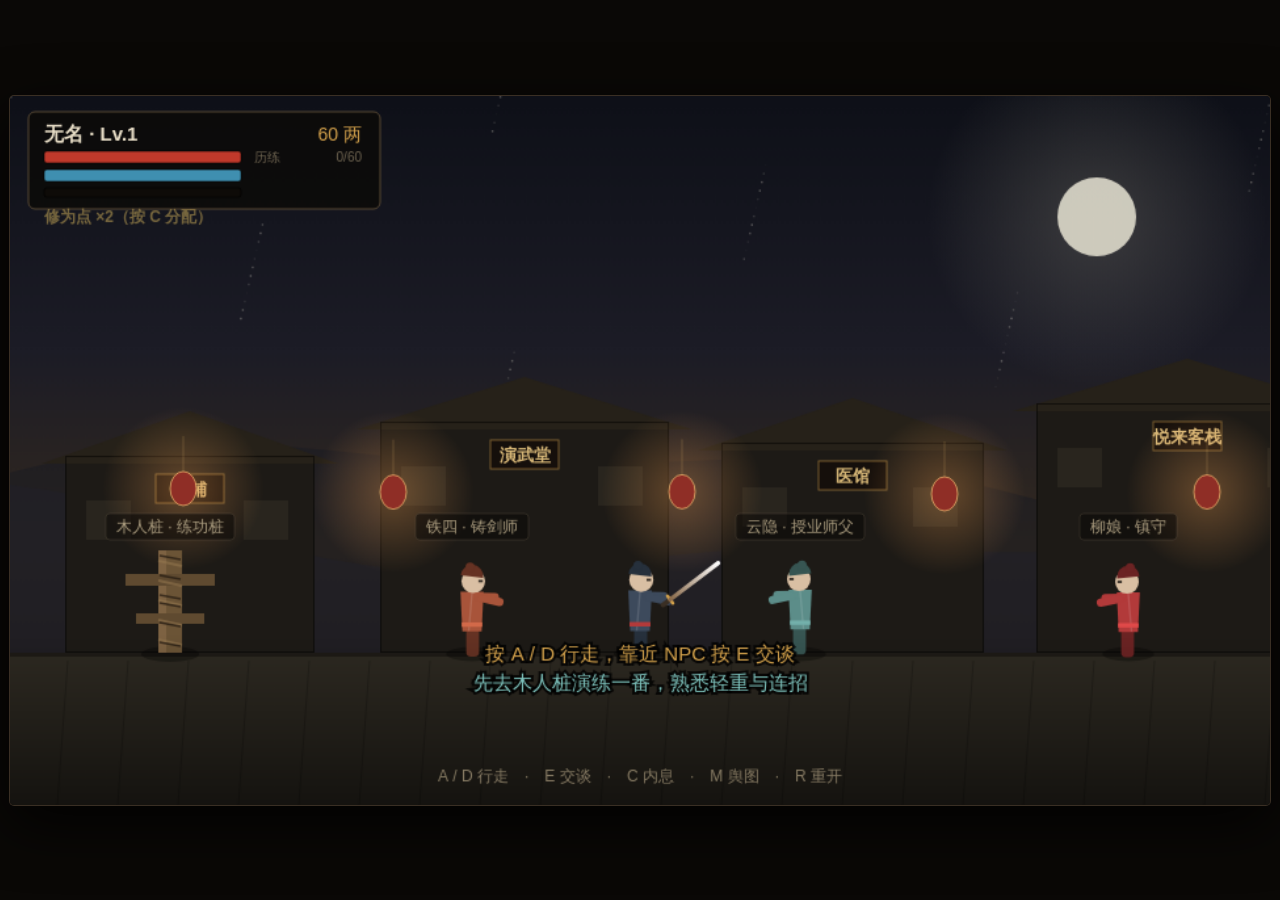
<file: index-dev.html>
<!DOCTYPE html>
<!-- 开发版外壳（打包模板）。外链样式与模块入口，因为 ES Module 不能从 file:// 加载，
     本文件必须经 http 打开。想要能双击运行的版本，请用 index.html —— 它由本文件打包生成：
         node tools/build_standalone.mjs -->
<html lang="zh-CN">
<head>
<meta charset="UTF-8">
<meta name="viewport" content="width=device-width, initial-scale=1.0">
<title>无明剑 · 武侠肉鸽</title>
<link rel="stylesheet" href="styles.css">
</head>
<body>
  <div id="app">
    <canvas id="game" width="960" height="540"></canvas>
  </div>
  <div id="boot">
    <div class="boot-title">无 明 剑</div>
    <div class="boot-sub">正在起剑…</div>
  </div>
  <script>
    // 启动诊断。ES Module 脚本加载失败**不会冒泡到 window 的 error 事件**，
    // 只能在捕获阶段拿到，否则页面会静默卡在「正在起剑」，看不出任何原因。
    // 开发版走的就是模块加载，直接双击本文件必然触发；打包版是内联脚本，不会走到这里。
    (function () {
      function fail(title, detail) {
        var b = document.getElementById('boot');
        if (!b || !document.body.contains(b)) return;
        b.style.display = 'flex';
        b.style.opacity = '1';
        b.innerHTML = '<div class="boot-title" style="color:#e05c4a">' + title + '</div>' +
          '<div class="boot-sub" style="max-width:680px;white-space:pre-wrap;text-align:left;' +
          'font-size:13px;line-height:1.7">' + detail + '</div>';
      }

      var isFile = location.protocol === 'file:';
      var FILE_HINT = isFile
        ? '这是开发版（源码拆成多个模块），file:// 下浏览器会把 ES Module 当作跨源请求拦掉。\n' +
          '两种解决方式，任选其一：\n' +
          '  · 想玩 → 双击 index.html（打包版，单个文件，免服务器）\n' +
          '  · 想改代码 → 起本地服务器，访问 http://127.0.0.1:8123/'
        : '请打开开发者工具的 Console 查看具体报错。';

      window.addEventListener('error', function (e) {
        var t = e.target;
        if (t && t !== window && t.tagName && (t.tagName === 'SCRIPT' || t.tagName === 'LINK')) {
          fail('启动失败', '无法加载：' + (t.src || t.href || '(未知)') + '\n\n' + FILE_HINT);
        } else {
          fail('运行出错', String(e.message || e) + '\n' +
            String(e.filename || '') + ':' + (e.lineno || 0));
        }
      }, true);

      // 兜底：连错误事件都没收到时（例如被静默拦截），靠「入口是否跑过」判断
      window.addEventListener('load', function () {
        setTimeout(function () {
          if (!window.__wuming) fail('启动失败', '脚本未能执行。\n\n' + FILE_HINT);
        }, 500);
      });
    })();
  </script>
  <script type="module" src="src/main.js"></script>
</body>
</html>
</file>
<file: styles.css>
html, body {
  margin: 0;
  padding: 0;
  height: 100%;
  background: #0a0806;
  overflow: hidden;
  font-family: "Microsoft YaHei", "PingFang SC", "Noto Sans SC", "Source Han Sans SC", sans-serif;
  color: #e9dfc8;
  user-select: none;
  -webkit-user-select: none;
}

#app {
  position: fixed;
  inset: 0;
  display: flex;
  align-items: center;
  justify-content: center;
}

canvas#game {
  background: #15110d;
  display: block;
  border-radius: 4px;
  box-shadow: 0 0 0 1px #3a2f24, 0 18px 60px rgba(0, 0, 0, 0.85);
  cursor: crosshair;
}

#boot {
  position: fixed;
  inset: 0;
  display: flex;
  flex-direction: column;
  align-items: center;
  justify-content: center;
  gap: 14px;
  background: #0a0806;
  z-index: 10;
  transition: opacity 0.4s ease;
}

#boot.hidden {
  opacity: 0;
  pointer-events: none;
}

.boot-title {
  font-size: 46px;
  letter-spacing: 18px;
  color: #d4a24c;
  text-shadow: 0 0 24px rgba(212, 162, 76, 0.35);
}

.boot-sub {
  font-size: 14px;
  color: #8b7f6a;
  letter-spacing: 3px;
}
</file>
